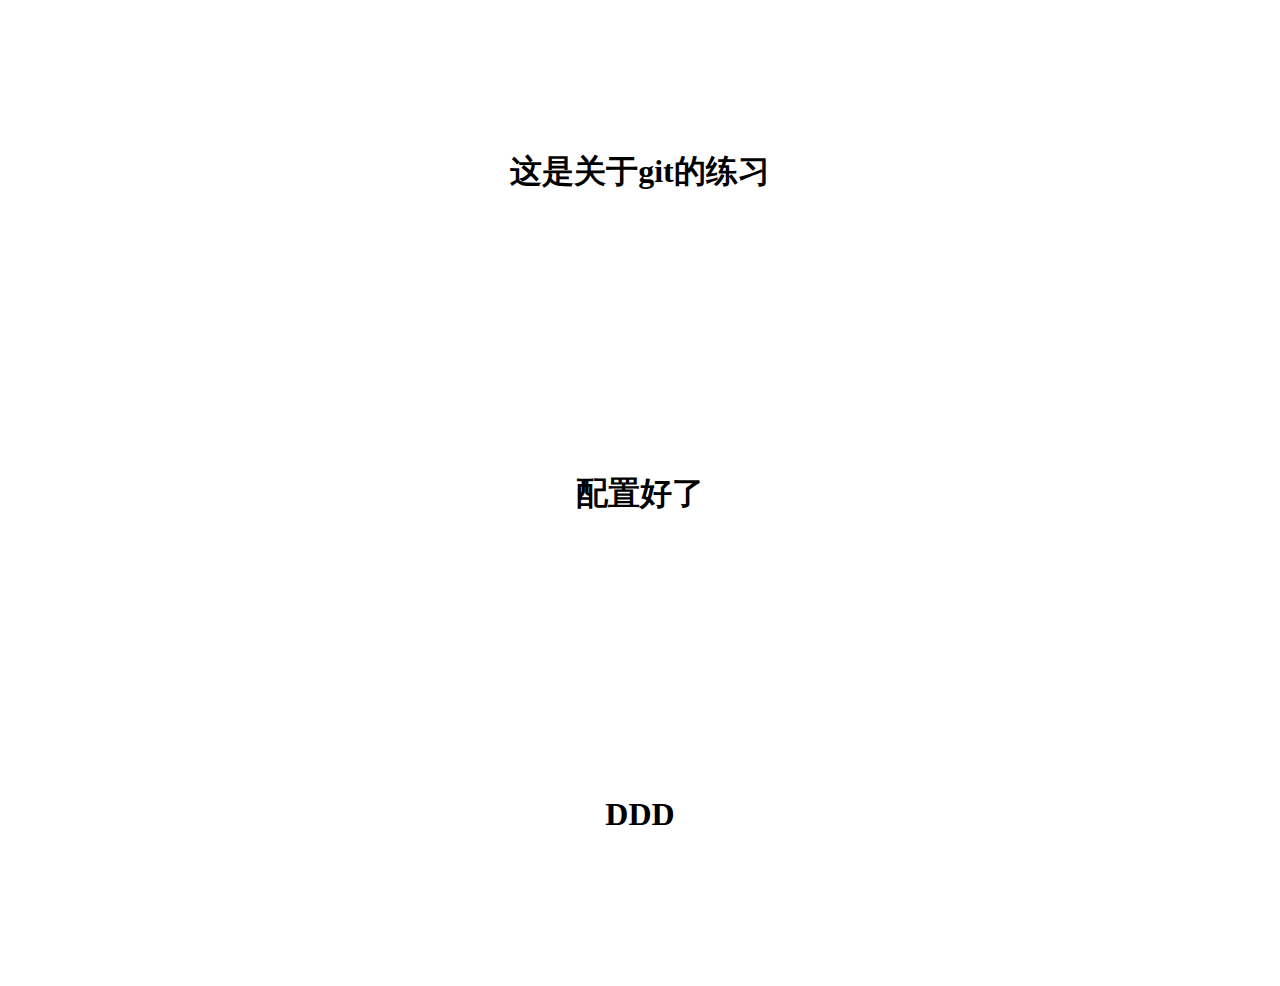
<file: 2020-04-13/index.html>
<!DOCTYPE html>
<html lang="en">
<head>
    <meta charset="UTF-8">
    <meta name="viewport" content="width=device-width, initial-scale=1.0">
    <title>Document</title>
    <link rel="stylesheet" href="index.css">
</head>
<body>
    <h1>这是关于git的练习</h1>
    <h1>配置好了</h1>
<H1>DDD  </H1>
</body>
</html>
</file>
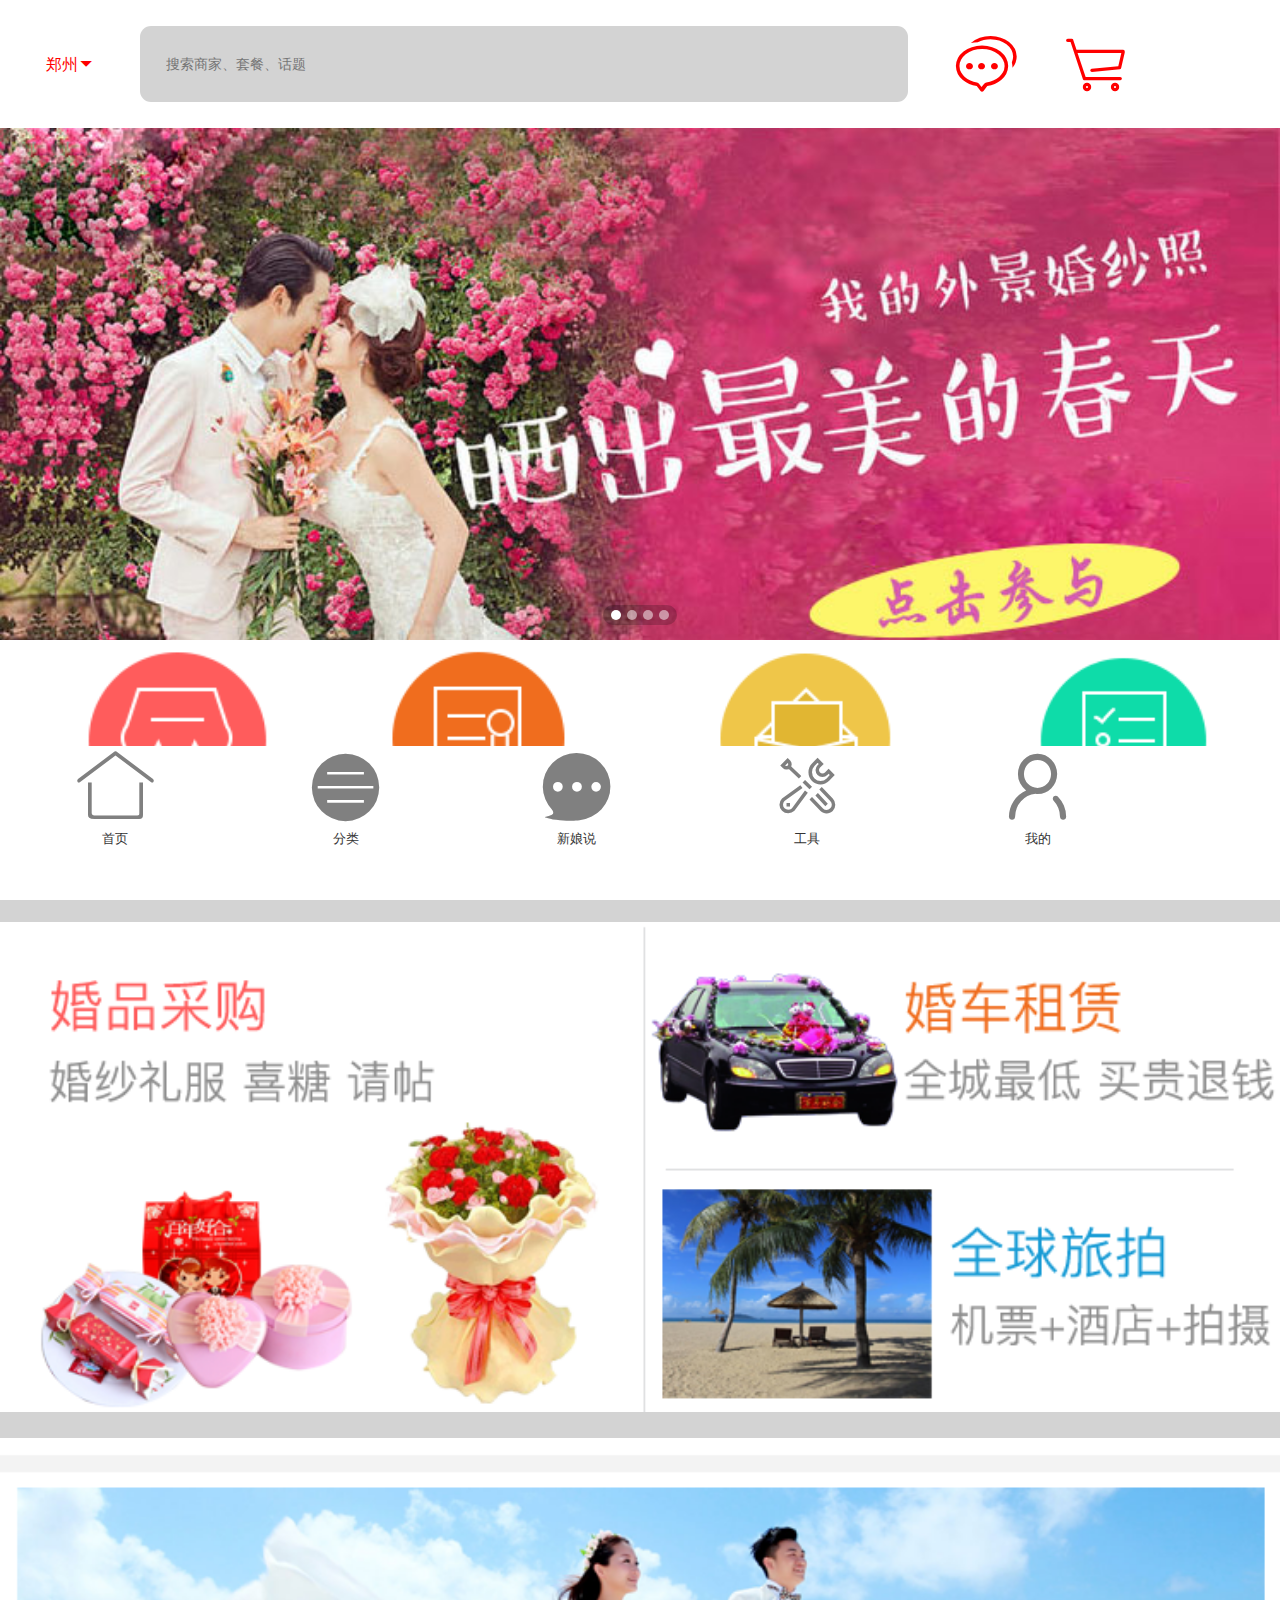
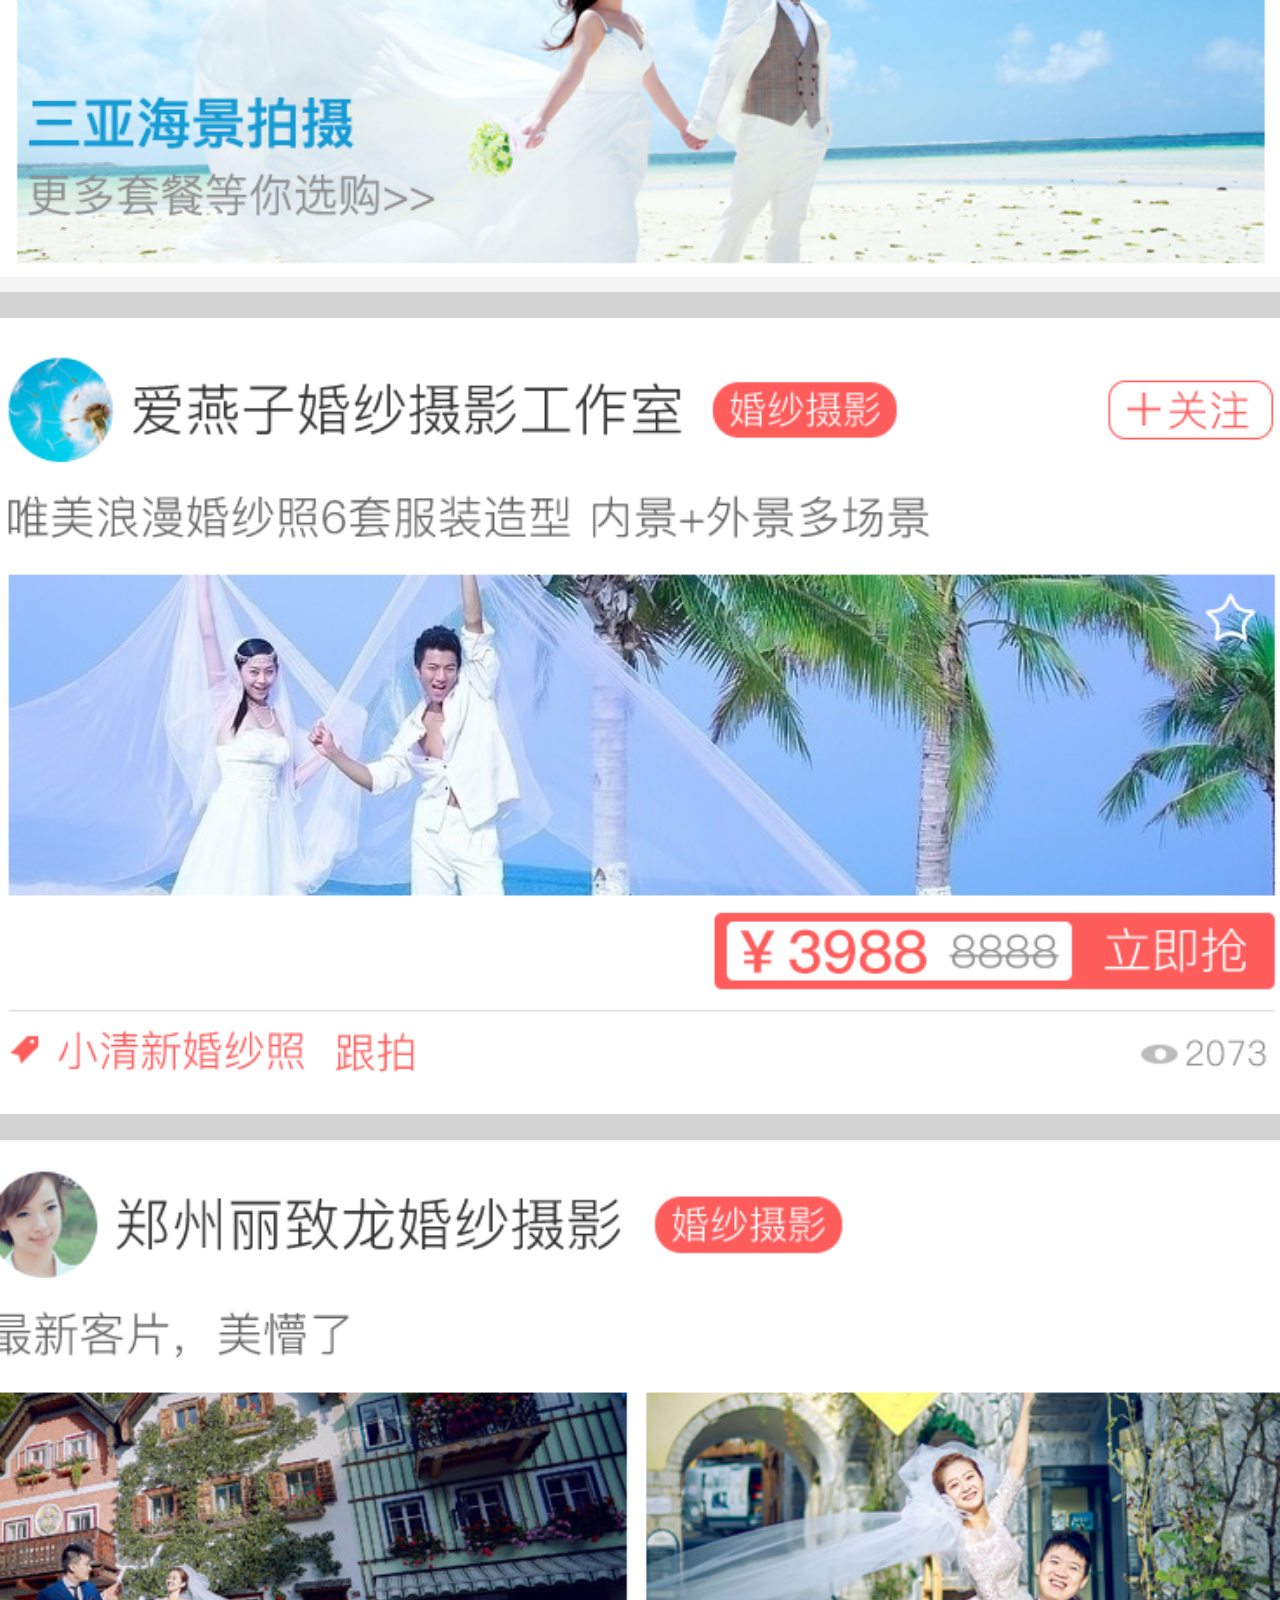
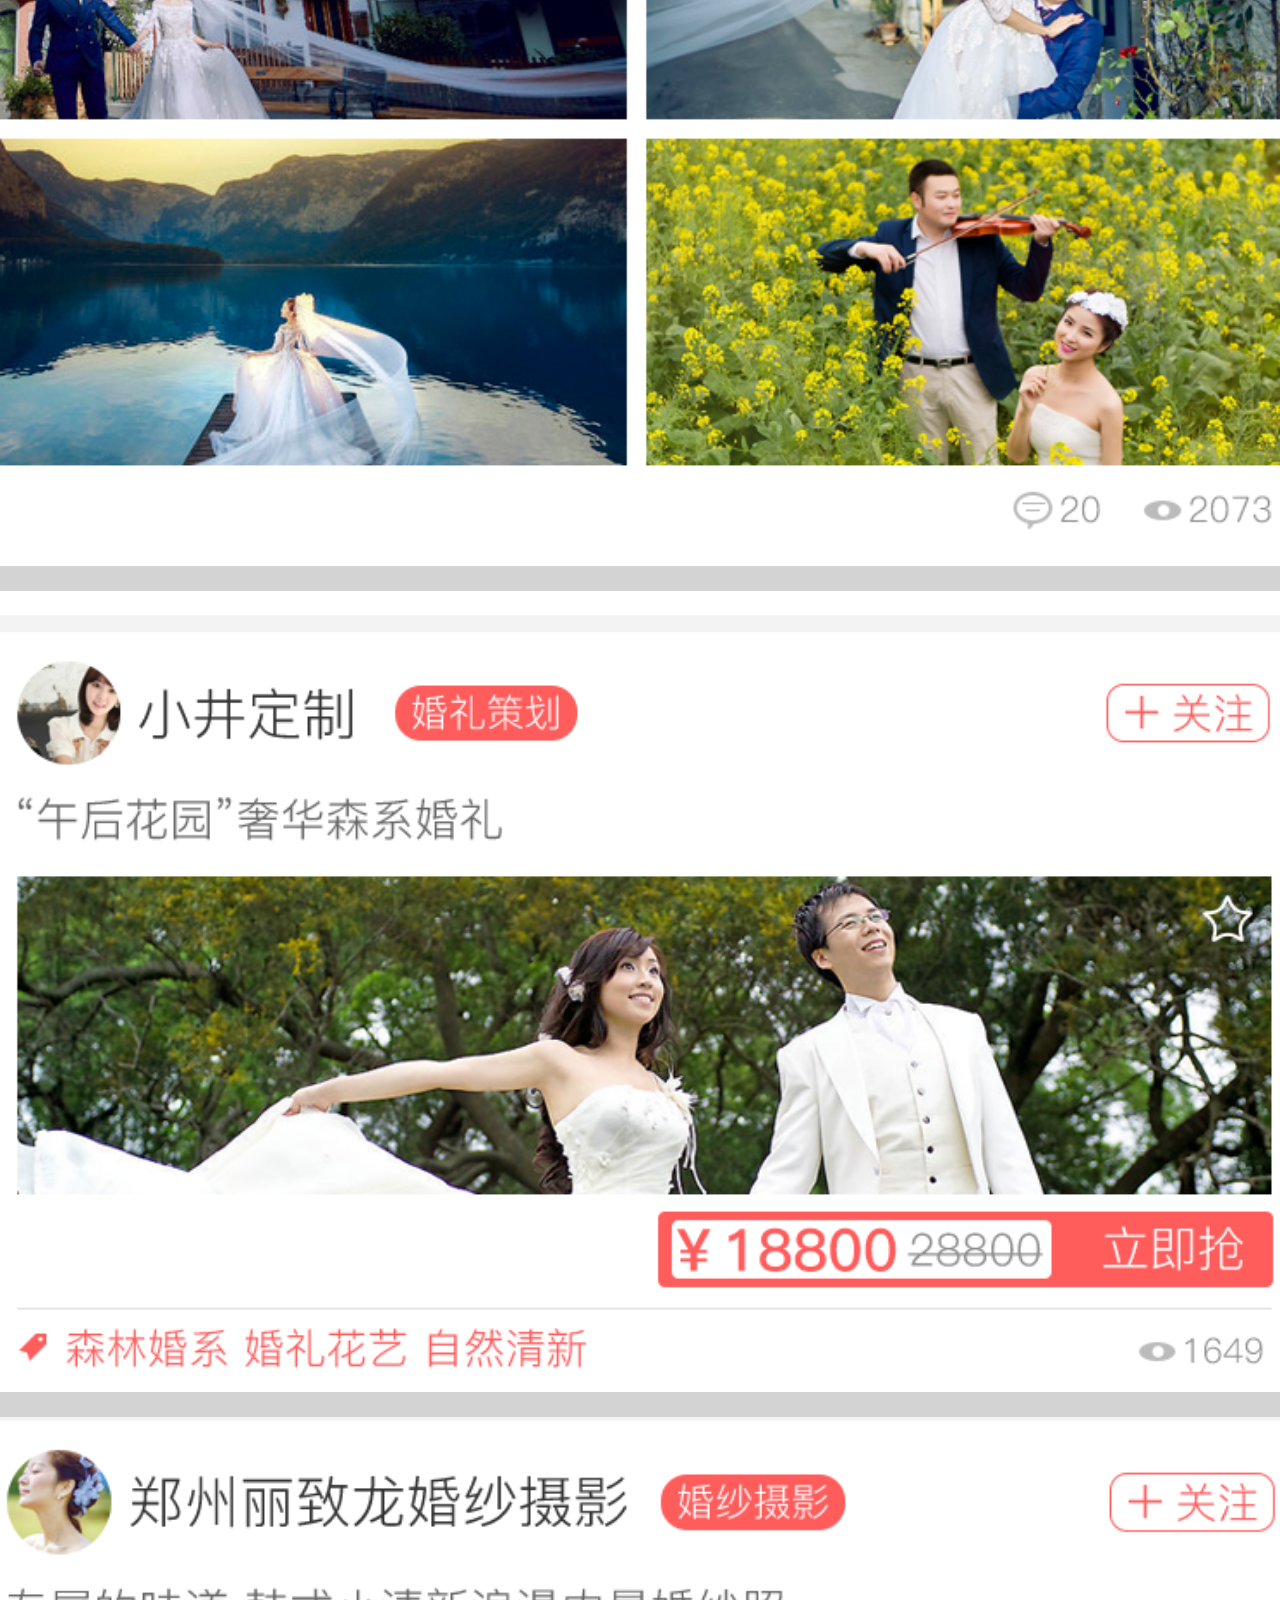
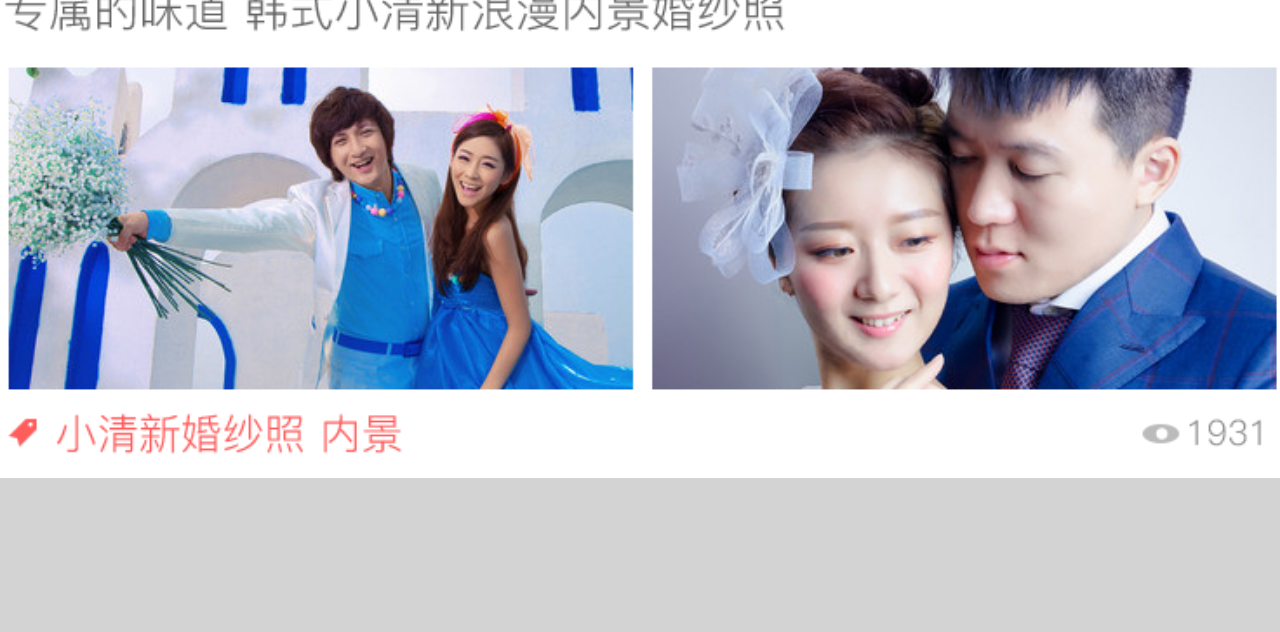
<file: 2020-04-27/index.html>
<!DOCTYPE html>
<html lang="en">
<head>
    <meta charset="UTF-8">
    <meta name="viewport" content="width=device-width, initial-scale=1.0">
    <title>Document</title>
    <link rel="stylesheet" href="layui/css/layui.css">
    <style>
        *{
            margin: 0;
            padding: 0;
        }
        body{
            margin-top: 0.05rem;
            margin-bottom: 0.06rem;
        }
        html{
            font-size: 200vw;
            background-color: lightgray;
            overflow: scroll;
            
        }
        li{
            list-style: none;
            float: left;
        }
        #header{
            height: 0.05rem;
            background-color: white;
            line-height: 0.05rem;
            text-align: center;
            width: 0.5rem;
            position: fixed;
            top: 0;
            left: 0;
        }
        #header input{
            border: none;
            background-color: lightgray;
            -moz-border-radius: 11px;
            -khtml-border-radius: 11px;
            -webkit-border-radius: 11px;
            border-radius: 11px;
            width: 0.3rem;
            height: 0.03rem;
            padding: 0 0.01rem;
        }
        #header ul{
            
            margin: 0 auto;
        }
        #header li{
            padding-left:0.018rem;
        }
        #lbt img{
            width: 0.5rem;
            
        }
        #items ul{
            
            background-color: white;
            height: 0.1rem;
            width: 0.5rem;
        }
        #items li{
            padding-left:0.025rem ;
        }
        #items img{
            width: 0.1rem;
        }
        .same{
            background-color: white;
             margin-top: 0.01rem;
        }
        .same img{
            width: 0.5rem;
        }
        #footer{
            position: sticky ;
            width: 0.5rem;
            height: 0.06rem;
            background-color: white;
            margin-top: 0.01rem;
            position: fixed;
            bottom: 0;
            left: 0;
            
        }
        #footer li{
            font-size: 0.03rem;
            color: gray;
            padding: 0 0.03rem;
            text-align: center;
        }
        #footer li:hover{
            color: red;
        }
        #footer a{
            display: block;
            font-size: small;
        }
    </style>
</head>
<body>
   <div id="header">
       <ul>
           <li class="layui-icon" style="color: red;">郑州&#xe625;</li>
           <li><input type="search" placeholder="搜索商家、套餐、话题"></li>
           <li class="layui-icon" style="color: red; font-size:0.025rem;">&#xe63a;</li>
           <li class="layui-icon" style="color: red; font-size:0.025rem;">&#xe657;</li>
       </ul>
   </div>
   <div class="layui-carousel" id="test2" ">
    <div carousel-item="" id="lbt" style="margin-top:0px;">
      <div><img src="./img/1.jpg" alt=""></div>
      <div><img src="./img/2.jpg" alt=""></div>
      <div><img src="./img/3.jpg" alt=""></div>
      <div><img src="./img/4.jpg" alt=""></div>
    </div>
  </div>
  <div id="items">
      <ul>
          <li>
              <img src="./img/1-1.png" alt="" style="width: 0.085rem;">
          </li>
          <li><img src="./img/1-2.png" alt="" style="width: 0.103rem;"></li>
          <li><img src="./img/1-3.png" alt=""></li>
          <li><img src="./img/1-4.png" alt=""></li>
      </ul>
  </div>
  <div class="same"><img src="./img/2-1.png" ></div>
  <div class="same"><img src="./img/3-1.png" alt=""></div>
  <div class="same"><img src="./img/4-1.png" alt=""></div>
  <div class="same"><img src="./img/5-1.png" alt=""></div>
  <div class="same"><img src="./img/6-1.png" alt=""></div>
  <div class="same"><img src="./img/7-1.png" alt=""></div>
  <div id="footer">
      <ul>
          <li class="layui-icon">&#xe68e;<a href="">首页</a></li>
          <li class="layui-icon">&#xe60f;<a href="">分类</a></li>
          <li class="layui-icon">&#xe611;<a href="">新娘说</a></li>
          <li class="layui-icon">&#xe631;<a href="">工具</a></li>
          <li class="layui-icon">&#xe66f;<a href="">我的</a></li>
      </ul>
  </div>
</body>
<script src="layui/layui.js"></script>
<script>
    layui.use(['carousel', 'form'], function(){
  var carousel = layui.carousel
  //改变下时间间隔、动画类型、高度
  carousel.render({
    elem: '#test2'
    ,interval: 1800
    ,anim: 'fade'
    ,height: '0.2rem'
    ,width:'0.5rem'
  });
  
  
  
  var $ = layui.$, active = {
    set: function(othis){
      var THIS = 'layui-bg-normal'
      ,key = othis.data('key')
      ,options = {};
      
      othis.css('background-color', '#5FB878').siblings().removeAttr('style'); 
      options[key] = othis.data('value');
      ins3.reload(options);
    }
  };
  
  //监听开关
  form.on('switch(autoplay)', function(){
    ins3.reload({
      autoplay: this.checked
    });
  });
  
  $('.demoSet').on('keyup', function(){
    var value = this.value
    ,options = {};
    if(!/^\d+$/.test(value)) return;
    
    options[this.name] = value;
    ins3.reload(options);
  });
  
});
</script>
</html>
</file>
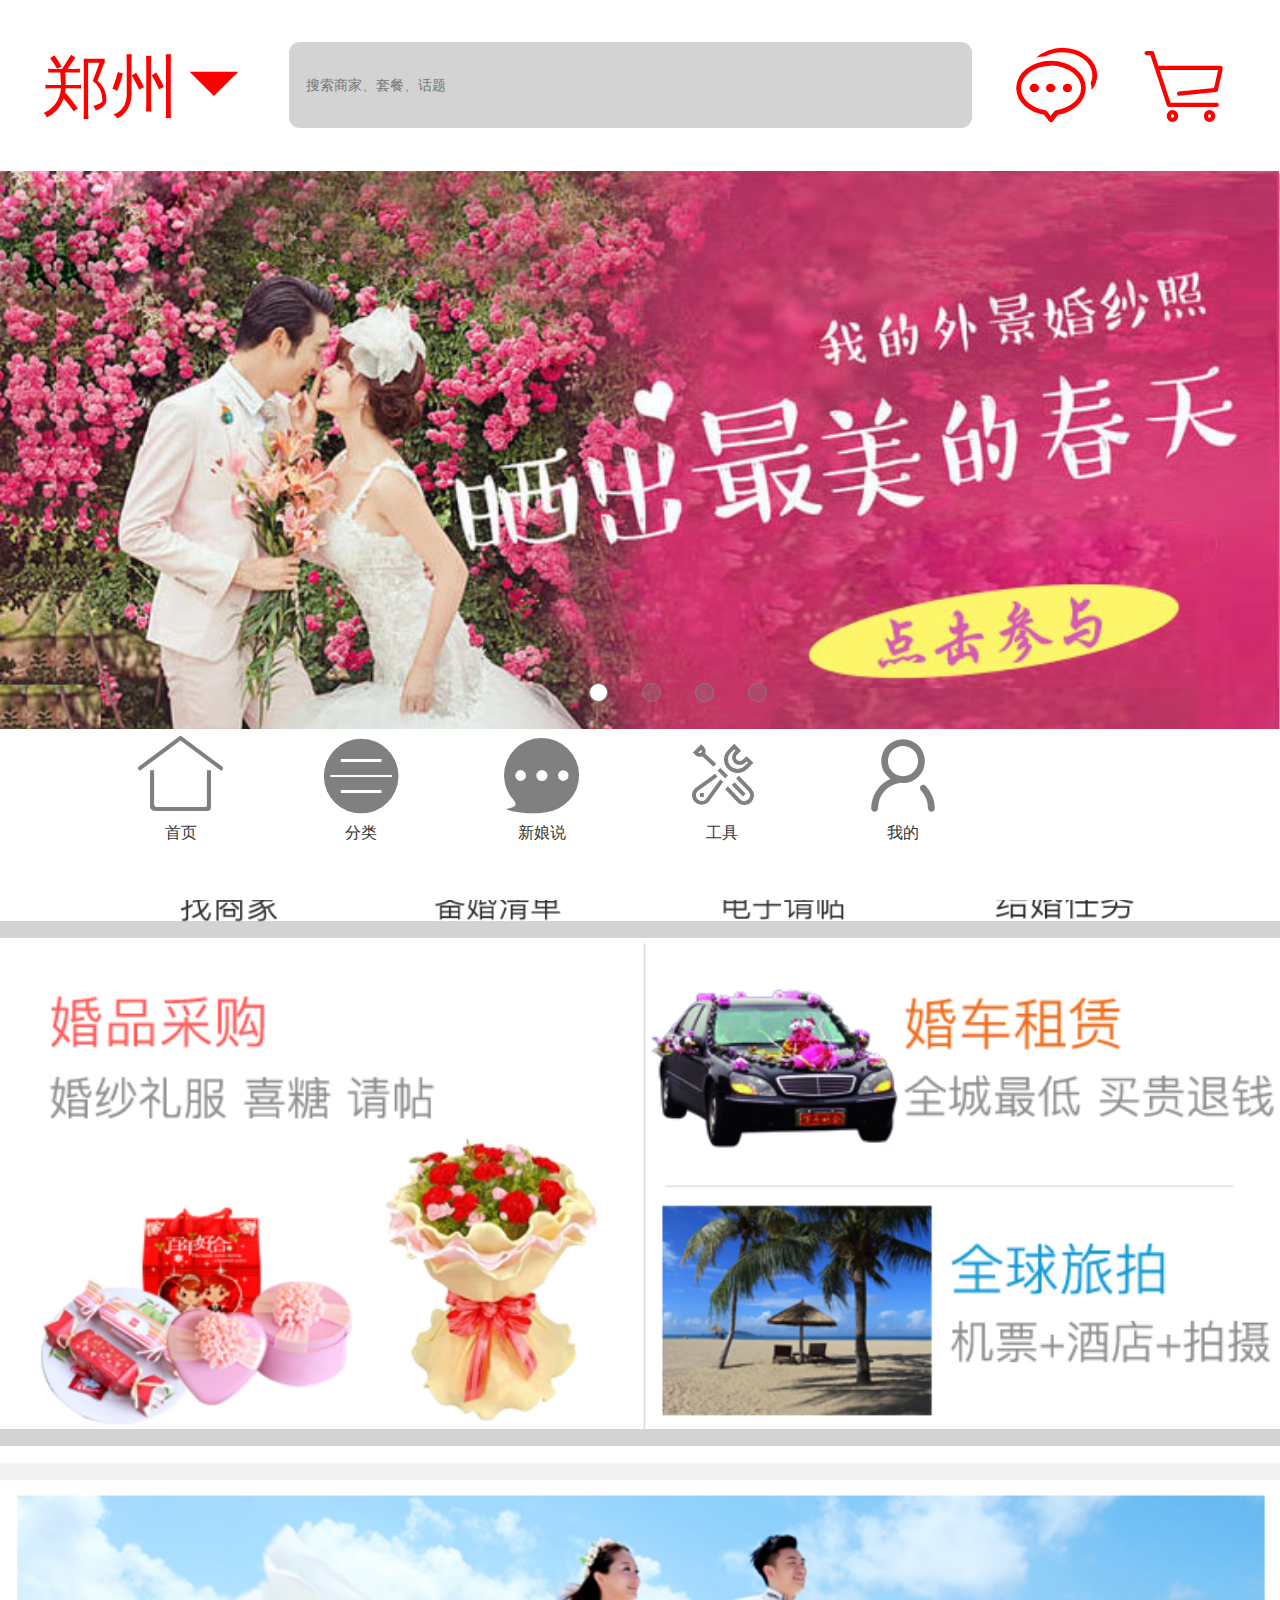
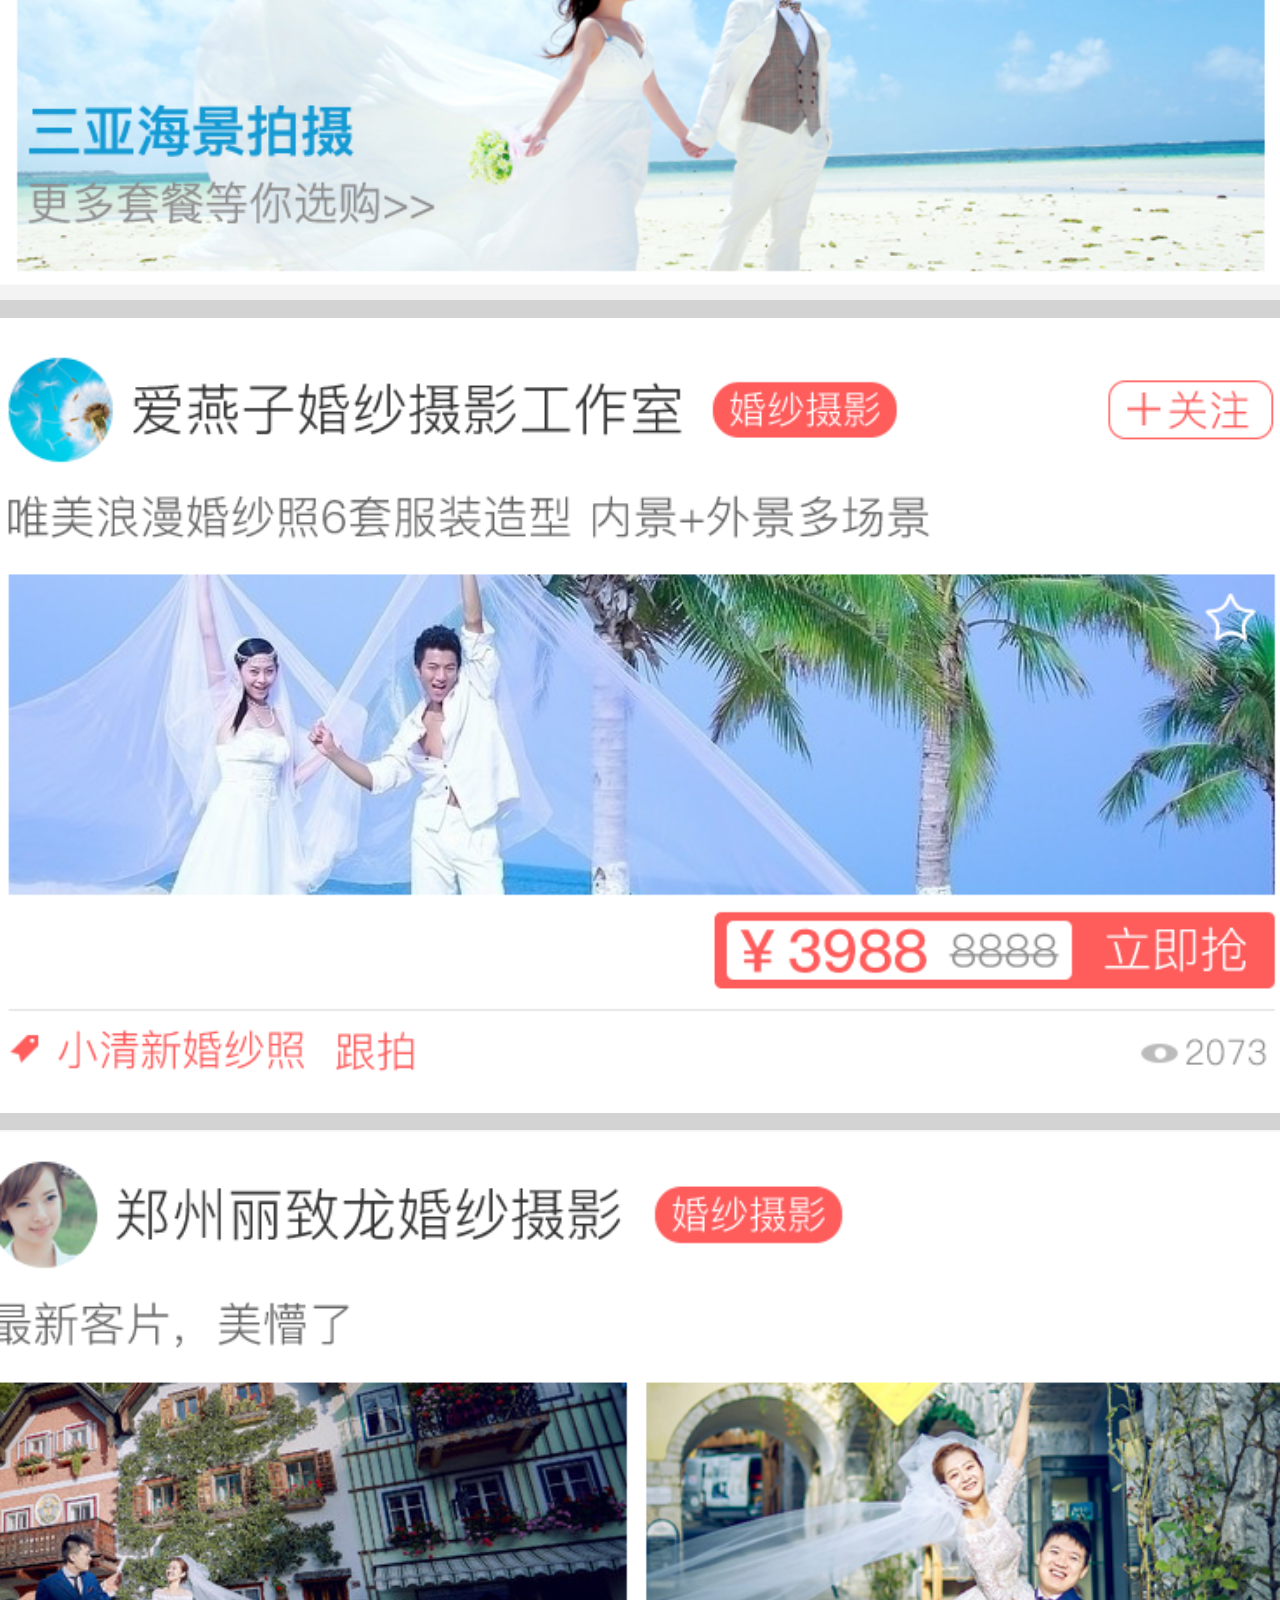
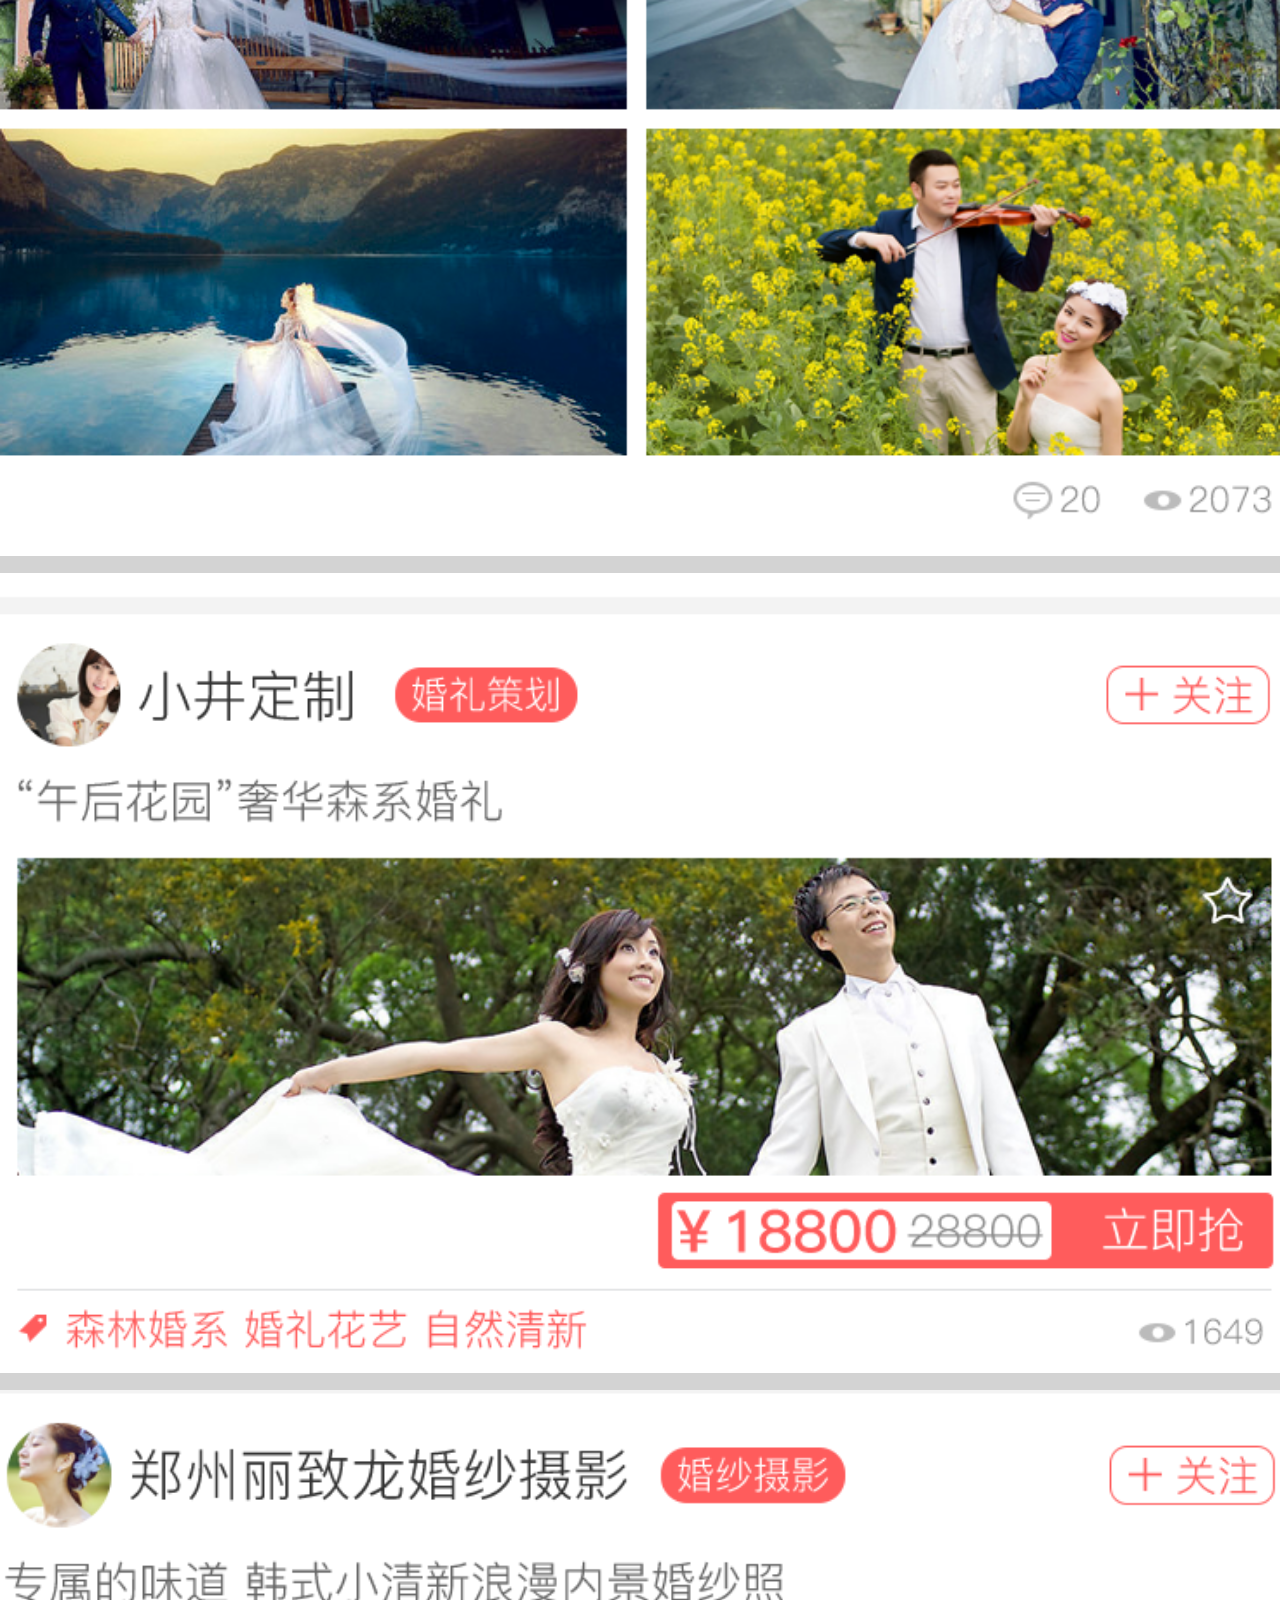
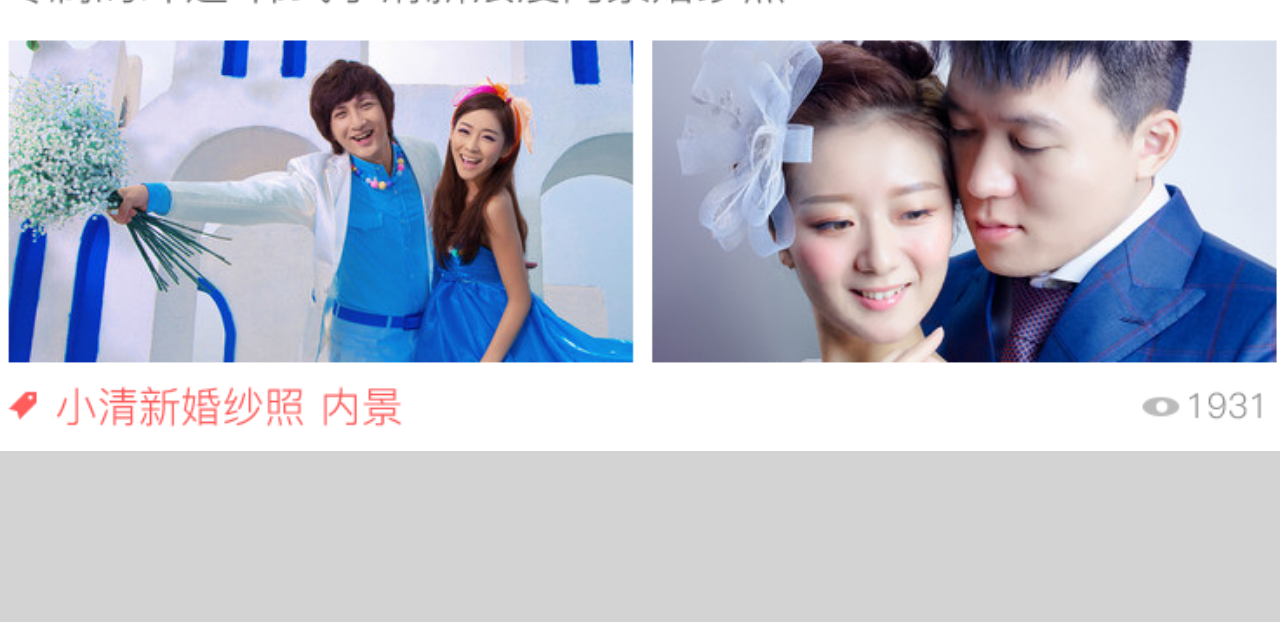
<file: 2020-04-28/index.html>
<!DOCTYPE html>
<html lang="en">
<head>
    <meta charset="UTF-8">
    <meta name="viewport" content="width=device-width, initial-scale=1.0">
    <title>Document</title>
    <link rel="stylesheet" href="layui/css/layui.css">
    <style>
        *{
            margin: 0;
            padding: 0;
        }
        body{
            margin-top: 1rem;
            margin-bottom: 1rem;
        }
        html{
            font-size: 13.33vw;
            background-color: lightgray;
            
            
        }
        li{
            list-style: none;
            float: left;
        }
        #header{
            height: 1rem;
            background-color: white;
            line-height: 1rem;
            text-align: center;
            width: 7.5rem;
            position: fixed;
            top: 0;
            left: 0;
        }
        #header input{
            border: none;
            background-color: lightgray;
            -moz-border-radius: 11px;
            -khtml-border-radius: 11px;
            -webkit-border-radius: 11px;
            border-radius: 11px;
            width: 4rem;
            height: 0.5rem;
            padding: 0 0.1rem;
        }
        #header ul{
            
            margin: 0 auto;
        }
        #header li{
            padding-left:0.25rem;
        }
        #content{
            width: 45rem;
            height: 3.4rem;
            padding: 0;
            margin: 0;
        }
        #content img{
            width: 7.5rem; 
            height: 3.4rem;
            padding: 0;
            margin: 0;
            display: block;
            float: left;
        }
        #box{
            width: 7.5rem;
            height: 3.4rem;
            position: relative;
        }
        #pics{
            width: 3rem;
            height: 0.3rem;
            
            position: absolute;
            bottom: 0.1rem;
            left: 2.5rem;
            text-align: center;
        }
        #pics ul{
            width: 1.5rem;
            margin: 0 auto;
        }
        #points li{
            margin-left: 0.2rem;
            width: 0.1rem;
            height: 0.1rem;
            
            border: 1px solid gray;
            border-radius: 50%;
            background-color: rgba(128, 128, 128, 0.281);
        }
        #items{

            background-color: white;
        }
        #items ul{
            height: 1rem;
            width: 7rem;
            margin: 0 auto;
        }
        #items li{
            padding-left:0.65rem ;
        }
        #items img{
            width: 1rem;
        }
        .same{
            background-color: white;
             margin-top: 0.1rem;
        }
        .same img{
            width: 7.5rem;
            
        }
        #footer{
            position: sticky ;
            width: 7.5rem;
            height: 1rem;
            background-color: white;
            margin-top: 0.1rem;
            position: fixed;
            bottom: 0;
            left: 0;
            
        }
        #footer ul{
            width: 7rem;
            margin: 0 auto;
            height: 1rem;
        }
        #footer li{
            font-size: 0.5rem;
            color: gray;
            padding-left:0.56rem;
            text-align: center;
        }
        #footer li:hover{
            color: red;
        }
        #footer a{
            display: block;
            font-size: medium;
        }
    </style>
</head>
<body>
   <div id="header">
       <ul>
           <li class="layui-icon" style="color: red; font-size:0.4rem;">郑州&#xe625;</li>
           <li><input type="search" placeholder="搜索商家、套餐、话题"></li>
           <li class="layui-icon" style="color: red; font-size:0.5rem;">&#xe63a;</li>
           <li class="layui-icon" style="color: red; font-size:0.5rem;">&#xe657;</li>
       </ul>
   </div>
   <div id="box">
       <div id="content" style="margin-top:0px;">
           <img src="./img/4.jpg" alt="">
           <img src="./img/1.jpg" alt="">
           <img src="./img/2.jpg" alt="">
           <img src="./img/3.jpg" alt="">
           <img src="./img/4.jpg" alt="">
           <img src="./img/1.jpg" alt="">
       </div>
       <div id="pics">
           <ul id="points">
               <li></li>
               <li></li>
               <li></li>
               <li></li>
           </ul>
       </div>
   </div>
  <div id="items">
      <ul>
          <li>
              <img src="./img/1-1.png" alt="" style="width: 0.85rem;">
          </li>
          <li><img src="./img/1-2.png" alt="" style="width: 1.03rem;"></li>
          <li><img src="./img/1-3.png" alt=""></li>
          <li><img src="./img/1-4.png" alt=""></li>
      </ul>
  </div>
  <div class="same"><img src="./img/2-1.png" ></div>
  <div class="same"><img src="./img/3-1.png" alt=""></div>
  <div class="same"><img src="./img/4-1.png" alt=""></div>
  <div class="same"><img src="./img/5-1.png" alt=""></div>
  <div class="same"><img src="./img/6-1.png" alt=""></div>
  <div class="same"><img src="./img/7-1.png" alt=""></div>
  <div id="footer">
      <ul>
          <li class="layui-icon">&#xe68e;<a href="">首页</a></li>
          <li class="layui-icon">&#xe60f;<a href="">分类</a></li>
          <li class="layui-icon">&#xe611;<a href="">新娘说</a></li>
          <li class="layui-icon">&#xe631;<a href="">工具</a></li>
          <li class="layui-icon">&#xe66f;<a href="">我的</a></li>
      </ul>
  </div>
</body>
<script src="layui/layui.js"></script>
<script src="iscroll.Veb.js"></script>
<script>
    var points = document.getElementById('points').children
     var isc=new iScroll("box",{
        // 开启元素捕捉
        snap:true,
        // 关闭惯性
        momentum:false,
        // 隐藏水平滚动条
        hScrollbar:false,
        // 设置切换阀值
        snapThreshold:60,
        // 滚动结束回调
        onScrollEnd:function(){
            // 滚动结束获取当前页码
            console.log(this.currPageX)
            // 滚动到假的第一张 瞬间到达真的第一张
            if(this.currPageX==5){
                this.scrollToPage(1,0,0);
            }
            // 滚动到假的最后第一张 瞬间到达真的最后一张
            if(this.currPageX==0){
                this.scrollToPage(4,0,0);
                console.log(this.currPageX)
            }

            // 根据currPageX对应小圆点
            console.log(points.length)
           for(i=0;i<points.length;i++){
               console.log(i)
                if(this.currPageX-1==i){
                    points[i].style.backgroundColor='white'
                }else{
                    points[i].style.backgroundColor='rgba(128, 128, 128, 0.281)'
                }
           }

        }
    })

    // 默认滚动到第二张  第二张才是真正的第一张
    isc.scrollToPage(1,0,0);







</script>
</html>
</file>
<file: 2020-04-13/index.css>
h1{
    text-align: center;
    line-height: 300px;
}
</file>
<file: 2020-04-27/layui/css/layui.css>
/** layui-v2.5.6 MIT License By https://www.layui.com */
 .layui-inline,img{display:inline-block;vertical-align:middle}h1,h2,h3,h4,h5,h6{font-weight:400}.layui-edge,.layui-header,.layui-inline,.layui-main{position:relative}.layui-body,.layui-edge,.layui-elip{overflow:hidden}.layui-btn,.layui-edge,.layui-inline,img{vertical-align:middle}.layui-btn,.layui-disabled,.layui-icon,.layui-unselect{-moz-user-select:none;-webkit-user-select:none;-ms-user-select:none}.layui-elip,.layui-form-checkbox span,.layui-form-pane .layui-form-label{text-overflow:ellipsis;white-space:nowrap}.layui-breadcrumb,.layui-tree-btnGroup{visibility:hidden}blockquote,body,button,dd,div,dl,dt,form,h1,h2,h3,h4,h5,h6,input,li,ol,p,pre,td,textarea,th,ul{margin:0;padding:0;-webkit-tap-highlight-color:rgba(0,0,0,0)}a:active,a:hover{outline:0}img{border:none}li{list-style:none}table{border-collapse:collapse;border-spacing:0}h4,h5,h6{font-size:100%}button,input,optgroup,option,select,textarea{font-family:inherit;font-size:inherit;font-style:inherit;font-weight:inherit;outline:0}pre{white-space:pre-wrap;white-space:-moz-pre-wrap;white-space:-pre-wrap;white-space:-o-pre-wrap;word-wrap:break-word}body{line-height:24px;font:14px Helvetica Neue,Helvetica,PingFang SC,Tahoma,Arial,sans-serif}hr{height:1px;margin:10px 0;border:0;clear:both}a{color:#333;text-decoration:none}a:hover{color:#777}a cite{font-style:normal;*cursor:pointer}.layui-border-box,.layui-border-box *{box-sizing:border-box}.layui-box,.layui-box *{box-sizing:content-box}.layui-clear{clear:both;*zoom:1}.layui-clear:after{content:'\20';clear:both;*zoom:1;display:block;height:0}.layui-inline{*display:inline;*zoom:1}.layui-edge{display:inline-block;width:0;height:0;border-width:6px;border-style:dashed;border-color:transparent}.layui-edge-top{top:-4px;border-bottom-color:#999;border-bottom-style:solid}.layui-edge-right{border-left-color:#999;border-left-style:solid}.layui-edge-bottom{top:2px;border-top-color:#999;border-top-style:solid}.layui-edge-left{border-right-color:#999;border-right-style:solid}.layui-disabled,.layui-disabled:hover{color:#d2d2d2!important;cursor:not-allowed!important}.layui-circle{border-radius:100%}.layui-show{display:block!important}.layui-hide{display:none!important}@font-face{font-family:layui-icon;src:url(../font/iconfont.eot?v=256);src:url(../font/iconfont.eot?v=256#iefix) format('embedded-opentype'),url(../font/iconfont.woff2?v=256) format('woff2'),url(../font/iconfont.woff?v=256) format('woff'),url(../font/iconfont.ttf?v=256) format('truetype'),url(../font/iconfont.svg?v=256#layui-icon) format('svg')}.layui-icon{font-family:layui-icon!important;font-size:16px;font-style:normal;-webkit-font-smoothing:antialiased;-moz-osx-font-smoothing:grayscale}.layui-icon-reply-fill:before{content:"\e611"}.layui-icon-set-fill:before{content:"\e614"}.layui-icon-menu-fill:before{content:"\e60f"}.layui-icon-search:before{content:"\e615"}.layui-icon-share:before{content:"\e641"}.layui-icon-set-sm:before{content:"\e620"}.layui-icon-engine:before{content:"\e628"}.layui-icon-close:before{content:"\1006"}.layui-icon-close-fill:before{content:"\1007"}.layui-icon-chart-screen:before{content:"\e629"}.layui-icon-star:before{content:"\e600"}.layui-icon-circle-dot:before{content:"\e617"}.layui-icon-chat:before{content:"\e606"}.layui-icon-release:before{content:"\e609"}.layui-icon-list:before{content:"\e60a"}.layui-icon-chart:before{content:"\e62c"}.layui-icon-ok-circle:before{content:"\1005"}.layui-icon-layim-theme:before{content:"\e61b"}.layui-icon-table:before{content:"\e62d"}.layui-icon-right:before{content:"\e602"}.layui-icon-left:before{content:"\e603"}.layui-icon-cart-simple:before{content:"\e698"}.layui-icon-face-cry:before{content:"\e69c"}.layui-icon-face-smile:before{content:"\e6af"}.layui-icon-survey:before{content:"\e6b2"}.layui-icon-tree:before{content:"\e62e"}.layui-icon-ie:before{content:"\e7bb"}.layui-icon-upload-circle:before{content:"\e62f"}.layui-icon-add-circle:before{content:"\e61f"}.layui-icon-download-circle:before{content:"\e601"}.layui-icon-templeate-1:before{content:"\e630"}.layui-icon-util:before{content:"\e631"}.layui-icon-face-surprised:before{content:"\e664"}.layui-icon-edit:before{content:"\e642"}.layui-icon-speaker:before{content:"\e645"}.layui-icon-down:before{content:"\e61a"}.layui-icon-file:before{content:"\e621"}.layui-icon-layouts:before{content:"\e632"}.layui-icon-rate-half:before{content:"\e6c9"}.layui-icon-add-circle-fine:before{content:"\e608"}.layui-icon-prev-circle:before{content:"\e633"}.layui-icon-read:before{content:"\e705"}.layui-icon-404:before{content:"\e61c"}.layui-icon-carousel:before{content:"\e634"}.layui-icon-help:before{content:"\e607"}.layui-icon-code-circle:before{content:"\e635"}.layui-icon-windows:before{content:"\e67f"}.layui-icon-water:before{content:"\e636"}.layui-icon-username:before{content:"\e66f"}.layui-icon-find-fill:before{content:"\e670"}.layui-icon-about:before{content:"\e60b"}.layui-icon-location:before{content:"\e715"}.layui-icon-up:before{content:"\e619"}.layui-icon-pause:before{content:"\e651"}.layui-icon-date:before{content:"\e637"}.layui-icon-layim-uploadfile:before{content:"\e61d"}.layui-icon-delete:before{content:"\e640"}.layui-icon-play:before{content:"\e652"}.layui-icon-top:before{content:"\e604"}.layui-icon-firefox:before{content:"\e686"}.layui-icon-friends:before{content:"\e612"}.layui-icon-refresh-3:before{content:"\e9aa"}.layui-icon-ok:before{content:"\e605"}.layui-icon-layer:before{content:"\e638"}.layui-icon-face-smile-fine:before{content:"\e60c"}.layui-icon-dollar:before{content:"\e659"}.layui-icon-group:before{content:"\e613"}.layui-icon-layim-download:before{content:"\e61e"}.layui-icon-picture-fine:before{content:"\e60d"}.layui-icon-link:before{content:"\e64c"}.layui-icon-diamond:before{content:"\e735"}.layui-icon-log:before{content:"\e60e"}.layui-icon-key:before{content:"\e683"}.layui-icon-rate-solid:before{content:"\e67a"}.layui-icon-fonts-del:before{content:"\e64f"}.layui-icon-unlink:before{content:"\e64d"}.layui-icon-fonts-clear:before{content:"\e639"}.layui-icon-triangle-r:before{content:"\e623"}.layui-icon-circle:before{content:"\e63f"}.layui-icon-radio:before{content:"\e643"}.layui-icon-align-center:before{content:"\e647"}.layui-icon-align-right:before{content:"\e648"}.layui-icon-align-left:before{content:"\e649"}.layui-icon-loading-1:before{content:"\e63e"}.layui-icon-return:before{content:"\e65c"}.layui-icon-fonts-strong:before{content:"\e62b"}.layui-icon-upload:before{content:"\e67c"}.layui-icon-dialogue:before{content:"\e63a"}.layui-icon-video:before{content:"\e6ed"}.layui-icon-headset:before{content:"\e6fc"}.layui-icon-cellphone-fine:before{content:"\e63b"}.layui-icon-add-1:before{content:"\e654"}.layui-icon-face-smile-b:before{content:"\e650"}.layui-icon-fonts-html:before{content:"\e64b"}.layui-icon-screen-full:before{content:"\e622"}.layui-icon-form:before{content:"\e63c"}.layui-icon-cart:before{content:"\e657"}.layui-icon-camera-fill:before{content:"\e65d"}.layui-icon-tabs:before{content:"\e62a"}.layui-icon-heart-fill:before{content:"\e68f"}.layui-icon-fonts-code:before{content:"\e64e"}.layui-icon-ios:before{content:"\e680"}.layui-icon-at:before{content:"\e687"}.layui-icon-fire:before{content:"\e756"}.layui-icon-set:before{content:"\e716"}.layui-icon-fonts-u:before{content:"\e646"}.layui-icon-triangle-d:before{content:"\e625"}.layui-icon-tips:before{content:"\e702"}.layui-icon-picture:before{content:"\e64a"}.layui-icon-more-vertical:before{content:"\e671"}.layui-icon-bluetooth:before{content:"\e689"}.layui-icon-flag:before{content:"\e66c"}.layui-icon-loading:before{content:"\e63d"}.layui-icon-fonts-i:before{content:"\e644"}.layui-icon-refresh-1:before{content:"\e666"}.layui-icon-rmb:before{content:"\e65e"}.layui-icon-addition:before{content:"\e624"}.layui-icon-home:before{content:"\e68e"}.layui-icon-time:before{content:"\e68d"}.layui-icon-user:before{content:"\e770"}.layui-icon-notice:before{content:"\e667"}.layui-icon-chrome:before{content:"\e68a"}.layui-icon-edge:before{content:"\e68b"}.layui-icon-login-weibo:before{content:"\e675"}.layui-icon-voice:before{content:"\e688"}.layui-icon-upload-drag:before{content:"\e681"}.layui-icon-login-qq:before{content:"\e676"}.layui-icon-snowflake:before{content:"\e6b1"}.layui-icon-heart:before{content:"\e68c"}.layui-icon-logout:before{content:"\e682"}.layui-icon-file-b:before{content:"\e655"}.layui-icon-template:before{content:"\e663"}.layui-icon-transfer:before{content:"\e691"}.layui-icon-auz:before{content:"\e672"}.layui-icon-console:before{content:"\e665"}.layui-icon-app:before{content:"\e653"}.layui-icon-prev:before{content:"\e65a"}.layui-icon-website:before{content:"\e7ae"}.layui-icon-next:before{content:"\e65b"}.layui-icon-component:before{content:"\e857"}.layui-icon-android:before{content:"\e684"}.layui-icon-more:before{content:"\e65f"}.layui-icon-login-wechat:before{content:"\e677"}.layui-icon-shrink-right:before{content:"\e668"}.layui-icon-spread-left:before{content:"\e66b"}.layui-icon-camera:before{content:"\e660"}.layui-icon-note:before{content:"\e66e"}.layui-icon-refresh:before{content:"\e669"}.layui-icon-female:before{content:"\e661"}.layui-icon-male:before{content:"\e662"}.layui-icon-screen-restore:before{content:"\e758"}.layui-icon-password:before{content:"\e673"}.layui-icon-senior:before{content:"\e674"}.layui-icon-theme:before{content:"\e66a"}.layui-icon-tread:before{content:"\e6c5"}.layui-icon-praise:before{content:"\e6c6"}.layui-icon-star-fill:before{content:"\e658"}.layui-icon-rate:before{content:"\e67b"}.layui-icon-template-1:before{content:"\e656"}.layui-icon-vercode:before{content:"\e679"}.layui-icon-service:before{content:"\e626"}.layui-icon-cellphone:before{content:"\e678"}.layui-icon-print:before{content:"\e66d"}.layui-icon-cols:before{content:"\e610"}.layui-icon-wifi:before{content:"\e7e0"}.layui-icon-export:before{content:"\e67d"}.layui-icon-rss:before{content:"\e808"}.layui-icon-slider:before{content:"\e714"}.layui-icon-email:before{content:"\e618"}.layui-icon-subtraction:before{content:"\e67e"}.layui-icon-mike:before{content:"\e6dc"}.layui-icon-light:before{content:"\e748"}.layui-icon-gift:before{content:"\e627"}.layui-icon-mute:before{content:"\e685"}.layui-icon-reduce-circle:before{content:"\e616"}.layui-icon-music:before{content:"\e690"}.layui-main{width:1140px;margin:0 auto}.layui-header{z-index:1000;height:60px}.layui-header a:hover{transition:all .5s;-webkit-transition:all .5s}.layui-side{position:fixed;left:0;top:0;bottom:0;z-index:999;width:200px;overflow-x:hidden}.layui-side-scroll{position:relative;width:220px;height:100%;overflow-x:hidden}.layui-body{position:absolute;left:200px;right:0;top:0;bottom:0;z-index:998;width:auto;overflow-y:auto;box-sizing:border-box}.layui-layout-body{overflow:hidden}.layui-layout-admin .layui-header{background-color:#23262E}.layui-layout-admin .layui-side{top:60px;width:200px;overflow-x:hidden}.layui-layout-admin .layui-body{position:fixed;top:60px;bottom:44px}.layui-layout-admin .layui-main{width:auto;margin:0 15px}.layui-layout-admin .layui-footer{position:fixed;left:200px;right:0;bottom:0;height:44px;line-height:44px;padding:0 15px;background-color:#eee}.layui-layout-admin .layui-logo{position:absolute;left:0;top:0;width:200px;height:100%;line-height:60px;text-align:center;color:#009688;font-size:16px}.layui-layout-admin .layui-header .layui-nav{background:0 0}.layui-layout-left{position:absolute!important;left:200px;top:0}.layui-layout-right{position:absolute!important;right:0;top:0}.layui-container{position:relative;margin:0 auto;padding:0 15px;box-sizing:border-box}.layui-fluid{position:relative;margin:0 auto;padding:0 15px}.layui-row:after,.layui-row:before{content:'';display:block;clear:both}.layui-col-lg1,.layui-col-lg10,.layui-col-lg11,.layui-col-lg12,.layui-col-lg2,.layui-col-lg3,.layui-col-lg4,.layui-col-lg5,.layui-col-lg6,.layui-col-lg7,.layui-col-lg8,.layui-col-lg9,.layui-col-md1,.layui-col-md10,.layui-col-md11,.layui-col-md12,.layui-col-md2,.layui-col-md3,.layui-col-md4,.layui-col-md5,.layui-col-md6,.layui-col-md7,.layui-col-md8,.layui-col-md9,.layui-col-sm1,.layui-col-sm10,.layui-col-sm11,.layui-col-sm12,.layui-col-sm2,.layui-col-sm3,.layui-col-sm4,.layui-col-sm5,.layui-col-sm6,.layui-col-sm7,.layui-col-sm8,.layui-col-sm9,.layui-col-xs1,.layui-col-xs10,.layui-col-xs11,.layui-col-xs12,.layui-col-xs2,.layui-col-xs3,.layui-col-xs4,.layui-col-xs5,.layui-col-xs6,.layui-col-xs7,.layui-col-xs8,.layui-col-xs9{position:relative;display:block;box-sizing:border-box}.layui-col-xs1,.layui-col-xs10,.layui-col-xs11,.layui-col-xs12,.layui-col-xs2,.layui-col-xs3,.layui-col-xs4,.layui-col-xs5,.layui-col-xs6,.layui-col-xs7,.layui-col-xs8,.layui-col-xs9{float:left}.layui-col-xs1{width:8.33333333%}.layui-col-xs2{width:16.66666667%}.layui-col-xs3{width:25%}.layui-col-xs4{width:33.33333333%}.layui-col-xs5{width:41.66666667%}.layui-col-xs6{width:50%}.layui-col-xs7{width:58.33333333%}.layui-col-xs8{width:66.66666667%}.layui-col-xs9{width:75%}.layui-col-xs10{width:83.33333333%}.layui-col-xs11{width:91.66666667%}.layui-col-xs12{width:100%}.layui-col-xs-offset1{margin-left:8.33333333%}.layui-col-xs-offset2{margin-left:16.66666667%}.layui-col-xs-offset3{margin-left:25%}.layui-col-xs-offset4{margin-left:33.33333333%}.layui-col-xs-offset5{margin-left:41.66666667%}.layui-col-xs-offset6{margin-left:50%}.layui-col-xs-offset7{margin-left:58.33333333%}.layui-col-xs-offset8{margin-left:66.66666667%}.layui-col-xs-offset9{margin-left:75%}.layui-col-xs-offset10{margin-left:83.33333333%}.layui-col-xs-offset11{margin-left:91.66666667%}.layui-col-xs-offset12{margin-left:100%}@media screen and (max-width:768px){.layui-hide-xs{display:none!important}.layui-show-xs-block{display:block!important}.layui-show-xs-inline{display:inline!important}.layui-show-xs-inline-block{display:inline-block!important}}@media screen and (min-width:768px){.layui-container{width:750px}.layui-hide-sm{display:none!important}.layui-show-sm-block{display:block!important}.layui-show-sm-inline{display:inline!important}.layui-show-sm-inline-block{display:inline-block!important}.layui-col-sm1,.layui-col-sm10,.layui-col-sm11,.layui-col-sm12,.layui-col-sm2,.layui-col-sm3,.layui-col-sm4,.layui-col-sm5,.layui-col-sm6,.layui-col-sm7,.layui-col-sm8,.layui-col-sm9{float:left}.layui-col-sm1{width:8.33333333%}.layui-col-sm2{width:16.66666667%}.layui-col-sm3{width:25%}.layui-col-sm4{width:33.33333333%}.layui-col-sm5{width:41.66666667%}.layui-col-sm6{width:50%}.layui-col-sm7{width:58.33333333%}.layui-col-sm8{width:66.66666667%}.layui-col-sm9{width:75%}.layui-col-sm10{width:83.33333333%}.layui-col-sm11{width:91.66666667%}.layui-col-sm12{width:100%}.layui-col-sm-offset1{margin-left:8.33333333%}.layui-col-sm-offset2{margin-left:16.66666667%}.layui-col-sm-offset3{margin-left:25%}.layui-col-sm-offset4{margin-left:33.33333333%}.layui-col-sm-offset5{margin-left:41.66666667%}.layui-col-sm-offset6{margin-left:50%}.layui-col-sm-offset7{margin-left:58.33333333%}.layui-col-sm-offset8{margin-left:66.66666667%}.layui-col-sm-offset9{margin-left:75%}.layui-col-sm-offset10{margin-left:83.33333333%}.layui-col-sm-offset11{margin-left:91.66666667%}.layui-col-sm-offset12{margin-left:100%}}@media screen and (min-width:992px){.layui-container{width:970px}.layui-hide-md{display:none!important}.layui-show-md-block{display:block!important}.layui-show-md-inline{display:inline!important}.layui-show-md-inline-block{display:inline-block!important}.layui-col-md1,.layui-col-md10,.layui-col-md11,.layui-col-md12,.layui-col-md2,.layui-col-md3,.layui-col-md4,.layui-col-md5,.layui-col-md6,.layui-col-md7,.layui-col-md8,.layui-col-md9{float:left}.layui-col-md1{width:8.33333333%}.layui-col-md2{width:16.66666667%}.layui-col-md3{width:25%}.layui-col-md4{width:33.33333333%}.layui-col-md5{width:41.66666667%}.layui-col-md6{width:50%}.layui-col-md7{width:58.33333333%}.layui-col-md8{width:66.66666667%}.layui-col-md9{width:75%}.layui-col-md10{width:83.33333333%}.layui-col-md11{width:91.66666667%}.layui-col-md12{width:100%}.layui-col-md-offset1{margin-left:8.33333333%}.layui-col-md-offset2{margin-left:16.66666667%}.layui-col-md-offset3{margin-left:25%}.layui-col-md-offset4{margin-left:33.33333333%}.layui-col-md-offset5{margin-left:41.66666667%}.layui-col-md-offset6{margin-left:50%}.layui-col-md-offset7{margin-left:58.33333333%}.layui-col-md-offset8{margin-left:66.66666667%}.layui-col-md-offset9{margin-left:75%}.layui-col-md-offset10{margin-left:83.33333333%}.layui-col-md-offset11{margin-left:91.66666667%}.layui-col-md-offset12{margin-left:100%}}@media screen and (min-width:1200px){.layui-container{width:1170px}.layui-hide-lg{display:none!important}.layui-show-lg-block{display:block!important}.layui-show-lg-inline{display:inline!important}.layui-show-lg-inline-block{display:inline-block!important}.layui-col-lg1,.layui-col-lg10,.layui-col-lg11,.layui-col-lg12,.layui-col-lg2,.layui-col-lg3,.layui-col-lg4,.layui-col-lg5,.layui-col-lg6,.layui-col-lg7,.layui-col-lg8,.layui-col-lg9{float:left}.layui-col-lg1{width:8.33333333%}.layui-col-lg2{width:16.66666667%}.layui-col-lg3{width:25%}.layui-col-lg4{width:33.33333333%}.layui-col-lg5{width:41.66666667%}.layui-col-lg6{width:50%}.layui-col-lg7{width:58.33333333%}.layui-col-lg8{width:66.66666667%}.layui-col-lg9{width:75%}.layui-col-lg10{width:83.33333333%}.layui-col-lg11{width:91.66666667%}.layui-col-lg12{width:100%}.layui-col-lg-offset1{margin-left:8.33333333%}.layui-col-lg-offset2{margin-left:16.66666667%}.layui-col-lg-offset3{margin-left:25%}.layui-col-lg-offset4{margin-left:33.33333333%}.layui-col-lg-offset5{margin-left:41.66666667%}.layui-col-lg-offset6{margin-left:50%}.layui-col-lg-offset7{margin-left:58.33333333%}.layui-col-lg-offset8{margin-left:66.66666667%}.layui-col-lg-offset9{margin-left:75%}.layui-col-lg-offset10{margin-left:83.33333333%}.layui-col-lg-offset11{margin-left:91.66666667%}.layui-col-lg-offset12{margin-left:100%}}.layui-col-space1{margin:-.5px}.layui-col-space1>*{padding:.5px}.layui-col-space2{margin:-1px}.layui-col-space2>*{padding:1px}.layui-col-space4{margin:-2px}.layui-col-space4>*{padding:2px}.layui-col-space5{margin:-2.5px}.layui-col-space5>*{padding:2.5px}.layui-col-space6{margin:-3px}.layui-col-space6>*{padding:3px}.layui-col-space8{margin:-4px}.layui-col-space8>*{padding:4px}.layui-col-space10{margin:-5px}.layui-col-space10>*{padding:5px}.layui-col-space12{margin:-6px}.layui-col-space12>*{padding:6px}.layui-col-space14{margin:-7px}.layui-col-space14>*{padding:7px}.layui-col-space15{margin:-7.5px}.layui-col-space15>*{padding:7.5px}.layui-col-space16{margin:-8px}.layui-col-space16>*{padding:8px}.layui-col-space18{margin:-9px}.layui-col-space18>*{padding:9px}.layui-col-space20{margin:-10px}.layui-col-space20>*{padding:10px}.layui-col-space22{margin:-11px}.layui-col-space22>*{padding:11px}.layui-col-space24{margin:-12px}.layui-col-space24>*{padding:12px}.layui-col-space25{margin:-12.5px}.layui-col-space25>*{padding:12.5px}.layui-col-space26{margin:-13px}.layui-col-space26>*{padding:13px}.layui-col-space28{margin:-14px}.layui-col-space28>*{padding:14px}.layui-col-space30{margin:-15px}.layui-col-space30>*{padding:15px}.layui-btn,.layui-input,.layui-select,.layui-textarea,.layui-upload-button{outline:0;-webkit-appearance:none;transition:all .3s;-webkit-transition:all .3s;box-sizing:border-box}.layui-elem-quote{margin-bottom:10px;padding:15px;line-height:22px;border-left:5px solid #009688;border-radius:0 2px 2px 0;background-color:#f2f2f2}.layui-quote-nm{border-style:solid;border-width:1px 1px 1px 5px;background:0 0}.layui-elem-field{margin-bottom:10px;padding:0;border-width:1px;border-style:solid}.layui-elem-field legend{margin-left:20px;padding:0 10px;font-size:20px;font-weight:300}.layui-field-title{margin:10px 0 20px;border-width:1px 0 0}.layui-field-box{padding:10px 15px}.layui-field-title .layui-field-box{padding:10px 0}.layui-progress{position:relative;height:6px;border-radius:20px;background-color:#e2e2e2}.layui-progress-bar{position:absolute;left:0;top:0;width:0;max-width:100%;height:6px;border-radius:20px;text-align:right;background-color:#5FB878;transition:all .3s;-webkit-transition:all .3s}.layui-progress-big,.layui-progress-big .layui-progress-bar{height:18px;line-height:18px}.layui-progress-text{position:relative;top:-20px;line-height:18px;font-size:12px;color:#666}.layui-progress-big .layui-progress-text{position:static;padding:0 10px;color:#fff}.layui-collapse{border-width:1px;border-style:solid;border-radius:2px}.layui-colla-content,.layui-colla-item{border-top-width:1px;border-top-style:solid}.layui-colla-item:first-child{border-top:none}.layui-colla-title{position:relative;height:42px;line-height:42px;padding:0 15px 0 35px;color:#333;background-color:#f2f2f2;cursor:pointer;font-size:14px;overflow:hidden}.layui-colla-content{display:none;padding:10px 15px;line-height:22px;color:#666}.layui-colla-icon{position:absolute;left:15px;top:0;font-size:14px}.layui-card{margin-bottom:15px;border-radius:2px;background-color:#fff;box-shadow:0 1px 2px 0 rgba(0,0,0,.05)}.layui-card:last-child{margin-bottom:0}.layui-card-header{position:relative;height:42px;line-height:42px;padding:0 15px;border-bottom:1px solid #f6f6f6;color:#333;border-radius:2px 2px 0 0;font-size:14px}.layui-bg-black,.layui-bg-blue,.layui-bg-cyan,.layui-bg-green,.layui-bg-orange,.layui-bg-red{color:#fff!important}.layui-card-body{position:relative;padding:10px 15px;line-height:24px}.layui-card-body[pad15]{padding:15px}.layui-card-body[pad20]{padding:20px}.layui-card-body .layui-table{margin:5px 0}.layui-card .layui-tab{margin:0}.layui-panel-window{position:relative;padding:15px;border-radius:0;border-top:5px solid #E6E6E6;background-color:#fff}.layui-auxiliar-moving{position:fixed;left:0;right:0;top:0;bottom:0;width:100%;height:100%;background:0 0;z-index:9999999999}.layui-form-label,.layui-form-mid,.layui-form-select,.layui-input-block,.layui-input-inline,.layui-textarea{position:relative}.layui-bg-red{background-color:#FF5722!important}.layui-bg-orange{background-color:#FFB800!important}.layui-bg-green{background-color:#009688!important}.layui-bg-cyan{background-color:#2F4056!important}.layui-bg-blue{background-color:#1E9FFF!important}.layui-bg-black{background-color:#393D49!important}.layui-bg-gray{background-color:#eee!important;color:#666!important}.layui-badge-rim,.layui-colla-content,.layui-colla-item,.layui-collapse,.layui-elem-field,.layui-form-pane .layui-form-item[pane],.layui-form-pane .layui-form-label,.layui-input,.layui-layedit,.layui-layedit-tool,.layui-quote-nm,.layui-select,.layui-tab-bar,.layui-tab-card,.layui-tab-title,.layui-tab-title .layui-this:after,.layui-textarea{border-color:#e6e6e6}.layui-timeline-item:before,hr{background-color:#e6e6e6}.layui-text{line-height:22px;font-size:14px;color:#666}.layui-text h1,.layui-text h2,.layui-text h3{font-weight:500;color:#333}.layui-text h1{font-size:30px}.layui-text h2{font-size:24px}.layui-text h3{font-size:18px}.layui-text a:not(.layui-btn){color:#01AAED}.layui-text a:not(.layui-btn):hover{text-decoration:underline}.layui-text ul{padding:5px 0 5px 15px}.layui-text ul li{margin-top:5px;list-style-type:disc}.layui-text em,.layui-word-aux{color:#999!important;padding:0 5px!important}.layui-btn{display:inline-block;height:38px;line-height:38px;padding:0 18px;background-color:#009688;color:#fff;white-space:nowrap;text-align:center;font-size:14px;border:none;border-radius:2px;cursor:pointer}.layui-btn:hover{opacity:.8;filter:alpha(opacity=80);color:#fff}.layui-btn:active{opacity:1;filter:alpha(opacity=100)}.layui-btn+.layui-btn{margin-left:10px}.layui-btn-container{font-size:0}.layui-btn-container .layui-btn{margin-right:10px;margin-bottom:10px}.layui-btn-container .layui-btn+.layui-btn{margin-left:0}.layui-table .layui-btn-container .layui-btn{margin-bottom:9px}.layui-btn-radius{border-radius:100px}.layui-btn .layui-icon{margin-right:3px;font-size:18px;vertical-align:bottom;vertical-align:middle\9}.layui-btn-primary{border:1px solid #C9C9C9;background-color:#fff;color:#555}.layui-btn-primary:hover{border-color:#009688;color:#333}.layui-btn-normal{background-color:#1E9FFF}.layui-btn-warm{background-color:#FFB800}.layui-btn-danger{background-color:#FF5722}.layui-btn-checked{background-color:#5FB878}.layui-btn-disabled,.layui-btn-disabled:active,.layui-btn-disabled:hover{border:1px solid #e6e6e6;background-color:#FBFBFB;color:#C9C9C9;cursor:not-allowed;opacity:1}.layui-btn-lg{height:44px;line-height:44px;padding:0 25px;font-size:16px}.layui-btn-sm{height:30px;line-height:30px;padding:0 10px;font-size:12px}.layui-btn-sm i{font-size:16px!important}.layui-btn-xs{height:22px;line-height:22px;padding:0 5px;font-size:12px}.layui-btn-xs i{font-size:14px!important}.layui-btn-group{display:inline-block;vertical-align:middle;font-size:0}.layui-btn-group .layui-btn{margin-left:0!important;margin-right:0!important;border-left:1px solid rgba(255,255,255,.5);border-radius:0}.layui-btn-group .layui-btn-primary{border-left:none}.layui-btn-group .layui-btn-primary:hover{border-color:#C9C9C9;color:#009688}.layui-btn-group .layui-btn:first-child{border-left:none;border-radius:2px 0 0 2px}.layui-btn-group .layui-btn-primary:first-child{border-left:1px solid #c9c9c9}.layui-btn-group .layui-btn:last-child{border-radius:0 2px 2px 0}.layui-btn-group .layui-btn+.layui-btn{margin-left:0}.layui-btn-group+.layui-btn-group{margin-left:10px}.layui-btn-fluid{width:100%}.layui-input,.layui-select,.layui-textarea{height:38px;line-height:1.3;line-height:38px\9;border-width:1px;border-style:solid;background-color:#fff;border-radius:2px}.layui-input::-webkit-input-placeholder,.layui-select::-webkit-input-placeholder,.layui-textarea::-webkit-input-placeholder{line-height:1.3}.layui-input,.layui-textarea{display:block;width:100%;padding-left:10px}.layui-input:hover,.layui-textarea:hover{border-color:#D2D2D2!important}.layui-input:focus,.layui-textarea:focus{border-color:#C9C9C9!important}.layui-textarea{min-height:100px;height:auto;line-height:20px;padding:6px 10px;resize:vertical}.layui-select{padding:0 10px}.layui-form input[type=checkbox],.layui-form input[type=radio],.layui-form select{display:none}.layui-form [lay-ignore]{display:initial}.layui-form-item{margin-bottom:15px;clear:both;*zoom:1}.layui-form-item:after{content:'\20';clear:both;*zoom:1;display:block;height:0}.layui-form-label{float:left;display:block;padding:9px 15px;width:80px;font-weight:400;line-height:20px;text-align:right}.layui-form-label-col{display:block;float:none;padding:9px 0;line-height:20px;text-align:left}.layui-form-item .layui-inline{margin-bottom:5px;margin-right:10px}.layui-input-block{margin-left:110px;min-height:36px}.layui-input-inline{display:inline-block;vertical-align:middle}.layui-form-item .layui-input-inline{float:left;width:190px;margin-right:10px}.layui-form-text .layui-input-inline{width:auto}.layui-form-mid{float:left;display:block;padding:9px 0!important;line-height:20px;margin-right:10px}.layui-form-danger+.layui-form-select .layui-input,.layui-form-danger:focus{border-color:#FF5722!important}.layui-form-select .layui-input{padding-right:30px;cursor:pointer}.layui-form-select .layui-edge{position:absolute;right:10px;top:50%;margin-top:-3px;cursor:pointer;border-width:6px;border-top-color:#c2c2c2;border-top-style:solid;transition:all .3s;-webkit-transition:all .3s}.layui-form-select dl{display:none;position:absolute;left:0;top:42px;padding:5px 0;z-index:899;min-width:100%;border:1px solid #d2d2d2;max-height:300px;overflow-y:auto;background-color:#fff;border-radius:2px;box-shadow:0 2px 4px rgba(0,0,0,.12);box-sizing:border-box}.layui-form-select dl dd,.layui-form-select dl dt{padding:0 10px;line-height:36px;white-space:nowrap;overflow:hidden;text-overflow:ellipsis}.layui-form-select dl dt{font-size:12px;color:#999}.layui-form-select dl dd{cursor:pointer}.layui-form-select dl dd:hover{background-color:#f2f2f2;-webkit-transition:.5s all;transition:.5s all}.layui-form-select .layui-select-group dd{padding-left:20px}.layui-form-select dl dd.layui-select-tips{padding-left:10px!important;color:#999}.layui-form-select dl dd.layui-this{background-color:#5FB878;color:#fff}.layui-form-checkbox,.layui-form-select dl dd.layui-disabled{background-color:#fff}.layui-form-selected dl{display:block}.layui-form-checkbox,.layui-form-checkbox *,.layui-form-switch{display:inline-block;vertical-align:middle}.layui-form-selected .layui-edge{margin-top:-9px;-webkit-transform:rotate(180deg);transform:rotate(180deg);margin-top:-3px\9}:root .layui-form-selected .layui-edge{margin-top:-9px\0/IE9}.layui-form-selectup dl{top:auto;bottom:42px}.layui-select-none{margin:5px 0;text-align:center;color:#999}.layui-select-disabled .layui-disabled{border-color:#eee!important}.layui-select-disabled .layui-edge{border-top-color:#d2d2d2}.layui-form-checkbox{position:relative;height:30px;line-height:30px;margin-right:10px;padding-right:30px;cursor:pointer;font-size:0;-webkit-transition:.1s linear;transition:.1s linear;box-sizing:border-box}.layui-form-checkbox span{padding:0 10px;height:100%;font-size:14px;border-radius:2px 0 0 2px;background-color:#d2d2d2;color:#fff;overflow:hidden}.layui-form-checkbox:hover span{background-color:#c2c2c2}.layui-form-checkbox i{position:absolute;right:0;top:0;width:30px;height:28px;border:1px solid #d2d2d2;border-left:none;border-radius:0 2px 2px 0;color:#fff;font-size:20px;text-align:center}.layui-form-checkbox:hover i{border-color:#c2c2c2;color:#c2c2c2}.layui-form-checked,.layui-form-checked:hover{border-color:#5FB878}.layui-form-checked span,.layui-form-checked:hover span{background-color:#5FB878}.layui-form-checked i,.layui-form-checked:hover i{color:#5FB878}.layui-form-item .layui-form-checkbox{margin-top:4px}.layui-form-checkbox[lay-skin=primary]{height:auto!important;line-height:normal!important;min-width:18px;min-height:18px;border:none!important;margin-right:0;padding-left:28px;padding-right:0;background:0 0}.layui-form-checkbox[lay-skin=primary] span{padding-left:0;padding-right:15px;line-height:18px;background:0 0;color:#666}.layui-form-checkbox[lay-skin=primary] i{right:auto;left:0;width:16px;height:16px;line-height:16px;border:1px solid #d2d2d2;font-size:12px;border-radius:2px;background-color:#fff;-webkit-transition:.1s linear;transition:.1s linear}.layui-form-checkbox[lay-skin=primary]:hover i{border-color:#5FB878;color:#fff}.layui-form-checked[lay-skin=primary] i{border-color:#5FB878!important;background-color:#5FB878;color:#fff}.layui-checkbox-disbaled[lay-skin=primary] span{background:0 0!important;color:#c2c2c2}.layui-checkbox-disbaled[lay-skin=primary]:hover i{border-color:#d2d2d2}.layui-form-item .layui-form-checkbox[lay-skin=primary]{margin-top:10px}.layui-form-switch{position:relative;height:22px;line-height:22px;min-width:35px;padding:0 5px;margin-top:8px;border:1px solid #d2d2d2;border-radius:20px;cursor:pointer;background-color:#fff;-webkit-transition:.1s linear;transition:.1s linear}.layui-form-switch i{position:absolute;left:5px;top:3px;width:16px;height:16px;border-radius:20px;background-color:#d2d2d2;-webkit-transition:.1s linear;transition:.1s linear}.layui-form-switch em{position:relative;top:0;width:25px;margin-left:21px;padding:0!important;text-align:center!important;color:#999!important;font-style:normal!important;font-size:12px}.layui-form-onswitch{border-color:#5FB878;background-color:#5FB878}.layui-checkbox-disbaled,.layui-checkbox-disbaled i{border-color:#e2e2e2!important}.layui-form-onswitch i{left:100%;margin-left:-21px;background-color:#fff}.layui-form-onswitch em{margin-left:5px;margin-right:21px;color:#fff!important}.layui-checkbox-disbaled span{background-color:#e2e2e2!important}.layui-checkbox-disbaled:hover i{color:#fff!important}[lay-radio]{display:none}.layui-form-radio,.layui-form-radio *{display:inline-block;vertical-align:middle}.layui-form-radio{line-height:28px;margin:6px 10px 0 0;padding-right:10px;cursor:pointer;font-size:0}.layui-form-radio *{font-size:14px}.layui-form-radio>i{margin-right:8px;font-size:22px;color:#c2c2c2}.layui-form-radio>i:hover,.layui-form-radioed>i{color:#5FB878}.layui-radio-disbaled>i{color:#e2e2e2!important}.layui-form-pane .layui-form-label{width:110px;padding:8px 15px;height:38px;line-height:20px;border-width:1px;border-style:solid;border-radius:2px 0 0 2px;text-align:center;background-color:#FBFBFB;overflow:hidden;box-sizing:border-box}.layui-form-pane .layui-input-inline{margin-left:-1px}.layui-form-pane .layui-input-block{margin-left:110px;left:-1px}.layui-form-pane .layui-input{border-radius:0 2px 2px 0}.layui-form-pane .layui-form-text .layui-form-label{float:none;width:100%;border-radius:2px;box-sizing:border-box;text-align:left}.layui-form-pane .layui-form-text .layui-input-inline{display:block;margin:0;top:-1px;clear:both}.layui-form-pane .layui-form-text .layui-input-block{margin:0;left:0;top:-1px}.layui-form-pane .layui-form-text .layui-textarea{min-height:100px;border-radius:0 0 2px 2px}.layui-form-pane .layui-form-checkbox{margin:4px 0 4px 10px}.layui-form-pane .layui-form-radio,.layui-form-pane .layui-form-switch{margin-top:6px;margin-left:10px}.layui-form-pane .layui-form-item[pane]{position:relative;border-width:1px;border-style:solid}.layui-form-pane .layui-form-item[pane] .layui-form-label{position:absolute;left:0;top:0;height:100%;border-width:0 1px 0 0}.layui-form-pane .layui-form-item[pane] .layui-input-inline{margin-left:110px}@media screen and (max-width:450px){.layui-form-item .layui-form-label{text-overflow:ellipsis;overflow:hidden;white-space:nowrap}.layui-form-item .layui-inline{display:block;margin-right:0;margin-bottom:20px;clear:both}.layui-form-item .layui-inline:after{content:'\20';clear:both;display:block;height:0}.layui-form-item .layui-input-inline{display:block;float:none;left:-3px;width:auto;margin:0 0 10px 112px}.layui-form-item .layui-input-inline+.layui-form-mid{margin-left:110px;top:-5px;padding:0}.layui-form-item .layui-form-checkbox{margin-right:5px;margin-bottom:5px}}.layui-layedit{border-width:1px;border-style:solid;border-radius:2px}.layui-layedit-tool{padding:3px 5px;border-bottom-width:1px;border-bottom-style:solid;font-size:0}.layedit-tool-fixed{position:fixed;top:0;border-top:1px solid #e2e2e2}.layui-layedit-tool .layedit-tool-mid,.layui-layedit-tool .layui-icon{display:inline-block;vertical-align:middle;text-align:center;font-size:14px}.layui-layedit-tool .layui-icon{position:relative;width:32px;height:30px;line-height:30px;margin:3px 5px;color:#777;cursor:pointer;border-radius:2px}.layui-layedit-tool .layui-icon:hover{color:#393D49}.layui-layedit-tool .layui-icon:active{color:#000}.layui-layedit-tool .layedit-tool-active{background-color:#e2e2e2;color:#000}.layui-layedit-tool .layui-disabled,.layui-layedit-tool .layui-disabled:hover{color:#d2d2d2;cursor:not-allowed}.layui-layedit-tool .layedit-tool-mid{width:1px;height:18px;margin:0 10px;background-color:#d2d2d2}.layedit-tool-html{width:50px!important;font-size:30px!important}.layedit-tool-b,.layedit-tool-code,.layedit-tool-help{font-size:16px!important}.layedit-tool-d,.layedit-tool-face,.layedit-tool-image,.layedit-tool-unlink{font-size:18px!important}.layedit-tool-image input{position:absolute;font-size:0;left:0;top:0;width:100%;height:100%;opacity:.01;filter:Alpha(opacity=1);cursor:pointer}.layui-layedit-iframe iframe{display:block;width:100%}#LAY_layedit_code{overflow:hidden}.layui-laypage{display:inline-block;*display:inline;*zoom:1;vertical-align:middle;margin:10px 0;font-size:0}.layui-laypage>a:first-child,.layui-laypage>a:first-child em{border-radius:2px 0 0 2px}.layui-laypage>a:last-child,.layui-laypage>a:last-child em{border-radius:0 2px 2px 0}.layui-laypage>:first-child{margin-left:0!important}.layui-laypage>:last-child{margin-right:0!important}.layui-laypage a,.layui-laypage button,.layui-laypage input,.layui-laypage select,.layui-laypage span{border:1px solid #e2e2e2}.layui-laypage a,.layui-laypage span{display:inline-block;*display:inline;*zoom:1;vertical-align:middle;padding:0 15px;height:28px;line-height:28px;margin:0 -1px 5px 0;background-color:#fff;color:#333;font-size:12px}.layui-flow-more a *,.layui-laypage input,.layui-table-view select[lay-ignore]{display:inline-block}.layui-laypage a:hover{color:#009688}.layui-laypage em{font-style:normal}.layui-laypage .layui-laypage-spr{color:#999;font-weight:700}.layui-laypage a{text-decoration:none}.layui-laypage .layui-laypage-curr{position:relative}.layui-laypage .layui-laypage-curr em{position:relative;color:#fff}.layui-laypage .layui-laypage-curr .layui-laypage-em{position:absolute;left:-1px;top:-1px;padding:1px;width:100%;height:100%;background-color:#009688}.layui-laypage-em{border-radius:2px}.layui-laypage-next em,.layui-laypage-prev em{font-family:Sim sun;font-size:16px}.layui-laypage .layui-laypage-count,.layui-laypage .layui-laypage-limits,.layui-laypage .layui-laypage-refresh,.layui-laypage .layui-laypage-skip{margin-left:10px;margin-right:10px;padding:0;border:none}.layui-laypage .layui-laypage-limits,.layui-laypage .layui-laypage-refresh{vertical-align:top}.layui-laypage .layui-laypage-refresh i{font-size:18px;cursor:pointer}.layui-laypage select{height:22px;padding:3px;border-radius:2px;cursor:pointer}.layui-laypage .layui-laypage-skip{height:30px;line-height:30px;color:#999}.layui-laypage button,.layui-laypage input{height:30px;line-height:30px;border-radius:2px;vertical-align:top;background-color:#fff;box-sizing:border-box}.layui-laypage input{width:40px;margin:0 10px;padding:0 3px;text-align:center}.layui-laypage input:focus,.layui-laypage select:focus{border-color:#009688!important}.layui-laypage button{margin-left:10px;padding:0 10px;cursor:pointer}.layui-table,.layui-table-view{margin:10px 0}.layui-flow-more{margin:10px 0;text-align:center;color:#999;font-size:14px}.layui-flow-more a{height:32px;line-height:32px}.layui-flow-more a *{vertical-align:top}.layui-flow-more a cite{padding:0 20px;border-radius:3px;background-color:#eee;color:#333;font-style:normal}.layui-flow-more a cite:hover{opacity:.8}.layui-flow-more a i{font-size:30px;color:#737383}.layui-table{width:100%;background-color:#fff;color:#666}.layui-table tr{transition:all .3s;-webkit-transition:all .3s}.layui-table th{text-align:left;font-weight:400}.layui-table tbody tr:hover,.layui-table thead tr,.layui-table-click,.layui-table-header,.layui-table-hover,.layui-table-mend,.layui-table-patch,.layui-table-tool,.layui-table-total,.layui-table-total tr,.layui-table[lay-even] tr:nth-child(even){background-color:#f2f2f2}.layui-table td,.layui-table th,.layui-table-col-set,.layui-table-fixed-r,.layui-table-grid-down,.layui-table-header,.layui-table-page,.layui-table-tips-main,.layui-table-tool,.layui-table-total,.layui-table-view,.layui-table[lay-skin=line],.layui-table[lay-skin=row]{border-width:1px;border-style:solid;border-color:#e6e6e6}.layui-table td,.layui-table th{position:relative;padding:9px 15px;min-height:20px;line-height:20px;font-size:14px}.layui-table[lay-skin=line] td,.layui-table[lay-skin=line] th{border-width:0 0 1px}.layui-table[lay-skin=row] td,.layui-table[lay-skin=row] th{border-width:0 1px 0 0}.layui-table[lay-skin=nob] td,.layui-table[lay-skin=nob] th{border:none}.layui-table img{max-width:100px}.layui-table[lay-size=lg] td,.layui-table[lay-size=lg] th{padding:15px 30px}.layui-table-view .layui-table[lay-size=lg] .layui-table-cell{height:40px;line-height:40px}.layui-table[lay-size=sm] td,.layui-table[lay-size=sm] th{font-size:12px;padding:5px 10px}.layui-table-view .layui-table[lay-size=sm] .layui-table-cell{height:20px;line-height:20px}.layui-table[lay-data]{display:none}.layui-table-box{position:relative;overflow:hidden}.layui-table-view .layui-table{position:relative;width:auto;margin:0}.layui-table-view .layui-table[lay-skin=line]{border-width:0 1px 0 0}.layui-table-view .layui-table[lay-skin=row]{border-width:0 0 1px}.layui-table-view .layui-table td,.layui-table-view .layui-table th{padding:5px 0;border-top:none;border-left:none}.layui-table-view .layui-table th.layui-unselect .layui-table-cell span{cursor:pointer}.layui-table-view .layui-table td{cursor:default}.layui-table-view .layui-table td[data-edit=text]{cursor:text}.layui-table-view .layui-form-checkbox[lay-skin=primary] i{width:18px;height:18px}.layui-table-view .layui-form-radio{line-height:0;padding:0}.layui-table-view .layui-form-radio>i{margin:0;font-size:20px}.layui-table-init{position:absolute;left:0;top:0;width:100%;height:100%;text-align:center;z-index:110}.layui-table-init .layui-icon{position:absolute;left:50%;top:50%;margin:-15px 0 0 -15px;font-size:30px;color:#c2c2c2}.layui-table-header{border-width:0 0 1px;overflow:hidden}.layui-table-header .layui-table{margin-bottom:-1px}.layui-table-tool .layui-inline[lay-event]{position:relative;width:26px;height:26px;padding:5px;line-height:16px;margin-right:10px;text-align:center;color:#333;border:1px solid #ccc;cursor:pointer;-webkit-transition:.5s all;transition:.5s all}.layui-table-tool .layui-inline[lay-event]:hover{border:1px solid #999}.layui-table-tool-temp{padding-right:120px}.layui-table-tool-self{position:absolute;right:17px;top:10px}.layui-table-tool .layui-table-tool-self .layui-inline[lay-event]{margin:0 0 0 10px}.layui-table-tool-panel{position:absolute;top:29px;left:-1px;padding:5px 0;min-width:150px;min-height:40px;border:1px solid #d2d2d2;text-align:left;overflow-y:auto;background-color:#fff;box-shadow:0 2px 4px rgba(0,0,0,.12)}.layui-table-cell,.layui-table-tool-panel li{overflow:hidden;text-overflow:ellipsis;white-space:nowrap}.layui-table-tool-panel li{padding:0 10px;line-height:30px;-webkit-transition:.5s all;transition:.5s all}.layui-table-tool-panel li .layui-form-checkbox[lay-skin=primary]{width:100%;padding-left:28px}.layui-table-tool-panel li:hover{background-color:#f2f2f2}.layui-table-tool-panel li .layui-form-checkbox[lay-skin=primary] i{position:absolute;left:0;top:0}.layui-table-tool-panel li .layui-form-checkbox[lay-skin=primary] span{padding:0}.layui-table-tool .layui-table-tool-self .layui-table-tool-panel{left:auto;right:-1px}.layui-table-col-set{position:absolute;right:0;top:0;width:20px;height:100%;border-width:0 0 0 1px;background-color:#fff}.layui-table-sort{width:10px;height:20px;margin-left:5px;cursor:pointer!important}.layui-table-sort .layui-edge{position:absolute;left:5px;border-width:5px}.layui-table-sort .layui-table-sort-asc{top:3px;border-top:none;border-bottom-style:solid;border-bottom-color:#b2b2b2}.layui-table-sort .layui-table-sort-asc:hover{border-bottom-color:#666}.layui-table-sort .layui-table-sort-desc{bottom:5px;border-bottom:none;border-top-style:solid;border-top-color:#b2b2b2}.layui-table-sort .layui-table-sort-desc:hover{border-top-color:#666}.layui-table-sort[lay-sort=asc] .layui-table-sort-asc{border-bottom-color:#000}.layui-table-sort[lay-sort=desc] .layui-table-sort-desc{border-top-color:#000}.layui-table-cell{height:28px;line-height:28px;padding:0 15px;position:relative;box-sizing:border-box}.layui-table-cell .layui-form-checkbox[lay-skin=primary]{top:-1px;padding:0}.layui-table-cell .layui-table-link{color:#01AAED}.laytable-cell-checkbox,.laytable-cell-numbers,.laytable-cell-radio,.laytable-cell-space{padding:0;text-align:center}.layui-table-body{position:relative;overflow:auto;margin-right:-1px;margin-bottom:-1px}.layui-table-body .layui-none{line-height:26px;padding:15px;text-align:center;color:#999}.layui-table-fixed{position:absolute;left:0;top:0;z-index:101}.layui-table-fixed .layui-table-body{overflow:hidden}.layui-table-fixed-l{box-shadow:0 -1px 8px rgba(0,0,0,.08)}.layui-table-fixed-r{left:auto;right:-1px;border-width:0 0 0 1px;box-shadow:-1px 0 8px rgba(0,0,0,.08)}.layui-table-fixed-r .layui-table-header{position:relative;overflow:visible}.layui-table-mend{position:absolute;right:-49px;top:0;height:100%;width:50px}.layui-table-tool{position:relative;z-index:890;width:100%;min-height:50px;line-height:30px;padding:10px 15px;border-width:0 0 1px}.layui-table-tool .layui-btn-container{margin-bottom:-10px}.layui-table-page,.layui-table-total{border-width:1px 0 0;margin-bottom:-1px;overflow:hidden}.layui-table-page{position:relative;width:100%;padding:7px 7px 0;height:41px;font-size:12px;white-space:nowrap}.layui-table-page>div{height:26px}.layui-table-page .layui-laypage{margin:0}.layui-table-page .layui-laypage a,.layui-table-page .layui-laypage span{height:26px;line-height:26px;margin-bottom:10px;border:none;background:0 0}.layui-table-page .layui-laypage a,.layui-table-page .layui-laypage span.layui-laypage-curr{padding:0 12px}.layui-table-page .layui-laypage span{margin-left:0;padding:0}.layui-table-page .layui-laypage .layui-laypage-prev{margin-left:-7px!important}.layui-table-page .layui-laypage .layui-laypage-curr .layui-laypage-em{left:0;top:0;padding:0}.layui-table-page .layui-laypage button,.layui-table-page .layui-laypage input{height:26px;line-height:26px}.layui-table-page .layui-laypage input{width:40px}.layui-table-page .layui-laypage button{padding:0 10px}.layui-table-page select{height:18px}.layui-table-patch .layui-table-cell{padding:0;width:30px}.layui-table-edit{position:absolute;left:0;top:0;width:100%;height:100%;padding:0 14px 1px;border-radius:0;box-shadow:1px 1px 20px rgba(0,0,0,.15)}.layui-table-edit:focus{border-color:#5FB878!important}select.layui-table-edit{padding:0 0 0 10px;border-color:#C9C9C9}.layui-table-view .layui-form-checkbox,.layui-table-view .layui-form-radio,.layui-table-view .layui-form-switch{top:0;margin:0;box-sizing:content-box}.layui-table-view .layui-form-checkbox{top:-1px;height:26px;line-height:26px}.layui-table-view .layui-form-checkbox i{height:26px}.layui-table-grid .layui-table-cell{overflow:visible}.layui-table-grid-down{position:absolute;top:0;right:0;width:26px;height:100%;padding:5px 0;border-width:0 0 0 1px;text-align:center;background-color:#fff;color:#999;cursor:pointer}.layui-table-grid-down .layui-icon{position:absolute;top:50%;left:50%;margin:-8px 0 0 -8px}.layui-table-grid-down:hover{background-color:#fbfbfb}body .layui-table-tips .layui-layer-content{background:0 0;padding:0;box-shadow:0 1px 6px rgba(0,0,0,.12)}.layui-table-tips-main{margin:-44px 0 0 -1px;max-height:150px;padding:8px 15px;font-size:14px;overflow-y:scroll;background-color:#fff;color:#666}.layui-table-tips-c{position:absolute;right:-3px;top:-13px;width:20px;height:20px;padding:3px;cursor:pointer;background-color:#666;border-radius:50%;color:#fff}.layui-table-tips-c:hover{background-color:#777}.layui-table-tips-c:before{position:relative;right:-2px}.layui-upload-file{display:none!important;opacity:.01;filter:Alpha(opacity=1)}.layui-upload-drag,.layui-upload-form,.layui-upload-wrap{display:inline-block}.layui-upload-list{margin:10px 0}.layui-upload-choose{padding:0 10px;color:#999}.layui-upload-drag{position:relative;padding:30px;border:1px dashed #e2e2e2;background-color:#fff;text-align:center;cursor:pointer;color:#999}.layui-upload-drag .layui-icon{font-size:50px;color:#009688}.layui-upload-drag[lay-over]{border-color:#009688}.layui-upload-iframe{position:absolute;width:0;height:0;border:0;visibility:hidden}.layui-upload-wrap{position:relative;vertical-align:middle}.layui-upload-wrap .layui-upload-file{display:block!important;position:absolute;left:0;top:0;z-index:10;font-size:100px;width:100%;height:100%;opacity:.01;filter:Alpha(opacity=1);cursor:pointer}.layui-transfer-active,.layui-transfer-box{display:inline-block;vertical-align:middle}.layui-transfer-box,.layui-transfer-header,.layui-transfer-search{border-width:0;border-style:solid;border-color:#e6e6e6}.layui-transfer-box{position:relative;border-width:1px;width:200px;height:360px;border-radius:2px;background-color:#fff}.layui-transfer-box .layui-form-checkbox{width:100%;margin:0!important}.layui-transfer-header{height:38px;line-height:38px;padding:0 10px;border-bottom-width:1px}.layui-transfer-search{position:relative;padding:10px;border-bottom-width:1px}.layui-transfer-search .layui-input{height:32px;padding-left:30px;font-size:12px}.layui-transfer-search .layui-icon-search{position:absolute;left:20px;top:50%;margin-top:-8px;color:#666}.layui-transfer-active{margin:0 15px}.layui-transfer-active .layui-btn{display:block;margin:0;padding:0 15px;background-color:#5FB878;border-color:#5FB878;color:#fff}.layui-transfer-active .layui-btn-disabled{background-color:#FBFBFB;border-color:#e6e6e6;color:#C9C9C9}.layui-transfer-active .layui-btn:first-child{margin-bottom:15px}.layui-transfer-active .layui-btn .layui-icon{margin:0;font-size:14px!important}.layui-transfer-data{padding:5px 0;overflow:auto}.layui-transfer-data li{height:32px;line-height:32px;padding:0 10px}.layui-transfer-data li:hover{background-color:#f2f2f2;transition:.5s all}.layui-transfer-data .layui-none{padding:15px 10px;text-align:center;color:#999}.layui-nav{position:relative;padding:0 20px;background-color:#393D49;color:#fff;border-radius:2px;font-size:0;box-sizing:border-box}.layui-nav *{font-size:14px}.layui-nav .layui-nav-item{position:relative;display:inline-block;*display:inline;*zoom:1;vertical-align:middle;line-height:60px}.layui-nav .layui-nav-item a{display:block;padding:0 20px;color:#fff;color:rgba(255,255,255,.7);transition:all .3s;-webkit-transition:all .3s}.layui-nav .layui-this:after,.layui-nav-bar,.layui-nav-tree .layui-nav-itemed:after{position:absolute;left:0;top:0;width:0;height:5px;background-color:#5FB878;transition:all .2s;-webkit-transition:all .2s}.layui-nav-bar{z-index:1000}.layui-nav .layui-nav-item a:hover,.layui-nav .layui-this a{color:#fff}.layui-nav .layui-this:after{content:'';top:auto;bottom:0;width:100%}.layui-nav-img{width:30px;height:30px;margin-right:10px;border-radius:50%}.layui-nav .layui-nav-more{content:'';width:0;height:0;border-style:solid dashed dashed;border-color:#fff transparent transparent;overflow:hidden;cursor:pointer;transition:all .2s;-webkit-transition:all .2s;position:absolute;top:50%;right:3px;margin-top:-3px;border-width:6px;border-top-color:rgba(255,255,255,.7)}.layui-nav .layui-nav-mored,.layui-nav-itemed>a .layui-nav-more{margin-top:-9px;border-style:dashed dashed solid;border-color:transparent transparent #fff}.layui-nav-child{display:none;position:absolute;left:0;top:65px;min-width:100%;line-height:36px;padding:5px 0;box-shadow:0 2px 4px rgba(0,0,0,.12);border:1px solid #d2d2d2;background-color:#fff;z-index:100;border-radius:2px;white-space:nowrap}.layui-nav .layui-nav-child a{color:#333}.layui-nav .layui-nav-child a:hover{background-color:#f2f2f2;color:#000}.layui-nav-child dd{position:relative}.layui-nav .layui-nav-child dd.layui-this a,.layui-nav-child dd.layui-this{background-color:#5FB878;color:#fff}.layui-nav-child dd.layui-this:after{display:none}.layui-nav-tree{width:200px;padding:0}.layui-nav-tree .layui-nav-item{display:block;width:100%;line-height:45px}.layui-nav-tree .layui-nav-item a{position:relative;height:45px;line-height:45px;text-overflow:ellipsis;overflow:hidden;white-space:nowrap}.layui-nav-tree .layui-nav-item a:hover{background-color:#4E5465}.layui-nav-tree .layui-nav-bar{width:5px;height:0;background-color:#009688}.layui-nav-tree .layui-nav-child dd.layui-this,.layui-nav-tree .layui-nav-child dd.layui-this a,.layui-nav-tree .layui-this,.layui-nav-tree .layui-this>a,.layui-nav-tree .layui-this>a:hover{background-color:#009688;color:#fff}.layui-nav-tree .layui-this:after{display:none}.layui-nav-itemed>a,.layui-nav-tree .layui-nav-title a,.layui-nav-tree .layui-nav-title a:hover{color:#fff!important}.layui-nav-tree .layui-nav-child{position:relative;z-index:0;top:0;border:none;box-shadow:none}.layui-nav-tree .layui-nav-child a{height:40px;line-height:40px;color:#fff;color:rgba(255,255,255,.7)}.layui-nav-tree .layui-nav-child,.layui-nav-tree .layui-nav-child a:hover{background:0 0;color:#fff}.layui-nav-tree .layui-nav-more{right:10px}.layui-nav-itemed>.layui-nav-child{display:block;padding:0;background-color:rgba(0,0,0,.3)!important}.layui-nav-itemed>.layui-nav-child>.layui-this>.layui-nav-child{display:block}.layui-nav-side{position:fixed;top:0;bottom:0;left:0;overflow-x:hidden;z-index:999}.layui-bg-blue .layui-nav-bar,.layui-bg-blue .layui-nav-itemed:after,.layui-bg-blue .layui-this:after{background-color:#93D1FF}.layui-bg-blue .layui-nav-child dd.layui-this{background-color:#1E9FFF}.layui-bg-blue .layui-nav-itemed>a,.layui-nav-tree.layui-bg-blue .layui-nav-title a,.layui-nav-tree.layui-bg-blue .layui-nav-title a:hover{background-color:#007DDB!important}.layui-breadcrumb{font-size:0}.layui-breadcrumb>*{font-size:14px}.layui-breadcrumb a{color:#999!important}.layui-breadcrumb a:hover{color:#5FB878!important}.layui-breadcrumb a cite{color:#666;font-style:normal}.layui-breadcrumb span[lay-separator]{margin:0 10px;color:#999}.layui-tab{margin:10px 0;text-align:left!important}.layui-tab[overflow]>.layui-tab-title{overflow:hidden}.layui-tab-title{position:relative;left:0;height:40px;white-space:nowrap;font-size:0;border-bottom-width:1px;border-bottom-style:solid;transition:all .2s;-webkit-transition:all .2s}.layui-tab-title li{display:inline-block;*display:inline;*zoom:1;vertical-align:middle;font-size:14px;transition:all .2s;-webkit-transition:all .2s;position:relative;line-height:40px;min-width:65px;padding:0 15px;text-align:center;cursor:pointer}.layui-tab-title li a{display:block}.layui-tab-title .layui-this{color:#000}.layui-tab-title .layui-this:after{position:absolute;left:0;top:0;content:'';width:100%;height:41px;border-width:1px;border-style:solid;border-bottom-color:#fff;border-radius:2px 2px 0 0;box-sizing:border-box;pointer-events:none}.layui-tab-bar{position:absolute;right:0;top:0;z-index:10;width:30px;height:39px;line-height:39px;border-width:1px;border-style:solid;border-radius:2px;text-align:center;background-color:#fff;cursor:pointer}.layui-tab-bar .layui-icon{position:relative;display:inline-block;top:3px;transition:all .3s;-webkit-transition:all .3s}.layui-tab-item{display:none}.layui-tab-more{padding-right:30px;height:auto!important;white-space:normal!important}.layui-tab-more li.layui-this:after{border-bottom-color:#e2e2e2;border-radius:2px}.layui-tab-more .layui-tab-bar .layui-icon{top:-2px;top:3px\9;-webkit-transform:rotate(180deg);transform:rotate(180deg)}:root .layui-tab-more .layui-tab-bar .layui-icon{top:-2px\0/IE9}.layui-tab-content{padding:10px}.layui-tab-title li .layui-tab-close{position:relative;display:inline-block;width:18px;height:18px;line-height:20px;margin-left:8px;top:1px;text-align:center;font-size:14px;color:#c2c2c2;transition:all .2s;-webkit-transition:all .2s}.layui-tab-title li .layui-tab-close:hover{border-radius:2px;background-color:#FF5722;color:#fff}.layui-tab-brief>.layui-tab-title .layui-this{color:#009688}.layui-tab-brief>.layui-tab-more li.layui-this:after,.layui-tab-brief>.layui-tab-title .layui-this:after{border:none;border-radius:0;border-bottom:2px solid #5FB878}.layui-tab-brief[overflow]>.layui-tab-title .layui-this:after{top:-1px}.layui-tab-card{border-width:1px;border-style:solid;border-radius:2px;box-shadow:0 2px 5px 0 rgba(0,0,0,.1)}.layui-tab-card>.layui-tab-title{background-color:#f2f2f2}.layui-tab-card>.layui-tab-title li{margin-right:-1px;margin-left:-1px}.layui-tab-card>.layui-tab-title .layui-this{background-color:#fff}.layui-tab-card>.layui-tab-title .layui-this:after{border-top:none;border-width:1px;border-bottom-color:#fff}.layui-tab-card>.layui-tab-title .layui-tab-bar{height:40px;line-height:40px;border-radius:0;border-top:none;border-right:none}.layui-tab-card>.layui-tab-more .layui-this{background:0 0;color:#5FB878}.layui-tab-card>.layui-tab-more .layui-this:after{border:none}.layui-timeline{padding-left:5px}.layui-timeline-item{position:relative;padding-bottom:20px}.layui-timeline-axis{position:absolute;left:-5px;top:0;z-index:10;width:20px;height:20px;line-height:20px;background-color:#fff;color:#5FB878;border-radius:50%;text-align:center;cursor:pointer}.layui-timeline-axis:hover{color:#FF5722}.layui-timeline-item:before{content:'';position:absolute;left:5px;top:0;z-index:0;width:1px;height:100%}.layui-timeline-item:last-child:before{display:none}.layui-timeline-item:first-child:before{display:block}.layui-timeline-content{padding-left:25px}.layui-timeline-title{position:relative;margin-bottom:10px}.layui-badge,.layui-badge-dot,.layui-badge-rim{position:relative;display:inline-block;padding:0 6px;font-size:12px;text-align:center;background-color:#FF5722;color:#fff;border-radius:2px}.layui-badge{height:18px;line-height:18px}.layui-badge-dot{width:8px;height:8px;padding:0;border-radius:50%}.layui-badge-rim{height:18px;line-height:18px;border-width:1px;border-style:solid;background-color:#fff;color:#666}.layui-btn .layui-badge,.layui-btn .layui-badge-dot{margin-left:5px}.layui-nav .layui-badge,.layui-nav .layui-badge-dot{position:absolute;top:50%;margin:-8px 6px 0}.layui-tab-title .layui-badge,.layui-tab-title .layui-badge-dot{left:5px;top:-2px}.layui-carousel{position:relative;left:0;top:0;background-color:#f8f8f8}.layui-carousel>[carousel-item]{position:relative;width:100%;height:100%;overflow:hidden}.layui-carousel>[carousel-item]:before{position:absolute;content:'\e63d';left:50%;top:50%;width:100px;line-height:20px;margin:-10px 0 0 -50px;text-align:center;color:#c2c2c2;font-family:layui-icon!important;font-size:30px;font-style:normal;-webkit-font-smoothing:antialiased;-moz-osx-font-smoothing:grayscale}.layui-carousel>[carousel-item]>*{display:none;position:absolute;left:0;top:0;width:100%;height:100%;background-color:#f8f8f8;transition-duration:.3s;-webkit-transition-duration:.3s}.layui-carousel-updown>*{-webkit-transition:.3s ease-in-out up;transition:.3s ease-in-out up}.layui-carousel-arrow{display:none\9;opacity:0;position:absolute;left:10px;top:50%;margin-top:-18px;width:36px;height:36px;line-height:36px;text-align:center;font-size:20px;border:0;border-radius:50%;background-color:rgba(0,0,0,.2);color:#fff;-webkit-transition-duration:.3s;transition-duration:.3s;cursor:pointer}.layui-carousel-arrow[lay-type=add]{left:auto!important;right:10px}.layui-carousel:hover .layui-carousel-arrow[lay-type=add],.layui-carousel[lay-arrow=always] .layui-carousel-arrow[lay-type=add]{right:20px}.layui-carousel[lay-arrow=always] .layui-carousel-arrow{opacity:1;left:20px}.layui-carousel[lay-arrow=none] .layui-carousel-arrow{display:none}.layui-carousel-arrow:hover,.layui-carousel-ind ul:hover{background-color:rgba(0,0,0,.35)}.layui-carousel:hover .layui-carousel-arrow{display:block\9;opacity:1;left:20px}.layui-carousel-ind{position:relative;top:-35px;width:100%;line-height:0!important;text-align:center;font-size:0}.layui-carousel[lay-indicator=outside]{margin-bottom:30px}.layui-carousel[lay-indicator=outside] .layui-carousel-ind{top:10px}.layui-carousel[lay-indicator=outside] .layui-carousel-ind ul{background-color:rgba(0,0,0,.5)}.layui-carousel[lay-indicator=none] .layui-carousel-ind{display:none}.layui-carousel-ind ul{display:inline-block;padding:5px;background-color:rgba(0,0,0,.2);border-radius:10px;-webkit-transition-duration:.3s;transition-duration:.3s}.layui-carousel-ind li{display:inline-block;width:10px;height:10px;margin:0 3px;font-size:14px;background-color:#e2e2e2;background-color:rgba(255,255,255,.5);border-radius:50%;cursor:pointer;-webkit-transition-duration:.3s;transition-duration:.3s}.layui-carousel-ind li:hover{background-color:rgba(255,255,255,.7)}.layui-carousel-ind li.layui-this{background-color:#fff}.layui-carousel>[carousel-item]>.layui-carousel-next,.layui-carousel>[carousel-item]>.layui-carousel-prev,.layui-carousel>[carousel-item]>.layui-this{display:block}.layui-carousel>[carousel-item]>.layui-this{left:0}.layui-carousel>[carousel-item]>.layui-carousel-prev{left:-100%}.layui-carousel>[carousel-item]>.layui-carousel-next{left:100%}.layui-carousel>[carousel-item]>.layui-carousel-next.layui-carousel-left,.layui-carousel>[carousel-item]>.layui-carousel-prev.layui-carousel-right{left:0}.layui-carousel>[carousel-item]>.layui-this.layui-carousel-left{left:-100%}.layui-carousel>[carousel-item]>.layui-this.layui-carousel-right{left:100%}.layui-carousel[lay-anim=updown] .layui-carousel-arrow{left:50%!important;top:20px;margin:0 0 0 -18px}.layui-carousel[lay-anim=updown]>[carousel-item]>*,.layui-carousel[lay-anim=fade]>[carousel-item]>*{left:0!important}.layui-carousel[lay-anim=updown] .layui-carousel-arrow[lay-type=add]{top:auto!important;bottom:20px}.layui-carousel[lay-anim=updown] .layui-carousel-ind{position:absolute;top:50%;right:20px;width:auto;height:auto}.layui-carousel[lay-anim=updown] .layui-carousel-ind ul{padding:3px 5px}.layui-carousel[lay-anim=updown] .layui-carousel-ind li{display:block;margin:6px 0}.layui-carousel[lay-anim=updown]>[carousel-item]>.layui-this{top:0}.layui-carousel[lay-anim=updown]>[carousel-item]>.layui-carousel-prev{top:-100%}.layui-carousel[lay-anim=updown]>[carousel-item]>.layui-carousel-next{top:100%}.layui-carousel[lay-anim=updown]>[carousel-item]>.layui-carousel-next.layui-carousel-left,.layui-carousel[lay-anim=updown]>[carousel-item]>.layui-carousel-prev.layui-carousel-right{top:0}.layui-carousel[lay-anim=updown]>[carousel-item]>.layui-this.layui-carousel-left{top:-100%}.layui-carousel[lay-anim=updown]>[carousel-item]>.layui-this.layui-carousel-right{top:100%}.layui-carousel[lay-anim=fade]>[carousel-item]>.layui-carousel-next,.layui-carousel[lay-anim=fade]>[carousel-item]>.layui-carousel-prev{opacity:0}.layui-carousel[lay-anim=fade]>[carousel-item]>.layui-carousel-next.layui-carousel-left,.layui-carousel[lay-anim=fade]>[carousel-item]>.layui-carousel-prev.layui-carousel-right{opacity:1}.layui-carousel[lay-anim=fade]>[carousel-item]>.layui-this.layui-carousel-left,.layui-carousel[lay-anim=fade]>[carousel-item]>.layui-this.layui-carousel-right{opacity:0}.layui-fixbar{position:fixed;right:15px;bottom:15px;z-index:999999}.layui-fixbar li{width:50px;height:50px;line-height:50px;margin-bottom:1px;text-align:center;cursor:pointer;font-size:30px;background-color:#9F9F9F;color:#fff;border-radius:2px;opacity:.95}.layui-fixbar li:hover{opacity:.85}.layui-fixbar li:active{opacity:1}.layui-fixbar .layui-fixbar-top{display:none;font-size:40px}body .layui-util-face{border:none;background:0 0}body .layui-util-face .layui-layer-content{padding:0;background-color:#fff;color:#666;box-shadow:none}.layui-util-face .layui-layer-TipsG{display:none}.layui-util-face ul{position:relative;width:372px;padding:10px;border:1px solid #D9D9D9;background-color:#fff;box-shadow:0 0 20px rgba(0,0,0,.2)}.layui-util-face ul li{cursor:pointer;float:left;border:1px solid #e8e8e8;height:22px;width:26px;overflow:hidden;margin:-1px 0 0 -1px;padding:4px 2px;text-align:center}.layui-util-face ul li:hover{position:relative;z-index:2;border:1px solid #eb7350;background:#fff9ec}.layui-code{position:relative;margin:10px 0;padding:15px;line-height:20px;border:1px solid #ddd;border-left-width:6px;background-color:#F2F2F2;color:#333;font-family:Courier New;font-size:12px}.layui-rate,.layui-rate *{display:inline-block;vertical-align:middle}.layui-rate{padding:10px 5px 10px 0;font-size:0}.layui-rate li i.layui-icon{font-size:20px;color:#FFB800;margin-right:5px;transition:all .3s;-webkit-transition:all .3s}.layui-rate li i:hover{cursor:pointer;transform:scale(1.12);-webkit-transform:scale(1.12)}.layui-rate[readonly] li i:hover{cursor:default;transform:scale(1)}.layui-colorpicker{width:26px;height:26px;border:1px solid #e6e6e6;padding:5px;border-radius:2px;line-height:24px;display:inline-block;cursor:pointer;transition:all .3s;-webkit-transition:all .3s}.layui-colorpicker:hover{border-color:#d2d2d2}.layui-colorpicker.layui-colorpicker-lg{width:34px;height:34px;line-height:32px}.layui-colorpicker.layui-colorpicker-sm{width:24px;height:24px;line-height:22px}.layui-colorpicker.layui-colorpicker-xs{width:22px;height:22px;line-height:20px}.layui-colorpicker-trigger-bgcolor{display:block;background:url([data-uri]);border-radius:2px}.layui-colorpicker-trigger-span{display:block;height:100%;box-sizing:border-box;border:1px solid rgba(0,0,0,.15);border-radius:2px;text-align:center}.layui-colorpicker-trigger-i{display:inline-block;color:#FFF;font-size:12px}.layui-colorpicker-trigger-i.layui-icon-close{color:#999}.layui-colorpicker-main{position:absolute;z-index:66666666;width:280px;padding:7px;background:#FFF;border:1px solid #d2d2d2;border-radius:2px;box-shadow:0 2px 4px rgba(0,0,0,.12)}.layui-colorpicker-main-wrapper{height:180px;position:relative}.layui-colorpicker-basis{width:260px;height:100%;position:relative}.layui-colorpicker-basis-white{width:100%;height:100%;position:absolute;top:0;left:0;background:linear-gradient(90deg,#FFF,hsla(0,0%,100%,0))}.layui-colorpicker-basis-black{width:100%;height:100%;position:absolute;top:0;left:0;background:linear-gradient(0deg,#000,transparent)}.layui-colorpicker-basis-cursor{width:10px;height:10px;border:1px solid #FFF;border-radius:50%;position:absolute;top:-3px;right:-3px;cursor:pointer}.layui-colorpicker-side{position:absolute;top:0;right:0;width:12px;height:100%;background:linear-gradient(red,#FF0,#0F0,#0FF,#00F,#F0F,red)}.layui-colorpicker-side-slider{width:100%;height:5px;box-shadow:0 0 1px #888;box-sizing:border-box;background:#FFF;border-radius:1px;border:1px solid #f0f0f0;cursor:pointer;position:absolute;left:0}.layui-colorpicker-main-alpha{display:none;height:12px;margin-top:7px;background:url([data-uri])}.layui-colorpicker-alpha-bgcolor{height:100%;position:relative}.layui-colorpicker-alpha-slider{width:5px;height:100%;box-shadow:0 0 1px #888;box-sizing:border-box;background:#FFF;border-radius:1px;border:1px solid #f0f0f0;cursor:pointer;position:absolute;top:0}.layui-colorpicker-main-pre{padding-top:7px;font-size:0}.layui-colorpicker-pre{width:20px;height:20px;border-radius:2px;display:inline-block;margin-left:6px;margin-bottom:7px;cursor:pointer}.layui-colorpicker-pre:nth-child(11n+1){margin-left:0}.layui-colorpicker-pre-isalpha{background:url([data-uri])}.layui-colorpicker-pre.layui-this{box-shadow:0 0 3px 2px rgba(0,0,0,.15)}.layui-colorpicker-pre>div{height:100%;border-radius:2px}.layui-colorpicker-main-input{text-align:right;padding-top:7px}.layui-colorpicker-main-input .layui-btn-container .layui-btn{margin:0 0 0 10px}.layui-colorpicker-main-input div.layui-inline{float:left;margin-right:10px;font-size:14px}.layui-colorpicker-main-input input.layui-input{width:150px;height:30px;color:#666}.layui-slider{height:4px;background:#e2e2e2;border-radius:3px;position:relative;cursor:pointer}.layui-slider-bar{border-radius:3px;position:absolute;height:100%}.layui-slider-step{position:absolute;top:0;width:4px;height:4px;border-radius:50%;background:#FFF;-webkit-transform:translateX(-50%);transform:translateX(-50%)}.layui-slider-wrap{width:36px;height:36px;position:absolute;top:-16px;-webkit-transform:translateX(-50%);transform:translateX(-50%);z-index:10;text-align:center}.layui-slider-wrap-btn{width:12px;height:12px;border-radius:50%;background:#FFF;display:inline-block;vertical-align:middle;cursor:pointer;transition:.3s}.layui-slider-wrap:after{content:"";height:100%;display:inline-block;vertical-align:middle}.layui-slider-wrap-btn.layui-slider-hover,.layui-slider-wrap-btn:hover{transform:scale(1.2)}.layui-slider-wrap-btn.layui-disabled:hover{transform:scale(1)!important}.layui-slider-tips{position:absolute;top:-42px;z-index:66666666;white-space:nowrap;display:none;-webkit-transform:translateX(-50%);transform:translateX(-50%);color:#FFF;background:#000;border-radius:3px;height:25px;line-height:25px;padding:0 10px}.layui-slider-tips:after{content:'';position:absolute;bottom:-12px;left:50%;margin-left:-6px;width:0;height:0;border-width:6px;border-style:solid;border-color:#000 transparent transparent}.layui-slider-input{width:70px;height:32px;border:1px solid #e6e6e6;border-radius:3px;font-size:16px;line-height:32px;position:absolute;right:0;top:-15px}.layui-slider-input-btn{display:none;position:absolute;top:0;right:0;width:20px;height:100%;border-left:1px solid #d2d2d2}.layui-slider-input-btn i{cursor:pointer;position:absolute;right:0;bottom:0;width:20px;height:50%;font-size:12px;line-height:16px;text-align:center;color:#999}.layui-slider-input-btn i:first-child{top:0;border-bottom:1px solid #d2d2d2}.layui-slider-input-txt{height:100%;font-size:14px}.layui-slider-input-txt input{height:100%;border:none}.layui-slider-input-btn i:hover{color:#009688}.layui-slider-vertical{width:4px;margin-left:34px}.layui-slider-vertical .layui-slider-bar{width:4px}.layui-slider-vertical .layui-slider-step{top:auto;left:0;-webkit-transform:translateY(50%);transform:translateY(50%)}.layui-slider-vertical .layui-slider-wrap{top:auto;left:-16px;-webkit-transform:translateY(50%);transform:translateY(50%)}.layui-slider-vertical .layui-slider-tips{top:auto;left:2px}@media \0screen{.layui-slider-wrap-btn{margin-left:-20px}.layui-slider-vertical .layui-slider-wrap-btn{margin-left:0;margin-bottom:-20px}.layui-slider-vertical .layui-slider-tips{margin-left:-8px}.layui-slider>span{margin-left:8px}}.layui-tree{line-height:22px}.layui-tree .layui-form-checkbox{margin:0!important}.layui-tree-set{width:100%;position:relative}.layui-tree-pack{display:none;padding-left:20px;position:relative}.layui-tree-iconClick,.layui-tree-main{display:inline-block;vertical-align:middle}.layui-tree-line .layui-tree-pack{padding-left:27px}.layui-tree-line .layui-tree-set .layui-tree-set:after{content:'';position:absolute;top:14px;left:-9px;width:17px;height:0;border-top:1px dotted #c0c4cc}.layui-tree-entry{position:relative;padding:3px 0;height:20px;white-space:nowrap}.layui-tree-entry:hover{background-color:#eee}.layui-tree-line .layui-tree-entry:hover{background-color:rgba(0,0,0,0)}.layui-tree-line .layui-tree-entry:hover .layui-tree-txt{color:#999;text-decoration:underline;transition:.3s}.layui-tree-main{cursor:pointer;padding-right:10px}.layui-tree-line .layui-tree-set:before{content:'';position:absolute;top:0;left:-9px;width:0;height:100%;border-left:1px dotted #c0c4cc}.layui-tree-line .layui-tree-set.layui-tree-setLineShort:before{height:13px}.layui-tree-line .layui-tree-set.layui-tree-setHide:before{height:0}.layui-tree-iconClick{position:relative;height:20px;line-height:20px;margin:0 10px;color:#c0c4cc}.layui-tree-icon{height:12px;line-height:12px;width:12px;text-align:center;border:1px solid #c0c4cc}.layui-tree-iconClick .layui-icon{font-size:18px}.layui-tree-icon .layui-icon{font-size:12px;color:#666}.layui-tree-iconArrow{padding:0 5px}.layui-tree-iconArrow:after{content:'';position:absolute;left:4px;top:3px;z-index:100;width:0;height:0;border-width:5px;border-style:solid;border-color:transparent transparent transparent #c0c4cc;transition:.5s}.layui-tree-btnGroup,.layui-tree-editInput{position:relative;vertical-align:middle;display:inline-block}.layui-tree-spread>.layui-tree-entry>.layui-tree-iconClick>.layui-tree-iconArrow:after{transform:rotate(90deg) translate(3px,4px)}.layui-tree-txt{display:inline-block;vertical-align:middle;color:#555}.layui-tree-search{margin-bottom:15px;color:#666}.layui-tree-btnGroup .layui-icon{display:inline-block;vertical-align:middle;padding:0 2px;cursor:pointer}.layui-tree-btnGroup .layui-icon:hover{color:#999;transition:.3s}.layui-tree-entry:hover .layui-tree-btnGroup{visibility:visible}.layui-tree-editInput{height:20px;line-height:20px;padding:0 3px;border:none;background-color:rgba(0,0,0,.05)}.layui-tree-emptyText{text-align:center;color:#999}.layui-anim{-webkit-animation-duration:.3s;animation-duration:.3s;-webkit-animation-fill-mode:both;animation-fill-mode:both}.layui-anim.layui-icon{display:inline-block}.layui-anim-loop{-webkit-animation-iteration-count:infinite;animation-iteration-count:infinite}.layui-trans,.layui-trans a{transition:all .3s;-webkit-transition:all .3s}@-webkit-keyframes layui-rotate{from{-webkit-transform:rotate(0)}to{-webkit-transform:rotate(360deg)}}@keyframes layui-rotate{from{transform:rotate(0)}to{transform:rotate(360deg)}}.layui-anim-rotate{-webkit-animation-name:layui-rotate;animation-name:layui-rotate;-webkit-animation-duration:1s;animation-duration:1s;-webkit-animation-timing-function:linear;animation-timing-function:linear}@-webkit-keyframes layui-up{from{-webkit-transform:translate3d(0,100%,0);opacity:.3}to{-webkit-transform:translate3d(0,0,0);opacity:1}}@keyframes layui-up{from{transform:translate3d(0,100%,0);opacity:.3}to{transform:translate3d(0,0,0);opacity:1}}.layui-anim-up{-webkit-animation-name:layui-up;animation-name:layui-up}@-webkit-keyframes layui-upbit{from{-webkit-transform:translate3d(0,30px,0);opacity:.3}to{-webkit-transform:translate3d(0,0,0);opacity:1}}@keyframes layui-upbit{from{transform:translate3d(0,30px,0);opacity:.3}to{transform:translate3d(0,0,0);opacity:1}}.layui-anim-upbit{-webkit-animation-name:layui-upbit;animation-name:layui-upbit}@-webkit-keyframes layui-scale{0%{opacity:.3;-webkit-transform:scale(.5)}100%{opacity:1;-webkit-transform:scale(1)}}@keyframes layui-scale{0%{opacity:.3;-ms-transform:scale(.5);transform:scale(.5)}100%{opacity:1;-ms-transform:scale(1);transform:scale(1)}}.layui-anim-scale{-webkit-animation-name:layui-scale;animation-name:layui-scale}@-webkit-keyframes layui-scale-spring{0%{opacity:.5;-webkit-transform:scale(.5)}80%{opacity:.8;-webkit-transform:scale(1.1)}100%{opacity:1;-webkit-transform:scale(1)}}@keyframes layui-scale-spring{0%{opacity:.5;transform:scale(.5)}80%{opacity:.8;transform:scale(1.1)}100%{opacity:1;transform:scale(1)}}.layui-anim-scaleSpring{-webkit-animation-name:layui-scale-spring;animation-name:layui-scale-spring}@-webkit-keyframes layui-fadein{0%{opacity:0}100%{opacity:1}}@keyframes layui-fadein{0%{opacity:0}100%{opacity:1}}.layui-anim-fadein{-webkit-animation-name:layui-fadein;animation-name:layui-fadein}@-webkit-keyframes layui-fadeout{0%{opacity:1}100%{opacity:0}}@keyframes layui-fadeout{0%{opacity:1}100%{opacity:0}}.layui-anim-fadeout{-webkit-animation-name:layui-fadeout;animation-name:layui-fadeout}
</file>
<file: 2020-04-28/layui/css/layui.css>
/** layui-v2.5.6 MIT License By https://www.layui.com */
 .layui-inline,img{display:inline-block;vertical-align:middle}h1,h2,h3,h4,h5,h6{font-weight:400}.layui-edge,.layui-header,.layui-inline,.layui-main{position:relative}.layui-body,.layui-edge,.layui-elip{overflow:hidden}.layui-btn,.layui-edge,.layui-inline,img{vertical-align:middle}.layui-btn,.layui-disabled,.layui-icon,.layui-unselect{-moz-user-select:none;-webkit-user-select:none;-ms-user-select:none}.layui-elip,.layui-form-checkbox span,.layui-form-pane .layui-form-label{text-overflow:ellipsis;white-space:nowrap}.layui-breadcrumb,.layui-tree-btnGroup{visibility:hidden}blockquote,body,button,dd,div,dl,dt,form,h1,h2,h3,h4,h5,h6,input,li,ol,p,pre,td,textarea,th,ul{margin:0;padding:0;-webkit-tap-highlight-color:rgba(0,0,0,0)}a:active,a:hover{outline:0}img{border:none}li{list-style:none}table{border-collapse:collapse;border-spacing:0}h4,h5,h6{font-size:100%}button,input,optgroup,option,select,textarea{font-family:inherit;font-size:inherit;font-style:inherit;font-weight:inherit;outline:0}pre{white-space:pre-wrap;white-space:-moz-pre-wrap;white-space:-pre-wrap;white-space:-o-pre-wrap;word-wrap:break-word}body{line-height:24px;font:14px Helvetica Neue,Helvetica,PingFang SC,Tahoma,Arial,sans-serif}hr{height:1px;margin:10px 0;border:0;clear:both}a{color:#333;text-decoration:none}a:hover{color:#777}a cite{font-style:normal;*cursor:pointer}.layui-border-box,.layui-border-box *{box-sizing:border-box}.layui-box,.layui-box *{box-sizing:content-box}.layui-clear{clear:both;*zoom:1}.layui-clear:after{content:'\20';clear:both;*zoom:1;display:block;height:0}.layui-inline{*display:inline;*zoom:1}.layui-edge{display:inline-block;width:0;height:0;border-width:6px;border-style:dashed;border-color:transparent}.layui-edge-top{top:-4px;border-bottom-color:#999;border-bottom-style:solid}.layui-edge-right{border-left-color:#999;border-left-style:solid}.layui-edge-bottom{top:2px;border-top-color:#999;border-top-style:solid}.layui-edge-left{border-right-color:#999;border-right-style:solid}.layui-disabled,.layui-disabled:hover{color:#d2d2d2!important;cursor:not-allowed!important}.layui-circle{border-radius:100%}.layui-show{display:block!important}.layui-hide{display:none!important}@font-face{font-family:layui-icon;src:url(../font/iconfont.eot?v=256);src:url(../font/iconfont.eot?v=256#iefix) format('embedded-opentype'),url(../font/iconfont.woff2?v=256) format('woff2'),url(../font/iconfont.woff?v=256) format('woff'),url(../font/iconfont.ttf?v=256) format('truetype'),url(../font/iconfont.svg?v=256#layui-icon) format('svg')}.layui-icon{font-family:layui-icon!important;font-size:16px;font-style:normal;-webkit-font-smoothing:antialiased;-moz-osx-font-smoothing:grayscale}.layui-icon-reply-fill:before{content:"\e611"}.layui-icon-set-fill:before{content:"\e614"}.layui-icon-menu-fill:before{content:"\e60f"}.layui-icon-search:before{content:"\e615"}.layui-icon-share:before{content:"\e641"}.layui-icon-set-sm:before{content:"\e620"}.layui-icon-engine:before{content:"\e628"}.layui-icon-close:before{content:"\1006"}.layui-icon-close-fill:before{content:"\1007"}.layui-icon-chart-screen:before{content:"\e629"}.layui-icon-star:before{content:"\e600"}.layui-icon-circle-dot:before{content:"\e617"}.layui-icon-chat:before{content:"\e606"}.layui-icon-release:before{content:"\e609"}.layui-icon-list:before{content:"\e60a"}.layui-icon-chart:before{content:"\e62c"}.layui-icon-ok-circle:before{content:"\1005"}.layui-icon-layim-theme:before{content:"\e61b"}.layui-icon-table:before{content:"\e62d"}.layui-icon-right:before{content:"\e602"}.layui-icon-left:before{content:"\e603"}.layui-icon-cart-simple:before{content:"\e698"}.layui-icon-face-cry:before{content:"\e69c"}.layui-icon-face-smile:before{content:"\e6af"}.layui-icon-survey:before{content:"\e6b2"}.layui-icon-tree:before{content:"\e62e"}.layui-icon-ie:before{content:"\e7bb"}.layui-icon-upload-circle:before{content:"\e62f"}.layui-icon-add-circle:before{content:"\e61f"}.layui-icon-download-circle:before{content:"\e601"}.layui-icon-templeate-1:before{content:"\e630"}.layui-icon-util:before{content:"\e631"}.layui-icon-face-surprised:before{content:"\e664"}.layui-icon-edit:before{content:"\e642"}.layui-icon-speaker:before{content:"\e645"}.layui-icon-down:before{content:"\e61a"}.layui-icon-file:before{content:"\e621"}.layui-icon-layouts:before{content:"\e632"}.layui-icon-rate-half:before{content:"\e6c9"}.layui-icon-add-circle-fine:before{content:"\e608"}.layui-icon-prev-circle:before{content:"\e633"}.layui-icon-read:before{content:"\e705"}.layui-icon-404:before{content:"\e61c"}.layui-icon-carousel:before{content:"\e634"}.layui-icon-help:before{content:"\e607"}.layui-icon-code-circle:before{content:"\e635"}.layui-icon-windows:before{content:"\e67f"}.layui-icon-water:before{content:"\e636"}.layui-icon-username:before{content:"\e66f"}.layui-icon-find-fill:before{content:"\e670"}.layui-icon-about:before{content:"\e60b"}.layui-icon-location:before{content:"\e715"}.layui-icon-up:before{content:"\e619"}.layui-icon-pause:before{content:"\e651"}.layui-icon-date:before{content:"\e637"}.layui-icon-layim-uploadfile:before{content:"\e61d"}.layui-icon-delete:before{content:"\e640"}.layui-icon-play:before{content:"\e652"}.layui-icon-top:before{content:"\e604"}.layui-icon-firefox:before{content:"\e686"}.layui-icon-friends:before{content:"\e612"}.layui-icon-refresh-3:before{content:"\e9aa"}.layui-icon-ok:before{content:"\e605"}.layui-icon-layer:before{content:"\e638"}.layui-icon-face-smile-fine:before{content:"\e60c"}.layui-icon-dollar:before{content:"\e659"}.layui-icon-group:before{content:"\e613"}.layui-icon-layim-download:before{content:"\e61e"}.layui-icon-picture-fine:before{content:"\e60d"}.layui-icon-link:before{content:"\e64c"}.layui-icon-diamond:before{content:"\e735"}.layui-icon-log:before{content:"\e60e"}.layui-icon-key:before{content:"\e683"}.layui-icon-rate-solid:before{content:"\e67a"}.layui-icon-fonts-del:before{content:"\e64f"}.layui-icon-unlink:before{content:"\e64d"}.layui-icon-fonts-clear:before{content:"\e639"}.layui-icon-triangle-r:before{content:"\e623"}.layui-icon-circle:before{content:"\e63f"}.layui-icon-radio:before{content:"\e643"}.layui-icon-align-center:before{content:"\e647"}.layui-icon-align-right:before{content:"\e648"}.layui-icon-align-left:before{content:"\e649"}.layui-icon-loading-1:before{content:"\e63e"}.layui-icon-return:before{content:"\e65c"}.layui-icon-fonts-strong:before{content:"\e62b"}.layui-icon-upload:before{content:"\e67c"}.layui-icon-dialogue:before{content:"\e63a"}.layui-icon-video:before{content:"\e6ed"}.layui-icon-headset:before{content:"\e6fc"}.layui-icon-cellphone-fine:before{content:"\e63b"}.layui-icon-add-1:before{content:"\e654"}.layui-icon-face-smile-b:before{content:"\e650"}.layui-icon-fonts-html:before{content:"\e64b"}.layui-icon-screen-full:before{content:"\e622"}.layui-icon-form:before{content:"\e63c"}.layui-icon-cart:before{content:"\e657"}.layui-icon-camera-fill:before{content:"\e65d"}.layui-icon-tabs:before{content:"\e62a"}.layui-icon-heart-fill:before{content:"\e68f"}.layui-icon-fonts-code:before{content:"\e64e"}.layui-icon-ios:before{content:"\e680"}.layui-icon-at:before{content:"\e687"}.layui-icon-fire:before{content:"\e756"}.layui-icon-set:before{content:"\e716"}.layui-icon-fonts-u:before{content:"\e646"}.layui-icon-triangle-d:before{content:"\e625"}.layui-icon-tips:before{content:"\e702"}.layui-icon-picture:before{content:"\e64a"}.layui-icon-more-vertical:before{content:"\e671"}.layui-icon-bluetooth:before{content:"\e689"}.layui-icon-flag:before{content:"\e66c"}.layui-icon-loading:before{content:"\e63d"}.layui-icon-fonts-i:before{content:"\e644"}.layui-icon-refresh-1:before{content:"\e666"}.layui-icon-rmb:before{content:"\e65e"}.layui-icon-addition:before{content:"\e624"}.layui-icon-home:before{content:"\e68e"}.layui-icon-time:before{content:"\e68d"}.layui-icon-user:before{content:"\e770"}.layui-icon-notice:before{content:"\e667"}.layui-icon-chrome:before{content:"\e68a"}.layui-icon-edge:before{content:"\e68b"}.layui-icon-login-weibo:before{content:"\e675"}.layui-icon-voice:before{content:"\e688"}.layui-icon-upload-drag:before{content:"\e681"}.layui-icon-login-qq:before{content:"\e676"}.layui-icon-snowflake:before{content:"\e6b1"}.layui-icon-heart:before{content:"\e68c"}.layui-icon-logout:before{content:"\e682"}.layui-icon-file-b:before{content:"\e655"}.layui-icon-template:before{content:"\e663"}.layui-icon-transfer:before{content:"\e691"}.layui-icon-auz:before{content:"\e672"}.layui-icon-console:before{content:"\e665"}.layui-icon-app:before{content:"\e653"}.layui-icon-prev:before{content:"\e65a"}.layui-icon-website:before{content:"\e7ae"}.layui-icon-next:before{content:"\e65b"}.layui-icon-component:before{content:"\e857"}.layui-icon-android:before{content:"\e684"}.layui-icon-more:before{content:"\e65f"}.layui-icon-login-wechat:before{content:"\e677"}.layui-icon-shrink-right:before{content:"\e668"}.layui-icon-spread-left:before{content:"\e66b"}.layui-icon-camera:before{content:"\e660"}.layui-icon-note:before{content:"\e66e"}.layui-icon-refresh:before{content:"\e669"}.layui-icon-female:before{content:"\e661"}.layui-icon-male:before{content:"\e662"}.layui-icon-screen-restore:before{content:"\e758"}.layui-icon-password:before{content:"\e673"}.layui-icon-senior:before{content:"\e674"}.layui-icon-theme:before{content:"\e66a"}.layui-icon-tread:before{content:"\e6c5"}.layui-icon-praise:before{content:"\e6c6"}.layui-icon-star-fill:before{content:"\e658"}.layui-icon-rate:before{content:"\e67b"}.layui-icon-template-1:before{content:"\e656"}.layui-icon-vercode:before{content:"\e679"}.layui-icon-service:before{content:"\e626"}.layui-icon-cellphone:before{content:"\e678"}.layui-icon-print:before{content:"\e66d"}.layui-icon-cols:before{content:"\e610"}.layui-icon-wifi:before{content:"\e7e0"}.layui-icon-export:before{content:"\e67d"}.layui-icon-rss:before{content:"\e808"}.layui-icon-slider:before{content:"\e714"}.layui-icon-email:before{content:"\e618"}.layui-icon-subtraction:before{content:"\e67e"}.layui-icon-mike:before{content:"\e6dc"}.layui-icon-light:before{content:"\e748"}.layui-icon-gift:before{content:"\e627"}.layui-icon-mute:before{content:"\e685"}.layui-icon-reduce-circle:before{content:"\e616"}.layui-icon-music:before{content:"\e690"}.layui-main{width:1140px;margin:0 auto}.layui-header{z-index:1000;height:60px}.layui-header a:hover{transition:all .5s;-webkit-transition:all .5s}.layui-side{position:fixed;left:0;top:0;bottom:0;z-index:999;width:200px;overflow-x:hidden}.layui-side-scroll{position:relative;width:220px;height:100%;overflow-x:hidden}.layui-body{position:absolute;left:200px;right:0;top:0;bottom:0;z-index:998;width:auto;overflow-y:auto;box-sizing:border-box}.layui-layout-body{overflow:hidden}.layui-layout-admin .layui-header{background-color:#23262E}.layui-layout-admin .layui-side{top:60px;width:200px;overflow-x:hidden}.layui-layout-admin .layui-body{position:fixed;top:60px;bottom:44px}.layui-layout-admin .layui-main{width:auto;margin:0 15px}.layui-layout-admin .layui-footer{position:fixed;left:200px;right:0;bottom:0;height:44px;line-height:44px;padding:0 15px;background-color:#eee}.layui-layout-admin .layui-logo{position:absolute;left:0;top:0;width:200px;height:100%;line-height:60px;text-align:center;color:#009688;font-size:16px}.layui-layout-admin .layui-header .layui-nav{background:0 0}.layui-layout-left{position:absolute!important;left:200px;top:0}.layui-layout-right{position:absolute!important;right:0;top:0}.layui-container{position:relative;margin:0 auto;padding:0 15px;box-sizing:border-box}.layui-fluid{position:relative;margin:0 auto;padding:0 15px}.layui-row:after,.layui-row:before{content:'';display:block;clear:both}.layui-col-lg1,.layui-col-lg10,.layui-col-lg11,.layui-col-lg12,.layui-col-lg2,.layui-col-lg3,.layui-col-lg4,.layui-col-lg5,.layui-col-lg6,.layui-col-lg7,.layui-col-lg8,.layui-col-lg9,.layui-col-md1,.layui-col-md10,.layui-col-md11,.layui-col-md12,.layui-col-md2,.layui-col-md3,.layui-col-md4,.layui-col-md5,.layui-col-md6,.layui-col-md7,.layui-col-md8,.layui-col-md9,.layui-col-sm1,.layui-col-sm10,.layui-col-sm11,.layui-col-sm12,.layui-col-sm2,.layui-col-sm3,.layui-col-sm4,.layui-col-sm5,.layui-col-sm6,.layui-col-sm7,.layui-col-sm8,.layui-col-sm9,.layui-col-xs1,.layui-col-xs10,.layui-col-xs11,.layui-col-xs12,.layui-col-xs2,.layui-col-xs3,.layui-col-xs4,.layui-col-xs5,.layui-col-xs6,.layui-col-xs7,.layui-col-xs8,.layui-col-xs9{position:relative;display:block;box-sizing:border-box}.layui-col-xs1,.layui-col-xs10,.layui-col-xs11,.layui-col-xs12,.layui-col-xs2,.layui-col-xs3,.layui-col-xs4,.layui-col-xs5,.layui-col-xs6,.layui-col-xs7,.layui-col-xs8,.layui-col-xs9{float:left}.layui-col-xs1{width:8.33333333%}.layui-col-xs2{width:16.66666667%}.layui-col-xs3{width:25%}.layui-col-xs4{width:33.33333333%}.layui-col-xs5{width:41.66666667%}.layui-col-xs6{width:50%}.layui-col-xs7{width:58.33333333%}.layui-col-xs8{width:66.66666667%}.layui-col-xs9{width:75%}.layui-col-xs10{width:83.33333333%}.layui-col-xs11{width:91.66666667%}.layui-col-xs12{width:100%}.layui-col-xs-offset1{margin-left:8.33333333%}.layui-col-xs-offset2{margin-left:16.66666667%}.layui-col-xs-offset3{margin-left:25%}.layui-col-xs-offset4{margin-left:33.33333333%}.layui-col-xs-offset5{margin-left:41.66666667%}.layui-col-xs-offset6{margin-left:50%}.layui-col-xs-offset7{margin-left:58.33333333%}.layui-col-xs-offset8{margin-left:66.66666667%}.layui-col-xs-offset9{margin-left:75%}.layui-col-xs-offset10{margin-left:83.33333333%}.layui-col-xs-offset11{margin-left:91.66666667%}.layui-col-xs-offset12{margin-left:100%}@media screen and (max-width:768px){.layui-hide-xs{display:none!important}.layui-show-xs-block{display:block!important}.layui-show-xs-inline{display:inline!important}.layui-show-xs-inline-block{display:inline-block!important}}@media screen and (min-width:768px){.layui-container{width:750px}.layui-hide-sm{display:none!important}.layui-show-sm-block{display:block!important}.layui-show-sm-inline{display:inline!important}.layui-show-sm-inline-block{display:inline-block!important}.layui-col-sm1,.layui-col-sm10,.layui-col-sm11,.layui-col-sm12,.layui-col-sm2,.layui-col-sm3,.layui-col-sm4,.layui-col-sm5,.layui-col-sm6,.layui-col-sm7,.layui-col-sm8,.layui-col-sm9{float:left}.layui-col-sm1{width:8.33333333%}.layui-col-sm2{width:16.66666667%}.layui-col-sm3{width:25%}.layui-col-sm4{width:33.33333333%}.layui-col-sm5{width:41.66666667%}.layui-col-sm6{width:50%}.layui-col-sm7{width:58.33333333%}.layui-col-sm8{width:66.66666667%}.layui-col-sm9{width:75%}.layui-col-sm10{width:83.33333333%}.layui-col-sm11{width:91.66666667%}.layui-col-sm12{width:100%}.layui-col-sm-offset1{margin-left:8.33333333%}.layui-col-sm-offset2{margin-left:16.66666667%}.layui-col-sm-offset3{margin-left:25%}.layui-col-sm-offset4{margin-left:33.33333333%}.layui-col-sm-offset5{margin-left:41.66666667%}.layui-col-sm-offset6{margin-left:50%}.layui-col-sm-offset7{margin-left:58.33333333%}.layui-col-sm-offset8{margin-left:66.66666667%}.layui-col-sm-offset9{margin-left:75%}.layui-col-sm-offset10{margin-left:83.33333333%}.layui-col-sm-offset11{margin-left:91.66666667%}.layui-col-sm-offset12{margin-left:100%}}@media screen and (min-width:992px){.layui-container{width:970px}.layui-hide-md{display:none!important}.layui-show-md-block{display:block!important}.layui-show-md-inline{display:inline!important}.layui-show-md-inline-block{display:inline-block!important}.layui-col-md1,.layui-col-md10,.layui-col-md11,.layui-col-md12,.layui-col-md2,.layui-col-md3,.layui-col-md4,.layui-col-md5,.layui-col-md6,.layui-col-md7,.layui-col-md8,.layui-col-md9{float:left}.layui-col-md1{width:8.33333333%}.layui-col-md2{width:16.66666667%}.layui-col-md3{width:25%}.layui-col-md4{width:33.33333333%}.layui-col-md5{width:41.66666667%}.layui-col-md6{width:50%}.layui-col-md7{width:58.33333333%}.layui-col-md8{width:66.66666667%}.layui-col-md9{width:75%}.layui-col-md10{width:83.33333333%}.layui-col-md11{width:91.66666667%}.layui-col-md12{width:100%}.layui-col-md-offset1{margin-left:8.33333333%}.layui-col-md-offset2{margin-left:16.66666667%}.layui-col-md-offset3{margin-left:25%}.layui-col-md-offset4{margin-left:33.33333333%}.layui-col-md-offset5{margin-left:41.66666667%}.layui-col-md-offset6{margin-left:50%}.layui-col-md-offset7{margin-left:58.33333333%}.layui-col-md-offset8{margin-left:66.66666667%}.layui-col-md-offset9{margin-left:75%}.layui-col-md-offset10{margin-left:83.33333333%}.layui-col-md-offset11{margin-left:91.66666667%}.layui-col-md-offset12{margin-left:100%}}@media screen and (min-width:1200px){.layui-container{width:1170px}.layui-hide-lg{display:none!important}.layui-show-lg-block{display:block!important}.layui-show-lg-inline{display:inline!important}.layui-show-lg-inline-block{display:inline-block!important}.layui-col-lg1,.layui-col-lg10,.layui-col-lg11,.layui-col-lg12,.layui-col-lg2,.layui-col-lg3,.layui-col-lg4,.layui-col-lg5,.layui-col-lg6,.layui-col-lg7,.layui-col-lg8,.layui-col-lg9{float:left}.layui-col-lg1{width:8.33333333%}.layui-col-lg2{width:16.66666667%}.layui-col-lg3{width:25%}.layui-col-lg4{width:33.33333333%}.layui-col-lg5{width:41.66666667%}.layui-col-lg6{width:50%}.layui-col-lg7{width:58.33333333%}.layui-col-lg8{width:66.66666667%}.layui-col-lg9{width:75%}.layui-col-lg10{width:83.33333333%}.layui-col-lg11{width:91.66666667%}.layui-col-lg12{width:100%}.layui-col-lg-offset1{margin-left:8.33333333%}.layui-col-lg-offset2{margin-left:16.66666667%}.layui-col-lg-offset3{margin-left:25%}.layui-col-lg-offset4{margin-left:33.33333333%}.layui-col-lg-offset5{margin-left:41.66666667%}.layui-col-lg-offset6{margin-left:50%}.layui-col-lg-offset7{margin-left:58.33333333%}.layui-col-lg-offset8{margin-left:66.66666667%}.layui-col-lg-offset9{margin-left:75%}.layui-col-lg-offset10{margin-left:83.33333333%}.layui-col-lg-offset11{margin-left:91.66666667%}.layui-col-lg-offset12{margin-left:100%}}.layui-col-space1{margin:-.5px}.layui-col-space1>*{padding:.5px}.layui-col-space2{margin:-1px}.layui-col-space2>*{padding:1px}.layui-col-space4{margin:-2px}.layui-col-space4>*{padding:2px}.layui-col-space5{margin:-2.5px}.layui-col-space5>*{padding:2.5px}.layui-col-space6{margin:-3px}.layui-col-space6>*{padding:3px}.layui-col-space8{margin:-4px}.layui-col-space8>*{padding:4px}.layui-col-space10{margin:-5px}.layui-col-space10>*{padding:5px}.layui-col-space12{margin:-6px}.layui-col-space12>*{padding:6px}.layui-col-space14{margin:-7px}.layui-col-space14>*{padding:7px}.layui-col-space15{margin:-7.5px}.layui-col-space15>*{padding:7.5px}.layui-col-space16{margin:-8px}.layui-col-space16>*{padding:8px}.layui-col-space18{margin:-9px}.layui-col-space18>*{padding:9px}.layui-col-space20{margin:-10px}.layui-col-space20>*{padding:10px}.layui-col-space22{margin:-11px}.layui-col-space22>*{padding:11px}.layui-col-space24{margin:-12px}.layui-col-space24>*{padding:12px}.layui-col-space25{margin:-12.5px}.layui-col-space25>*{padding:12.5px}.layui-col-space26{margin:-13px}.layui-col-space26>*{padding:13px}.layui-col-space28{margin:-14px}.layui-col-space28>*{padding:14px}.layui-col-space30{margin:-15px}.layui-col-space30>*{padding:15px}.layui-btn,.layui-input,.layui-select,.layui-textarea,.layui-upload-button{outline:0;-webkit-appearance:none;transition:all .3s;-webkit-transition:all .3s;box-sizing:border-box}.layui-elem-quote{margin-bottom:10px;padding:15px;line-height:22px;border-left:5px solid #009688;border-radius:0 2px 2px 0;background-color:#f2f2f2}.layui-quote-nm{border-style:solid;border-width:1px 1px 1px 5px;background:0 0}.layui-elem-field{margin-bottom:10px;padding:0;border-width:1px;border-style:solid}.layui-elem-field legend{margin-left:20px;padding:0 10px;font-size:20px;font-weight:300}.layui-field-title{margin:10px 0 20px;border-width:1px 0 0}.layui-field-box{padding:10px 15px}.layui-field-title .layui-field-box{padding:10px 0}.layui-progress{position:relative;height:6px;border-radius:20px;background-color:#e2e2e2}.layui-progress-bar{position:absolute;left:0;top:0;width:0;max-width:100%;height:6px;border-radius:20px;text-align:right;background-color:#5FB878;transition:all .3s;-webkit-transition:all .3s}.layui-progress-big,.layui-progress-big .layui-progress-bar{height:18px;line-height:18px}.layui-progress-text{position:relative;top:-20px;line-height:18px;font-size:12px;color:#666}.layui-progress-big .layui-progress-text{position:static;padding:0 10px;color:#fff}.layui-collapse{border-width:1px;border-style:solid;border-radius:2px}.layui-colla-content,.layui-colla-item{border-top-width:1px;border-top-style:solid}.layui-colla-item:first-child{border-top:none}.layui-colla-title{position:relative;height:42px;line-height:42px;padding:0 15px 0 35px;color:#333;background-color:#f2f2f2;cursor:pointer;font-size:14px;overflow:hidden}.layui-colla-content{display:none;padding:10px 15px;line-height:22px;color:#666}.layui-colla-icon{position:absolute;left:15px;top:0;font-size:14px}.layui-card{margin-bottom:15px;border-radius:2px;background-color:#fff;box-shadow:0 1px 2px 0 rgba(0,0,0,.05)}.layui-card:last-child{margin-bottom:0}.layui-card-header{position:relative;height:42px;line-height:42px;padding:0 15px;border-bottom:1px solid #f6f6f6;color:#333;border-radius:2px 2px 0 0;font-size:14px}.layui-bg-black,.layui-bg-blue,.layui-bg-cyan,.layui-bg-green,.layui-bg-orange,.layui-bg-red{color:#fff!important}.layui-card-body{position:relative;padding:10px 15px;line-height:24px}.layui-card-body[pad15]{padding:15px}.layui-card-body[pad20]{padding:20px}.layui-card-body .layui-table{margin:5px 0}.layui-card .layui-tab{margin:0}.layui-panel-window{position:relative;padding:15px;border-radius:0;border-top:5px solid #E6E6E6;background-color:#fff}.layui-auxiliar-moving{position:fixed;left:0;right:0;top:0;bottom:0;width:100%;height:100%;background:0 0;z-index:9999999999}.layui-form-label,.layui-form-mid,.layui-form-select,.layui-input-block,.layui-input-inline,.layui-textarea{position:relative}.layui-bg-red{background-color:#FF5722!important}.layui-bg-orange{background-color:#FFB800!important}.layui-bg-green{background-color:#009688!important}.layui-bg-cyan{background-color:#2F4056!important}.layui-bg-blue{background-color:#1E9FFF!important}.layui-bg-black{background-color:#393D49!important}.layui-bg-gray{background-color:#eee!important;color:#666!important}.layui-badge-rim,.layui-colla-content,.layui-colla-item,.layui-collapse,.layui-elem-field,.layui-form-pane .layui-form-item[pane],.layui-form-pane .layui-form-label,.layui-input,.layui-layedit,.layui-layedit-tool,.layui-quote-nm,.layui-select,.layui-tab-bar,.layui-tab-card,.layui-tab-title,.layui-tab-title .layui-this:after,.layui-textarea{border-color:#e6e6e6}.layui-timeline-item:before,hr{background-color:#e6e6e6}.layui-text{line-height:22px;font-size:14px;color:#666}.layui-text h1,.layui-text h2,.layui-text h3{font-weight:500;color:#333}.layui-text h1{font-size:30px}.layui-text h2{font-size:24px}.layui-text h3{font-size:18px}.layui-text a:not(.layui-btn){color:#01AAED}.layui-text a:not(.layui-btn):hover{text-decoration:underline}.layui-text ul{padding:5px 0 5px 15px}.layui-text ul li{margin-top:5px;list-style-type:disc}.layui-text em,.layui-word-aux{color:#999!important;padding:0 5px!important}.layui-btn{display:inline-block;height:38px;line-height:38px;padding:0 18px;background-color:#009688;color:#fff;white-space:nowrap;text-align:center;font-size:14px;border:none;border-radius:2px;cursor:pointer}.layui-btn:hover{opacity:.8;filter:alpha(opacity=80);color:#fff}.layui-btn:active{opacity:1;filter:alpha(opacity=100)}.layui-btn+.layui-btn{margin-left:10px}.layui-btn-container{font-size:0}.layui-btn-container .layui-btn{margin-right:10px;margin-bottom:10px}.layui-btn-container .layui-btn+.layui-btn{margin-left:0}.layui-table .layui-btn-container .layui-btn{margin-bottom:9px}.layui-btn-radius{border-radius:100px}.layui-btn .layui-icon{margin-right:3px;font-size:18px;vertical-align:bottom;vertical-align:middle\9}.layui-btn-primary{border:1px solid #C9C9C9;background-color:#fff;color:#555}.layui-btn-primary:hover{border-color:#009688;color:#333}.layui-btn-normal{background-color:#1E9FFF}.layui-btn-warm{background-color:#FFB800}.layui-btn-danger{background-color:#FF5722}.layui-btn-checked{background-color:#5FB878}.layui-btn-disabled,.layui-btn-disabled:active,.layui-btn-disabled:hover{border:1px solid #e6e6e6;background-color:#FBFBFB;color:#C9C9C9;cursor:not-allowed;opacity:1}.layui-btn-lg{height:44px;line-height:44px;padding:0 25px;font-size:16px}.layui-btn-sm{height:30px;line-height:30px;padding:0 10px;font-size:12px}.layui-btn-sm i{font-size:16px!important}.layui-btn-xs{height:22px;line-height:22px;padding:0 5px;font-size:12px}.layui-btn-xs i{font-size:14px!important}.layui-btn-group{display:inline-block;vertical-align:middle;font-size:0}.layui-btn-group .layui-btn{margin-left:0!important;margin-right:0!important;border-left:1px solid rgba(255,255,255,.5);border-radius:0}.layui-btn-group .layui-btn-primary{border-left:none}.layui-btn-group .layui-btn-primary:hover{border-color:#C9C9C9;color:#009688}.layui-btn-group .layui-btn:first-child{border-left:none;border-radius:2px 0 0 2px}.layui-btn-group .layui-btn-primary:first-child{border-left:1px solid #c9c9c9}.layui-btn-group .layui-btn:last-child{border-radius:0 2px 2px 0}.layui-btn-group .layui-btn+.layui-btn{margin-left:0}.layui-btn-group+.layui-btn-group{margin-left:10px}.layui-btn-fluid{width:100%}.layui-input,.layui-select,.layui-textarea{height:38px;line-height:1.3;line-height:38px\9;border-width:1px;border-style:solid;background-color:#fff;border-radius:2px}.layui-input::-webkit-input-placeholder,.layui-select::-webkit-input-placeholder,.layui-textarea::-webkit-input-placeholder{line-height:1.3}.layui-input,.layui-textarea{display:block;width:100%;padding-left:10px}.layui-input:hover,.layui-textarea:hover{border-color:#D2D2D2!important}.layui-input:focus,.layui-textarea:focus{border-color:#C9C9C9!important}.layui-textarea{min-height:100px;height:auto;line-height:20px;padding:6px 10px;resize:vertical}.layui-select{padding:0 10px}.layui-form input[type=checkbox],.layui-form input[type=radio],.layui-form select{display:none}.layui-form [lay-ignore]{display:initial}.layui-form-item{margin-bottom:15px;clear:both;*zoom:1}.layui-form-item:after{content:'\20';clear:both;*zoom:1;display:block;height:0}.layui-form-label{float:left;display:block;padding:9px 15px;width:80px;font-weight:400;line-height:20px;text-align:right}.layui-form-label-col{display:block;float:none;padding:9px 0;line-height:20px;text-align:left}.layui-form-item .layui-inline{margin-bottom:5px;margin-right:10px}.layui-input-block{margin-left:110px;min-height:36px}.layui-input-inline{display:inline-block;vertical-align:middle}.layui-form-item .layui-input-inline{float:left;width:190px;margin-right:10px}.layui-form-text .layui-input-inline{width:auto}.layui-form-mid{float:left;display:block;padding:9px 0!important;line-height:20px;margin-right:10px}.layui-form-danger+.layui-form-select .layui-input,.layui-form-danger:focus{border-color:#FF5722!important}.layui-form-select .layui-input{padding-right:30px;cursor:pointer}.layui-form-select .layui-edge{position:absolute;right:10px;top:50%;margin-top:-3px;cursor:pointer;border-width:6px;border-top-color:#c2c2c2;border-top-style:solid;transition:all .3s;-webkit-transition:all .3s}.layui-form-select dl{display:none;position:absolute;left:0;top:42px;padding:5px 0;z-index:899;min-width:100%;border:1px solid #d2d2d2;max-height:300px;overflow-y:auto;background-color:#fff;border-radius:2px;box-shadow:0 2px 4px rgba(0,0,0,.12);box-sizing:border-box}.layui-form-select dl dd,.layui-form-select dl dt{padding:0 10px;line-height:36px;white-space:nowrap;overflow:hidden;text-overflow:ellipsis}.layui-form-select dl dt{font-size:12px;color:#999}.layui-form-select dl dd{cursor:pointer}.layui-form-select dl dd:hover{background-color:#f2f2f2;-webkit-transition:.5s all;transition:.5s all}.layui-form-select .layui-select-group dd{padding-left:20px}.layui-form-select dl dd.layui-select-tips{padding-left:10px!important;color:#999}.layui-form-select dl dd.layui-this{background-color:#5FB878;color:#fff}.layui-form-checkbox,.layui-form-select dl dd.layui-disabled{background-color:#fff}.layui-form-selected dl{display:block}.layui-form-checkbox,.layui-form-checkbox *,.layui-form-switch{display:inline-block;vertical-align:middle}.layui-form-selected .layui-edge{margin-top:-9px;-webkit-transform:rotate(180deg);transform:rotate(180deg);margin-top:-3px\9}:root .layui-form-selected .layui-edge{margin-top:-9px\0/IE9}.layui-form-selectup dl{top:auto;bottom:42px}.layui-select-none{margin:5px 0;text-align:center;color:#999}.layui-select-disabled .layui-disabled{border-color:#eee!important}.layui-select-disabled .layui-edge{border-top-color:#d2d2d2}.layui-form-checkbox{position:relative;height:30px;line-height:30px;margin-right:10px;padding-right:30px;cursor:pointer;font-size:0;-webkit-transition:.1s linear;transition:.1s linear;box-sizing:border-box}.layui-form-checkbox span{padding:0 10px;height:100%;font-size:14px;border-radius:2px 0 0 2px;background-color:#d2d2d2;color:#fff;overflow:hidden}.layui-form-checkbox:hover span{background-color:#c2c2c2}.layui-form-checkbox i{position:absolute;right:0;top:0;width:30px;height:28px;border:1px solid #d2d2d2;border-left:none;border-radius:0 2px 2px 0;color:#fff;font-size:20px;text-align:center}.layui-form-checkbox:hover i{border-color:#c2c2c2;color:#c2c2c2}.layui-form-checked,.layui-form-checked:hover{border-color:#5FB878}.layui-form-checked span,.layui-form-checked:hover span{background-color:#5FB878}.layui-form-checked i,.layui-form-checked:hover i{color:#5FB878}.layui-form-item .layui-form-checkbox{margin-top:4px}.layui-form-checkbox[lay-skin=primary]{height:auto!important;line-height:normal!important;min-width:18px;min-height:18px;border:none!important;margin-right:0;padding-left:28px;padding-right:0;background:0 0}.layui-form-checkbox[lay-skin=primary] span{padding-left:0;padding-right:15px;line-height:18px;background:0 0;color:#666}.layui-form-checkbox[lay-skin=primary] i{right:auto;left:0;width:16px;height:16px;line-height:16px;border:1px solid #d2d2d2;font-size:12px;border-radius:2px;background-color:#fff;-webkit-transition:.1s linear;transition:.1s linear}.layui-form-checkbox[lay-skin=primary]:hover i{border-color:#5FB878;color:#fff}.layui-form-checked[lay-skin=primary] i{border-color:#5FB878!important;background-color:#5FB878;color:#fff}.layui-checkbox-disbaled[lay-skin=primary] span{background:0 0!important;color:#c2c2c2}.layui-checkbox-disbaled[lay-skin=primary]:hover i{border-color:#d2d2d2}.layui-form-item .layui-form-checkbox[lay-skin=primary]{margin-top:10px}.layui-form-switch{position:relative;height:22px;line-height:22px;min-width:35px;padding:0 5px;margin-top:8px;border:1px solid #d2d2d2;border-radius:20px;cursor:pointer;background-color:#fff;-webkit-transition:.1s linear;transition:.1s linear}.layui-form-switch i{position:absolute;left:5px;top:3px;width:16px;height:16px;border-radius:20px;background-color:#d2d2d2;-webkit-transition:.1s linear;transition:.1s linear}.layui-form-switch em{position:relative;top:0;width:25px;margin-left:21px;padding:0!important;text-align:center!important;color:#999!important;font-style:normal!important;font-size:12px}.layui-form-onswitch{border-color:#5FB878;background-color:#5FB878}.layui-checkbox-disbaled,.layui-checkbox-disbaled i{border-color:#e2e2e2!important}.layui-form-onswitch i{left:100%;margin-left:-21px;background-color:#fff}.layui-form-onswitch em{margin-left:5px;margin-right:21px;color:#fff!important}.layui-checkbox-disbaled span{background-color:#e2e2e2!important}.layui-checkbox-disbaled:hover i{color:#fff!important}[lay-radio]{display:none}.layui-form-radio,.layui-form-radio *{display:inline-block;vertical-align:middle}.layui-form-radio{line-height:28px;margin:6px 10px 0 0;padding-right:10px;cursor:pointer;font-size:0}.layui-form-radio *{font-size:14px}.layui-form-radio>i{margin-right:8px;font-size:22px;color:#c2c2c2}.layui-form-radio>i:hover,.layui-form-radioed>i{color:#5FB878}.layui-radio-disbaled>i{color:#e2e2e2!important}.layui-form-pane .layui-form-label{width:110px;padding:8px 15px;height:38px;line-height:20px;border-width:1px;border-style:solid;border-radius:2px 0 0 2px;text-align:center;background-color:#FBFBFB;overflow:hidden;box-sizing:border-box}.layui-form-pane .layui-input-inline{margin-left:-1px}.layui-form-pane .layui-input-block{margin-left:110px;left:-1px}.layui-form-pane .layui-input{border-radius:0 2px 2px 0}.layui-form-pane .layui-form-text .layui-form-label{float:none;width:100%;border-radius:2px;box-sizing:border-box;text-align:left}.layui-form-pane .layui-form-text .layui-input-inline{display:block;margin:0;top:-1px;clear:both}.layui-form-pane .layui-form-text .layui-input-block{margin:0;left:0;top:-1px}.layui-form-pane .layui-form-text .layui-textarea{min-height:100px;border-radius:0 0 2px 2px}.layui-form-pane .layui-form-checkbox{margin:4px 0 4px 10px}.layui-form-pane .layui-form-radio,.layui-form-pane .layui-form-switch{margin-top:6px;margin-left:10px}.layui-form-pane .layui-form-item[pane]{position:relative;border-width:1px;border-style:solid}.layui-form-pane .layui-form-item[pane] .layui-form-label{position:absolute;left:0;top:0;height:100%;border-width:0 1px 0 0}.layui-form-pane .layui-form-item[pane] .layui-input-inline{margin-left:110px}@media screen and (max-width:450px){.layui-form-item .layui-form-label{text-overflow:ellipsis;overflow:hidden;white-space:nowrap}.layui-form-item .layui-inline{display:block;margin-right:0;margin-bottom:20px;clear:both}.layui-form-item .layui-inline:after{content:'\20';clear:both;display:block;height:0}.layui-form-item .layui-input-inline{display:block;float:none;left:-3px;width:auto;margin:0 0 10px 112px}.layui-form-item .layui-input-inline+.layui-form-mid{margin-left:110px;top:-5px;padding:0}.layui-form-item .layui-form-checkbox{margin-right:5px;margin-bottom:5px}}.layui-layedit{border-width:1px;border-style:solid;border-radius:2px}.layui-layedit-tool{padding:3px 5px;border-bottom-width:1px;border-bottom-style:solid;font-size:0}.layedit-tool-fixed{position:fixed;top:0;border-top:1px solid #e2e2e2}.layui-layedit-tool .layedit-tool-mid,.layui-layedit-tool .layui-icon{display:inline-block;vertical-align:middle;text-align:center;font-size:14px}.layui-layedit-tool .layui-icon{position:relative;width:32px;height:30px;line-height:30px;margin:3px 5px;color:#777;cursor:pointer;border-radius:2px}.layui-layedit-tool .layui-icon:hover{color:#393D49}.layui-layedit-tool .layui-icon:active{color:#000}.layui-layedit-tool .layedit-tool-active{background-color:#e2e2e2;color:#000}.layui-layedit-tool .layui-disabled,.layui-layedit-tool .layui-disabled:hover{color:#d2d2d2;cursor:not-allowed}.layui-layedit-tool .layedit-tool-mid{width:1px;height:18px;margin:0 10px;background-color:#d2d2d2}.layedit-tool-html{width:50px!important;font-size:30px!important}.layedit-tool-b,.layedit-tool-code,.layedit-tool-help{font-size:16px!important}.layedit-tool-d,.layedit-tool-face,.layedit-tool-image,.layedit-tool-unlink{font-size:18px!important}.layedit-tool-image input{position:absolute;font-size:0;left:0;top:0;width:100%;height:100%;opacity:.01;filter:Alpha(opacity=1);cursor:pointer}.layui-layedit-iframe iframe{display:block;width:100%}#LAY_layedit_code{overflow:hidden}.layui-laypage{display:inline-block;*display:inline;*zoom:1;vertical-align:middle;margin:10px 0;font-size:0}.layui-laypage>a:first-child,.layui-laypage>a:first-child em{border-radius:2px 0 0 2px}.layui-laypage>a:last-child,.layui-laypage>a:last-child em{border-radius:0 2px 2px 0}.layui-laypage>:first-child{margin-left:0!important}.layui-laypage>:last-child{margin-right:0!important}.layui-laypage a,.layui-laypage button,.layui-laypage input,.layui-laypage select,.layui-laypage span{border:1px solid #e2e2e2}.layui-laypage a,.layui-laypage span{display:inline-block;*display:inline;*zoom:1;vertical-align:middle;padding:0 15px;height:28px;line-height:28px;margin:0 -1px 5px 0;background-color:#fff;color:#333;font-size:12px}.layui-flow-more a *,.layui-laypage input,.layui-table-view select[lay-ignore]{display:inline-block}.layui-laypage a:hover{color:#009688}.layui-laypage em{font-style:normal}.layui-laypage .layui-laypage-spr{color:#999;font-weight:700}.layui-laypage a{text-decoration:none}.layui-laypage .layui-laypage-curr{position:relative}.layui-laypage .layui-laypage-curr em{position:relative;color:#fff}.layui-laypage .layui-laypage-curr .layui-laypage-em{position:absolute;left:-1px;top:-1px;padding:1px;width:100%;height:100%;background-color:#009688}.layui-laypage-em{border-radius:2px}.layui-laypage-next em,.layui-laypage-prev em{font-family:Sim sun;font-size:16px}.layui-laypage .layui-laypage-count,.layui-laypage .layui-laypage-limits,.layui-laypage .layui-laypage-refresh,.layui-laypage .layui-laypage-skip{margin-left:10px;margin-right:10px;padding:0;border:none}.layui-laypage .layui-laypage-limits,.layui-laypage .layui-laypage-refresh{vertical-align:top}.layui-laypage .layui-laypage-refresh i{font-size:18px;cursor:pointer}.layui-laypage select{height:22px;padding:3px;border-radius:2px;cursor:pointer}.layui-laypage .layui-laypage-skip{height:30px;line-height:30px;color:#999}.layui-laypage button,.layui-laypage input{height:30px;line-height:30px;border-radius:2px;vertical-align:top;background-color:#fff;box-sizing:border-box}.layui-laypage input{width:40px;margin:0 10px;padding:0 3px;text-align:center}.layui-laypage input:focus,.layui-laypage select:focus{border-color:#009688!important}.layui-laypage button{margin-left:10px;padding:0 10px;cursor:pointer}.layui-table,.layui-table-view{margin:10px 0}.layui-flow-more{margin:10px 0;text-align:center;color:#999;font-size:14px}.layui-flow-more a{height:32px;line-height:32px}.layui-flow-more a *{vertical-align:top}.layui-flow-more a cite{padding:0 20px;border-radius:3px;background-color:#eee;color:#333;font-style:normal}.layui-flow-more a cite:hover{opacity:.8}.layui-flow-more a i{font-size:30px;color:#737383}.layui-table{width:100%;background-color:#fff;color:#666}.layui-table tr{transition:all .3s;-webkit-transition:all .3s}.layui-table th{text-align:left;font-weight:400}.layui-table tbody tr:hover,.layui-table thead tr,.layui-table-click,.layui-table-header,.layui-table-hover,.layui-table-mend,.layui-table-patch,.layui-table-tool,.layui-table-total,.layui-table-total tr,.layui-table[lay-even] tr:nth-child(even){background-color:#f2f2f2}.layui-table td,.layui-table th,.layui-table-col-set,.layui-table-fixed-r,.layui-table-grid-down,.layui-table-header,.layui-table-page,.layui-table-tips-main,.layui-table-tool,.layui-table-total,.layui-table-view,.layui-table[lay-skin=line],.layui-table[lay-skin=row]{border-width:1px;border-style:solid;border-color:#e6e6e6}.layui-table td,.layui-table th{position:relative;padding:9px 15px;min-height:20px;line-height:20px;font-size:14px}.layui-table[lay-skin=line] td,.layui-table[lay-skin=line] th{border-width:0 0 1px}.layui-table[lay-skin=row] td,.layui-table[lay-skin=row] th{border-width:0 1px 0 0}.layui-table[lay-skin=nob] td,.layui-table[lay-skin=nob] th{border:none}.layui-table img{max-width:100px}.layui-table[lay-size=lg] td,.layui-table[lay-size=lg] th{padding:15px 30px}.layui-table-view .layui-table[lay-size=lg] .layui-table-cell{height:40px;line-height:40px}.layui-table[lay-size=sm] td,.layui-table[lay-size=sm] th{font-size:12px;padding:5px 10px}.layui-table-view .layui-table[lay-size=sm] .layui-table-cell{height:20px;line-height:20px}.layui-table[lay-data]{display:none}.layui-table-box{position:relative;overflow:hidden}.layui-table-view .layui-table{position:relative;width:auto;margin:0}.layui-table-view .layui-table[lay-skin=line]{border-width:0 1px 0 0}.layui-table-view .layui-table[lay-skin=row]{border-width:0 0 1px}.layui-table-view .layui-table td,.layui-table-view .layui-table th{padding:5px 0;border-top:none;border-left:none}.layui-table-view .layui-table th.layui-unselect .layui-table-cell span{cursor:pointer}.layui-table-view .layui-table td{cursor:default}.layui-table-view .layui-table td[data-edit=text]{cursor:text}.layui-table-view .layui-form-checkbox[lay-skin=primary] i{width:18px;height:18px}.layui-table-view .layui-form-radio{line-height:0;padding:0}.layui-table-view .layui-form-radio>i{margin:0;font-size:20px}.layui-table-init{position:absolute;left:0;top:0;width:100%;height:100%;text-align:center;z-index:110}.layui-table-init .layui-icon{position:absolute;left:50%;top:50%;margin:-15px 0 0 -15px;font-size:30px;color:#c2c2c2}.layui-table-header{border-width:0 0 1px;overflow:hidden}.layui-table-header .layui-table{margin-bottom:-1px}.layui-table-tool .layui-inline[lay-event]{position:relative;width:26px;height:26px;padding:5px;line-height:16px;margin-right:10px;text-align:center;color:#333;border:1px solid #ccc;cursor:pointer;-webkit-transition:.5s all;transition:.5s all}.layui-table-tool .layui-inline[lay-event]:hover{border:1px solid #999}.layui-table-tool-temp{padding-right:120px}.layui-table-tool-self{position:absolute;right:17px;top:10px}.layui-table-tool .layui-table-tool-self .layui-inline[lay-event]{margin:0 0 0 10px}.layui-table-tool-panel{position:absolute;top:29px;left:-1px;padding:5px 0;min-width:150px;min-height:40px;border:1px solid #d2d2d2;text-align:left;overflow-y:auto;background-color:#fff;box-shadow:0 2px 4px rgba(0,0,0,.12)}.layui-table-cell,.layui-table-tool-panel li{overflow:hidden;text-overflow:ellipsis;white-space:nowrap}.layui-table-tool-panel li{padding:0 10px;line-height:30px;-webkit-transition:.5s all;transition:.5s all}.layui-table-tool-panel li .layui-form-checkbox[lay-skin=primary]{width:100%;padding-left:28px}.layui-table-tool-panel li:hover{background-color:#f2f2f2}.layui-table-tool-panel li .layui-form-checkbox[lay-skin=primary] i{position:absolute;left:0;top:0}.layui-table-tool-panel li .layui-form-checkbox[lay-skin=primary] span{padding:0}.layui-table-tool .layui-table-tool-self .layui-table-tool-panel{left:auto;right:-1px}.layui-table-col-set{position:absolute;right:0;top:0;width:20px;height:100%;border-width:0 0 0 1px;background-color:#fff}.layui-table-sort{width:10px;height:20px;margin-left:5px;cursor:pointer!important}.layui-table-sort .layui-edge{position:absolute;left:5px;border-width:5px}.layui-table-sort .layui-table-sort-asc{top:3px;border-top:none;border-bottom-style:solid;border-bottom-color:#b2b2b2}.layui-table-sort .layui-table-sort-asc:hover{border-bottom-color:#666}.layui-table-sort .layui-table-sort-desc{bottom:5px;border-bottom:none;border-top-style:solid;border-top-color:#b2b2b2}.layui-table-sort .layui-table-sort-desc:hover{border-top-color:#666}.layui-table-sort[lay-sort=asc] .layui-table-sort-asc{border-bottom-color:#000}.layui-table-sort[lay-sort=desc] .layui-table-sort-desc{border-top-color:#000}.layui-table-cell{height:28px;line-height:28px;padding:0 15px;position:relative;box-sizing:border-box}.layui-table-cell .layui-form-checkbox[lay-skin=primary]{top:-1px;padding:0}.layui-table-cell .layui-table-link{color:#01AAED}.laytable-cell-checkbox,.laytable-cell-numbers,.laytable-cell-radio,.laytable-cell-space{padding:0;text-align:center}.layui-table-body{position:relative;overflow:auto;margin-right:-1px;margin-bottom:-1px}.layui-table-body .layui-none{line-height:26px;padding:15px;text-align:center;color:#999}.layui-table-fixed{position:absolute;left:0;top:0;z-index:101}.layui-table-fixed .layui-table-body{overflow:hidden}.layui-table-fixed-l{box-shadow:0 -1px 8px rgba(0,0,0,.08)}.layui-table-fixed-r{left:auto;right:-1px;border-width:0 0 0 1px;box-shadow:-1px 0 8px rgba(0,0,0,.08)}.layui-table-fixed-r .layui-table-header{position:relative;overflow:visible}.layui-table-mend{position:absolute;right:-49px;top:0;height:100%;width:50px}.layui-table-tool{position:relative;z-index:890;width:100%;min-height:50px;line-height:30px;padding:10px 15px;border-width:0 0 1px}.layui-table-tool .layui-btn-container{margin-bottom:-10px}.layui-table-page,.layui-table-total{border-width:1px 0 0;margin-bottom:-1px;overflow:hidden}.layui-table-page{position:relative;width:100%;padding:7px 7px 0;height:41px;font-size:12px;white-space:nowrap}.layui-table-page>div{height:26px}.layui-table-page .layui-laypage{margin:0}.layui-table-page .layui-laypage a,.layui-table-page .layui-laypage span{height:26px;line-height:26px;margin-bottom:10px;border:none;background:0 0}.layui-table-page .layui-laypage a,.layui-table-page .layui-laypage span.layui-laypage-curr{padding:0 12px}.layui-table-page .layui-laypage span{margin-left:0;padding:0}.layui-table-page .layui-laypage .layui-laypage-prev{margin-left:-7px!important}.layui-table-page .layui-laypage .layui-laypage-curr .layui-laypage-em{left:0;top:0;padding:0}.layui-table-page .layui-laypage button,.layui-table-page .layui-laypage input{height:26px;line-height:26px}.layui-table-page .layui-laypage input{width:40px}.layui-table-page .layui-laypage button{padding:0 10px}.layui-table-page select{height:18px}.layui-table-patch .layui-table-cell{padding:0;width:30px}.layui-table-edit{position:absolute;left:0;top:0;width:100%;height:100%;padding:0 14px 1px;border-radius:0;box-shadow:1px 1px 20px rgba(0,0,0,.15)}.layui-table-edit:focus{border-color:#5FB878!important}select.layui-table-edit{padding:0 0 0 10px;border-color:#C9C9C9}.layui-table-view .layui-form-checkbox,.layui-table-view .layui-form-radio,.layui-table-view .layui-form-switch{top:0;margin:0;box-sizing:content-box}.layui-table-view .layui-form-checkbox{top:-1px;height:26px;line-height:26px}.layui-table-view .layui-form-checkbox i{height:26px}.layui-table-grid .layui-table-cell{overflow:visible}.layui-table-grid-down{position:absolute;top:0;right:0;width:26px;height:100%;padding:5px 0;border-width:0 0 0 1px;text-align:center;background-color:#fff;color:#999;cursor:pointer}.layui-table-grid-down .layui-icon{position:absolute;top:50%;left:50%;margin:-8px 0 0 -8px}.layui-table-grid-down:hover{background-color:#fbfbfb}body .layui-table-tips .layui-layer-content{background:0 0;padding:0;box-shadow:0 1px 6px rgba(0,0,0,.12)}.layui-table-tips-main{margin:-44px 0 0 -1px;max-height:150px;padding:8px 15px;font-size:14px;overflow-y:scroll;background-color:#fff;color:#666}.layui-table-tips-c{position:absolute;right:-3px;top:-13px;width:20px;height:20px;padding:3px;cursor:pointer;background-color:#666;border-radius:50%;color:#fff}.layui-table-tips-c:hover{background-color:#777}.layui-table-tips-c:before{position:relative;right:-2px}.layui-upload-file{display:none!important;opacity:.01;filter:Alpha(opacity=1)}.layui-upload-drag,.layui-upload-form,.layui-upload-wrap{display:inline-block}.layui-upload-list{margin:10px 0}.layui-upload-choose{padding:0 10px;color:#999}.layui-upload-drag{position:relative;padding:30px;border:1px dashed #e2e2e2;background-color:#fff;text-align:center;cursor:pointer;color:#999}.layui-upload-drag .layui-icon{font-size:50px;color:#009688}.layui-upload-drag[lay-over]{border-color:#009688}.layui-upload-iframe{position:absolute;width:0;height:0;border:0;visibility:hidden}.layui-upload-wrap{position:relative;vertical-align:middle}.layui-upload-wrap .layui-upload-file{display:block!important;position:absolute;left:0;top:0;z-index:10;font-size:100px;width:100%;height:100%;opacity:.01;filter:Alpha(opacity=1);cursor:pointer}.layui-transfer-active,.layui-transfer-box{display:inline-block;vertical-align:middle}.layui-transfer-box,.layui-transfer-header,.layui-transfer-search{border-width:0;border-style:solid;border-color:#e6e6e6}.layui-transfer-box{position:relative;border-width:1px;width:200px;height:360px;border-radius:2px;background-color:#fff}.layui-transfer-box .layui-form-checkbox{width:100%;margin:0!important}.layui-transfer-header{height:38px;line-height:38px;padding:0 10px;border-bottom-width:1px}.layui-transfer-search{position:relative;padding:10px;border-bottom-width:1px}.layui-transfer-search .layui-input{height:32px;padding-left:30px;font-size:12px}.layui-transfer-search .layui-icon-search{position:absolute;left:20px;top:50%;margin-top:-8px;color:#666}.layui-transfer-active{margin:0 15px}.layui-transfer-active .layui-btn{display:block;margin:0;padding:0 15px;background-color:#5FB878;border-color:#5FB878;color:#fff}.layui-transfer-active .layui-btn-disabled{background-color:#FBFBFB;border-color:#e6e6e6;color:#C9C9C9}.layui-transfer-active .layui-btn:first-child{margin-bottom:15px}.layui-transfer-active .layui-btn .layui-icon{margin:0;font-size:14px!important}.layui-transfer-data{padding:5px 0;overflow:auto}.layui-transfer-data li{height:32px;line-height:32px;padding:0 10px}.layui-transfer-data li:hover{background-color:#f2f2f2;transition:.5s all}.layui-transfer-data .layui-none{padding:15px 10px;text-align:center;color:#999}.layui-nav{position:relative;padding:0 20px;background-color:#393D49;color:#fff;border-radius:2px;font-size:0;box-sizing:border-box}.layui-nav *{font-size:14px}.layui-nav .layui-nav-item{position:relative;display:inline-block;*display:inline;*zoom:1;vertical-align:middle;line-height:60px}.layui-nav .layui-nav-item a{display:block;padding:0 20px;color:#fff;color:rgba(255,255,255,.7);transition:all .3s;-webkit-transition:all .3s}.layui-nav .layui-this:after,.layui-nav-bar,.layui-nav-tree .layui-nav-itemed:after{position:absolute;left:0;top:0;width:0;height:5px;background-color:#5FB878;transition:all .2s;-webkit-transition:all .2s}.layui-nav-bar{z-index:1000}.layui-nav .layui-nav-item a:hover,.layui-nav .layui-this a{color:#fff}.layui-nav .layui-this:after{content:'';top:auto;bottom:0;width:100%}.layui-nav-img{width:30px;height:30px;margin-right:10px;border-radius:50%}.layui-nav .layui-nav-more{content:'';width:0;height:0;border-style:solid dashed dashed;border-color:#fff transparent transparent;overflow:hidden;cursor:pointer;transition:all .2s;-webkit-transition:all .2s;position:absolute;top:50%;right:3px;margin-top:-3px;border-width:6px;border-top-color:rgba(255,255,255,.7)}.layui-nav .layui-nav-mored,.layui-nav-itemed>a .layui-nav-more{margin-top:-9px;border-style:dashed dashed solid;border-color:transparent transparent #fff}.layui-nav-child{display:none;position:absolute;left:0;top:65px;min-width:100%;line-height:36px;padding:5px 0;box-shadow:0 2px 4px rgba(0,0,0,.12);border:1px solid #d2d2d2;background-color:#fff;z-index:100;border-radius:2px;white-space:nowrap}.layui-nav .layui-nav-child a{color:#333}.layui-nav .layui-nav-child a:hover{background-color:#f2f2f2;color:#000}.layui-nav-child dd{position:relative}.layui-nav .layui-nav-child dd.layui-this a,.layui-nav-child dd.layui-this{background-color:#5FB878;color:#fff}.layui-nav-child dd.layui-this:after{display:none}.layui-nav-tree{width:200px;padding:0}.layui-nav-tree .layui-nav-item{display:block;width:100%;line-height:45px}.layui-nav-tree .layui-nav-item a{position:relative;height:45px;line-height:45px;text-overflow:ellipsis;overflow:hidden;white-space:nowrap}.layui-nav-tree .layui-nav-item a:hover{background-color:#4E5465}.layui-nav-tree .layui-nav-bar{width:5px;height:0;background-color:#009688}.layui-nav-tree .layui-nav-child dd.layui-this,.layui-nav-tree .layui-nav-child dd.layui-this a,.layui-nav-tree .layui-this,.layui-nav-tree .layui-this>a,.layui-nav-tree .layui-this>a:hover{background-color:#009688;color:#fff}.layui-nav-tree .layui-this:after{display:none}.layui-nav-itemed>a,.layui-nav-tree .layui-nav-title a,.layui-nav-tree .layui-nav-title a:hover{color:#fff!important}.layui-nav-tree .layui-nav-child{position:relative;z-index:0;top:0;border:none;box-shadow:none}.layui-nav-tree .layui-nav-child a{height:40px;line-height:40px;color:#fff;color:rgba(255,255,255,.7)}.layui-nav-tree .layui-nav-child,.layui-nav-tree .layui-nav-child a:hover{background:0 0;color:#fff}.layui-nav-tree .layui-nav-more{right:10px}.layui-nav-itemed>.layui-nav-child{display:block;padding:0;background-color:rgba(0,0,0,.3)!important}.layui-nav-itemed>.layui-nav-child>.layui-this>.layui-nav-child{display:block}.layui-nav-side{position:fixed;top:0;bottom:0;left:0;overflow-x:hidden;z-index:999}.layui-bg-blue .layui-nav-bar,.layui-bg-blue .layui-nav-itemed:after,.layui-bg-blue .layui-this:after{background-color:#93D1FF}.layui-bg-blue .layui-nav-child dd.layui-this{background-color:#1E9FFF}.layui-bg-blue .layui-nav-itemed>a,.layui-nav-tree.layui-bg-blue .layui-nav-title a,.layui-nav-tree.layui-bg-blue .layui-nav-title a:hover{background-color:#007DDB!important}.layui-breadcrumb{font-size:0}.layui-breadcrumb>*{font-size:14px}.layui-breadcrumb a{color:#999!important}.layui-breadcrumb a:hover{color:#5FB878!important}.layui-breadcrumb a cite{color:#666;font-style:normal}.layui-breadcrumb span[lay-separator]{margin:0 10px;color:#999}.layui-tab{margin:10px 0;text-align:left!important}.layui-tab[overflow]>.layui-tab-title{overflow:hidden}.layui-tab-title{position:relative;left:0;height:40px;white-space:nowrap;font-size:0;border-bottom-width:1px;border-bottom-style:solid;transition:all .2s;-webkit-transition:all .2s}.layui-tab-title li{display:inline-block;*display:inline;*zoom:1;vertical-align:middle;font-size:14px;transition:all .2s;-webkit-transition:all .2s;position:relative;line-height:40px;min-width:65px;padding:0 15px;text-align:center;cursor:pointer}.layui-tab-title li a{display:block}.layui-tab-title .layui-this{color:#000}.layui-tab-title .layui-this:after{position:absolute;left:0;top:0;content:'';width:100%;height:41px;border-width:1px;border-style:solid;border-bottom-color:#fff;border-radius:2px 2px 0 0;box-sizing:border-box;pointer-events:none}.layui-tab-bar{position:absolute;right:0;top:0;z-index:10;width:30px;height:39px;line-height:39px;border-width:1px;border-style:solid;border-radius:2px;text-align:center;background-color:#fff;cursor:pointer}.layui-tab-bar .layui-icon{position:relative;display:inline-block;top:3px;transition:all .3s;-webkit-transition:all .3s}.layui-tab-item{display:none}.layui-tab-more{padding-right:30px;height:auto!important;white-space:normal!important}.layui-tab-more li.layui-this:after{border-bottom-color:#e2e2e2;border-radius:2px}.layui-tab-more .layui-tab-bar .layui-icon{top:-2px;top:3px\9;-webkit-transform:rotate(180deg);transform:rotate(180deg)}:root .layui-tab-more .layui-tab-bar .layui-icon{top:-2px\0/IE9}.layui-tab-content{padding:10px}.layui-tab-title li .layui-tab-close{position:relative;display:inline-block;width:18px;height:18px;line-height:20px;margin-left:8px;top:1px;text-align:center;font-size:14px;color:#c2c2c2;transition:all .2s;-webkit-transition:all .2s}.layui-tab-title li .layui-tab-close:hover{border-radius:2px;background-color:#FF5722;color:#fff}.layui-tab-brief>.layui-tab-title .layui-this{color:#009688}.layui-tab-brief>.layui-tab-more li.layui-this:after,.layui-tab-brief>.layui-tab-title .layui-this:after{border:none;border-radius:0;border-bottom:2px solid #5FB878}.layui-tab-brief[overflow]>.layui-tab-title .layui-this:after{top:-1px}.layui-tab-card{border-width:1px;border-style:solid;border-radius:2px;box-shadow:0 2px 5px 0 rgba(0,0,0,.1)}.layui-tab-card>.layui-tab-title{background-color:#f2f2f2}.layui-tab-card>.layui-tab-title li{margin-right:-1px;margin-left:-1px}.layui-tab-card>.layui-tab-title .layui-this{background-color:#fff}.layui-tab-card>.layui-tab-title .layui-this:after{border-top:none;border-width:1px;border-bottom-color:#fff}.layui-tab-card>.layui-tab-title .layui-tab-bar{height:40px;line-height:40px;border-radius:0;border-top:none;border-right:none}.layui-tab-card>.layui-tab-more .layui-this{background:0 0;color:#5FB878}.layui-tab-card>.layui-tab-more .layui-this:after{border:none}.layui-timeline{padding-left:5px}.layui-timeline-item{position:relative;padding-bottom:20px}.layui-timeline-axis{position:absolute;left:-5px;top:0;z-index:10;width:20px;height:20px;line-height:20px;background-color:#fff;color:#5FB878;border-radius:50%;text-align:center;cursor:pointer}.layui-timeline-axis:hover{color:#FF5722}.layui-timeline-item:before{content:'';position:absolute;left:5px;top:0;z-index:0;width:1px;height:100%}.layui-timeline-item:last-child:before{display:none}.layui-timeline-item:first-child:before{display:block}.layui-timeline-content{padding-left:25px}.layui-timeline-title{position:relative;margin-bottom:10px}.layui-badge,.layui-badge-dot,.layui-badge-rim{position:relative;display:inline-block;padding:0 6px;font-size:12px;text-align:center;background-color:#FF5722;color:#fff;border-radius:2px}.layui-badge{height:18px;line-height:18px}.layui-badge-dot{width:8px;height:8px;padding:0;border-radius:50%}.layui-badge-rim{height:18px;line-height:18px;border-width:1px;border-style:solid;background-color:#fff;color:#666}.layui-btn .layui-badge,.layui-btn .layui-badge-dot{margin-left:5px}.layui-nav .layui-badge,.layui-nav .layui-badge-dot{position:absolute;top:50%;margin:-8px 6px 0}.layui-tab-title .layui-badge,.layui-tab-title .layui-badge-dot{left:5px;top:-2px}.layui-carousel{position:relative;left:0;top:0;background-color:#f8f8f8}.layui-carousel>[carousel-item]{position:relative;width:100%;height:100%;overflow:hidden}.layui-carousel>[carousel-item]:before{position:absolute;content:'\e63d';left:50%;top:50%;width:100px;line-height:20px;margin:-10px 0 0 -50px;text-align:center;color:#c2c2c2;font-family:layui-icon!important;font-size:30px;font-style:normal;-webkit-font-smoothing:antialiased;-moz-osx-font-smoothing:grayscale}.layui-carousel>[carousel-item]>*{display:none;position:absolute;left:0;top:0;width:100%;height:100%;background-color:#f8f8f8;transition-duration:.3s;-webkit-transition-duration:.3s}.layui-carousel-updown>*{-webkit-transition:.3s ease-in-out up;transition:.3s ease-in-out up}.layui-carousel-arrow{display:none\9;opacity:0;position:absolute;left:10px;top:50%;margin-top:-18px;width:36px;height:36px;line-height:36px;text-align:center;font-size:20px;border:0;border-radius:50%;background-color:rgba(0,0,0,.2);color:#fff;-webkit-transition-duration:.3s;transition-duration:.3s;cursor:pointer}.layui-carousel-arrow[lay-type=add]{left:auto!important;right:10px}.layui-carousel:hover .layui-carousel-arrow[lay-type=add],.layui-carousel[lay-arrow=always] .layui-carousel-arrow[lay-type=add]{right:20px}.layui-carousel[lay-arrow=always] .layui-carousel-arrow{opacity:1;left:20px}.layui-carousel[lay-arrow=none] .layui-carousel-arrow{display:none}.layui-carousel-arrow:hover,.layui-carousel-ind ul:hover{background-color:rgba(0,0,0,.35)}.layui-carousel:hover .layui-carousel-arrow{display:block\9;opacity:1;left:20px}.layui-carousel-ind{position:relative;top:-35px;width:100%;line-height:0!important;text-align:center;font-size:0}.layui-carousel[lay-indicator=outside]{margin-bottom:30px}.layui-carousel[lay-indicator=outside] .layui-carousel-ind{top:10px}.layui-carousel[lay-indicator=outside] .layui-carousel-ind ul{background-color:rgba(0,0,0,.5)}.layui-carousel[lay-indicator=none] .layui-carousel-ind{display:none}.layui-carousel-ind ul{display:inline-block;padding:5px;background-color:rgba(0,0,0,.2);border-radius:10px;-webkit-transition-duration:.3s;transition-duration:.3s}.layui-carousel-ind li{display:inline-block;width:10px;height:10px;margin:0 3px;font-size:14px;background-color:#e2e2e2;background-color:rgba(255,255,255,.5);border-radius:50%;cursor:pointer;-webkit-transition-duration:.3s;transition-duration:.3s}.layui-carousel-ind li:hover{background-color:rgba(255,255,255,.7)}.layui-carousel-ind li.layui-this{background-color:#fff}.layui-carousel>[carousel-item]>.layui-carousel-next,.layui-carousel>[carousel-item]>.layui-carousel-prev,.layui-carousel>[carousel-item]>.layui-this{display:block}.layui-carousel>[carousel-item]>.layui-this{left:0}.layui-carousel>[carousel-item]>.layui-carousel-prev{left:-100%}.layui-carousel>[carousel-item]>.layui-carousel-next{left:100%}.layui-carousel>[carousel-item]>.layui-carousel-next.layui-carousel-left,.layui-carousel>[carousel-item]>.layui-carousel-prev.layui-carousel-right{left:0}.layui-carousel>[carousel-item]>.layui-this.layui-carousel-left{left:-100%}.layui-carousel>[carousel-item]>.layui-this.layui-carousel-right{left:100%}.layui-carousel[lay-anim=updown] .layui-carousel-arrow{left:50%!important;top:20px;margin:0 0 0 -18px}.layui-carousel[lay-anim=updown]>[carousel-item]>*,.layui-carousel[lay-anim=fade]>[carousel-item]>*{left:0!important}.layui-carousel[lay-anim=updown] .layui-carousel-arrow[lay-type=add]{top:auto!important;bottom:20px}.layui-carousel[lay-anim=updown] .layui-carousel-ind{position:absolute;top:50%;right:20px;width:auto;height:auto}.layui-carousel[lay-anim=updown] .layui-carousel-ind ul{padding:3px 5px}.layui-carousel[lay-anim=updown] .layui-carousel-ind li{display:block;margin:6px 0}.layui-carousel[lay-anim=updown]>[carousel-item]>.layui-this{top:0}.layui-carousel[lay-anim=updown]>[carousel-item]>.layui-carousel-prev{top:-100%}.layui-carousel[lay-anim=updown]>[carousel-item]>.layui-carousel-next{top:100%}.layui-carousel[lay-anim=updown]>[carousel-item]>.layui-carousel-next.layui-carousel-left,.layui-carousel[lay-anim=updown]>[carousel-item]>.layui-carousel-prev.layui-carousel-right{top:0}.layui-carousel[lay-anim=updown]>[carousel-item]>.layui-this.layui-carousel-left{top:-100%}.layui-carousel[lay-anim=updown]>[carousel-item]>.layui-this.layui-carousel-right{top:100%}.layui-carousel[lay-anim=fade]>[carousel-item]>.layui-carousel-next,.layui-carousel[lay-anim=fade]>[carousel-item]>.layui-carousel-prev{opacity:0}.layui-carousel[lay-anim=fade]>[carousel-item]>.layui-carousel-next.layui-carousel-left,.layui-carousel[lay-anim=fade]>[carousel-item]>.layui-carousel-prev.layui-carousel-right{opacity:1}.layui-carousel[lay-anim=fade]>[carousel-item]>.layui-this.layui-carousel-left,.layui-carousel[lay-anim=fade]>[carousel-item]>.layui-this.layui-carousel-right{opacity:0}.layui-fixbar{position:fixed;right:15px;bottom:15px;z-index:999999}.layui-fixbar li{width:50px;height:50px;line-height:50px;margin-bottom:1px;text-align:center;cursor:pointer;font-size:30px;background-color:#9F9F9F;color:#fff;border-radius:2px;opacity:.95}.layui-fixbar li:hover{opacity:.85}.layui-fixbar li:active{opacity:1}.layui-fixbar .layui-fixbar-top{display:none;font-size:40px}body .layui-util-face{border:none;background:0 0}body .layui-util-face .layui-layer-content{padding:0;background-color:#fff;color:#666;box-shadow:none}.layui-util-face .layui-layer-TipsG{display:none}.layui-util-face ul{position:relative;width:372px;padding:10px;border:1px solid #D9D9D9;background-color:#fff;box-shadow:0 0 20px rgba(0,0,0,.2)}.layui-util-face ul li{cursor:pointer;float:left;border:1px solid #e8e8e8;height:22px;width:26px;overflow:hidden;margin:-1px 0 0 -1px;padding:4px 2px;text-align:center}.layui-util-face ul li:hover{position:relative;z-index:2;border:1px solid #eb7350;background:#fff9ec}.layui-code{position:relative;margin:10px 0;padding:15px;line-height:20px;border:1px solid #ddd;border-left-width:6px;background-color:#F2F2F2;color:#333;font-family:Courier New;font-size:12px}.layui-rate,.layui-rate *{display:inline-block;vertical-align:middle}.layui-rate{padding:10px 5px 10px 0;font-size:0}.layui-rate li i.layui-icon{font-size:20px;color:#FFB800;margin-right:5px;transition:all .3s;-webkit-transition:all .3s}.layui-rate li i:hover{cursor:pointer;transform:scale(1.12);-webkit-transform:scale(1.12)}.layui-rate[readonly] li i:hover{cursor:default;transform:scale(1)}.layui-colorpicker{width:26px;height:26px;border:1px solid #e6e6e6;padding:5px;border-radius:2px;line-height:24px;display:inline-block;cursor:pointer;transition:all .3s;-webkit-transition:all .3s}.layui-colorpicker:hover{border-color:#d2d2d2}.layui-colorpicker.layui-colorpicker-lg{width:34px;height:34px;line-height:32px}.layui-colorpicker.layui-colorpicker-sm{width:24px;height:24px;line-height:22px}.layui-colorpicker.layui-colorpicker-xs{width:22px;height:22px;line-height:20px}.layui-colorpicker-trigger-bgcolor{display:block;background:url([data-uri]);border-radius:2px}.layui-colorpicker-trigger-span{display:block;height:100%;box-sizing:border-box;border:1px solid rgba(0,0,0,.15);border-radius:2px;text-align:center}.layui-colorpicker-trigger-i{display:inline-block;color:#FFF;font-size:12px}.layui-colorpicker-trigger-i.layui-icon-close{color:#999}.layui-colorpicker-main{position:absolute;z-index:66666666;width:280px;padding:7px;background:#FFF;border:1px solid #d2d2d2;border-radius:2px;box-shadow:0 2px 4px rgba(0,0,0,.12)}.layui-colorpicker-main-wrapper{height:180px;position:relative}.layui-colorpicker-basis{width:260px;height:100%;position:relative}.layui-colorpicker-basis-white{width:100%;height:100%;position:absolute;top:0;left:0;background:linear-gradient(90deg,#FFF,hsla(0,0%,100%,0))}.layui-colorpicker-basis-black{width:100%;height:100%;position:absolute;top:0;left:0;background:linear-gradient(0deg,#000,transparent)}.layui-colorpicker-basis-cursor{width:10px;height:10px;border:1px solid #FFF;border-radius:50%;position:absolute;top:-3px;right:-3px;cursor:pointer}.layui-colorpicker-side{position:absolute;top:0;right:0;width:12px;height:100%;background:linear-gradient(red,#FF0,#0F0,#0FF,#00F,#F0F,red)}.layui-colorpicker-side-slider{width:100%;height:5px;box-shadow:0 0 1px #888;box-sizing:border-box;background:#FFF;border-radius:1px;border:1px solid #f0f0f0;cursor:pointer;position:absolute;left:0}.layui-colorpicker-main-alpha{display:none;height:12px;margin-top:7px;background:url([data-uri])}.layui-colorpicker-alpha-bgcolor{height:100%;position:relative}.layui-colorpicker-alpha-slider{width:5px;height:100%;box-shadow:0 0 1px #888;box-sizing:border-box;background:#FFF;border-radius:1px;border:1px solid #f0f0f0;cursor:pointer;position:absolute;top:0}.layui-colorpicker-main-pre{padding-top:7px;font-size:0}.layui-colorpicker-pre{width:20px;height:20px;border-radius:2px;display:inline-block;margin-left:6px;margin-bottom:7px;cursor:pointer}.layui-colorpicker-pre:nth-child(11n+1){margin-left:0}.layui-colorpicker-pre-isalpha{background:url([data-uri])}.layui-colorpicker-pre.layui-this{box-shadow:0 0 3px 2px rgba(0,0,0,.15)}.layui-colorpicker-pre>div{height:100%;border-radius:2px}.layui-colorpicker-main-input{text-align:right;padding-top:7px}.layui-colorpicker-main-input .layui-btn-container .layui-btn{margin:0 0 0 10px}.layui-colorpicker-main-input div.layui-inline{float:left;margin-right:10px;font-size:14px}.layui-colorpicker-main-input input.layui-input{width:150px;height:30px;color:#666}.layui-slider{height:4px;background:#e2e2e2;border-radius:3px;position:relative;cursor:pointer}.layui-slider-bar{border-radius:3px;position:absolute;height:100%}.layui-slider-step{position:absolute;top:0;width:4px;height:4px;border-radius:50%;background:#FFF;-webkit-transform:translateX(-50%);transform:translateX(-50%)}.layui-slider-wrap{width:36px;height:36px;position:absolute;top:-16px;-webkit-transform:translateX(-50%);transform:translateX(-50%);z-index:10;text-align:center}.layui-slider-wrap-btn{width:12px;height:12px;border-radius:50%;background:#FFF;display:inline-block;vertical-align:middle;cursor:pointer;transition:.3s}.layui-slider-wrap:after{content:"";height:100%;display:inline-block;vertical-align:middle}.layui-slider-wrap-btn.layui-slider-hover,.layui-slider-wrap-btn:hover{transform:scale(1.2)}.layui-slider-wrap-btn.layui-disabled:hover{transform:scale(1)!important}.layui-slider-tips{position:absolute;top:-42px;z-index:66666666;white-space:nowrap;display:none;-webkit-transform:translateX(-50%);transform:translateX(-50%);color:#FFF;background:#000;border-radius:3px;height:25px;line-height:25px;padding:0 10px}.layui-slider-tips:after{content:'';position:absolute;bottom:-12px;left:50%;margin-left:-6px;width:0;height:0;border-width:6px;border-style:solid;border-color:#000 transparent transparent}.layui-slider-input{width:70px;height:32px;border:1px solid #e6e6e6;border-radius:3px;font-size:16px;line-height:32px;position:absolute;right:0;top:-15px}.layui-slider-input-btn{display:none;position:absolute;top:0;right:0;width:20px;height:100%;border-left:1px solid #d2d2d2}.layui-slider-input-btn i{cursor:pointer;position:absolute;right:0;bottom:0;width:20px;height:50%;font-size:12px;line-height:16px;text-align:center;color:#999}.layui-slider-input-btn i:first-child{top:0;border-bottom:1px solid #d2d2d2}.layui-slider-input-txt{height:100%;font-size:14px}.layui-slider-input-txt input{height:100%;border:none}.layui-slider-input-btn i:hover{color:#009688}.layui-slider-vertical{width:4px;margin-left:34px}.layui-slider-vertical .layui-slider-bar{width:4px}.layui-slider-vertical .layui-slider-step{top:auto;left:0;-webkit-transform:translateY(50%);transform:translateY(50%)}.layui-slider-vertical .layui-slider-wrap{top:auto;left:-16px;-webkit-transform:translateY(50%);transform:translateY(50%)}.layui-slider-vertical .layui-slider-tips{top:auto;left:2px}@media \0screen{.layui-slider-wrap-btn{margin-left:-20px}.layui-slider-vertical .layui-slider-wrap-btn{margin-left:0;margin-bottom:-20px}.layui-slider-vertical .layui-slider-tips{margin-left:-8px}.layui-slider>span{margin-left:8px}}.layui-tree{line-height:22px}.layui-tree .layui-form-checkbox{margin:0!important}.layui-tree-set{width:100%;position:relative}.layui-tree-pack{display:none;padding-left:20px;position:relative}.layui-tree-iconClick,.layui-tree-main{display:inline-block;vertical-align:middle}.layui-tree-line .layui-tree-pack{padding-left:27px}.layui-tree-line .layui-tree-set .layui-tree-set:after{content:'';position:absolute;top:14px;left:-9px;width:17px;height:0;border-top:1px dotted #c0c4cc}.layui-tree-entry{position:relative;padding:3px 0;height:20px;white-space:nowrap}.layui-tree-entry:hover{background-color:#eee}.layui-tree-line .layui-tree-entry:hover{background-color:rgba(0,0,0,0)}.layui-tree-line .layui-tree-entry:hover .layui-tree-txt{color:#999;text-decoration:underline;transition:.3s}.layui-tree-main{cursor:pointer;padding-right:10px}.layui-tree-line .layui-tree-set:before{content:'';position:absolute;top:0;left:-9px;width:0;height:100%;border-left:1px dotted #c0c4cc}.layui-tree-line .layui-tree-set.layui-tree-setLineShort:before{height:13px}.layui-tree-line .layui-tree-set.layui-tree-setHide:before{height:0}.layui-tree-iconClick{position:relative;height:20px;line-height:20px;margin:0 10px;color:#c0c4cc}.layui-tree-icon{height:12px;line-height:12px;width:12px;text-align:center;border:1px solid #c0c4cc}.layui-tree-iconClick .layui-icon{font-size:18px}.layui-tree-icon .layui-icon{font-size:12px;color:#666}.layui-tree-iconArrow{padding:0 5px}.layui-tree-iconArrow:after{content:'';position:absolute;left:4px;top:3px;z-index:100;width:0;height:0;border-width:5px;border-style:solid;border-color:transparent transparent transparent #c0c4cc;transition:.5s}.layui-tree-btnGroup,.layui-tree-editInput{position:relative;vertical-align:middle;display:inline-block}.layui-tree-spread>.layui-tree-entry>.layui-tree-iconClick>.layui-tree-iconArrow:after{transform:rotate(90deg) translate(3px,4px)}.layui-tree-txt{display:inline-block;vertical-align:middle;color:#555}.layui-tree-search{margin-bottom:15px;color:#666}.layui-tree-btnGroup .layui-icon{display:inline-block;vertical-align:middle;padding:0 2px;cursor:pointer}.layui-tree-btnGroup .layui-icon:hover{color:#999;transition:.3s}.layui-tree-entry:hover .layui-tree-btnGroup{visibility:visible}.layui-tree-editInput{height:20px;line-height:20px;padding:0 3px;border:none;background-color:rgba(0,0,0,.05)}.layui-tree-emptyText{text-align:center;color:#999}.layui-anim{-webkit-animation-duration:.3s;animation-duration:.3s;-webkit-animation-fill-mode:both;animation-fill-mode:both}.layui-anim.layui-icon{display:inline-block}.layui-anim-loop{-webkit-animation-iteration-count:infinite;animation-iteration-count:infinite}.layui-trans,.layui-trans a{transition:all .3s;-webkit-transition:all .3s}@-webkit-keyframes layui-rotate{from{-webkit-transform:rotate(0)}to{-webkit-transform:rotate(360deg)}}@keyframes layui-rotate{from{transform:rotate(0)}to{transform:rotate(360deg)}}.layui-anim-rotate{-webkit-animation-name:layui-rotate;animation-name:layui-rotate;-webkit-animation-duration:1s;animation-duration:1s;-webkit-animation-timing-function:linear;animation-timing-function:linear}@-webkit-keyframes layui-up{from{-webkit-transform:translate3d(0,100%,0);opacity:.3}to{-webkit-transform:translate3d(0,0,0);opacity:1}}@keyframes layui-up{from{transform:translate3d(0,100%,0);opacity:.3}to{transform:translate3d(0,0,0);opacity:1}}.layui-anim-up{-webkit-animation-name:layui-up;animation-name:layui-up}@-webkit-keyframes layui-upbit{from{-webkit-transform:translate3d(0,30px,0);opacity:.3}to{-webkit-transform:translate3d(0,0,0);opacity:1}}@keyframes layui-upbit{from{transform:translate3d(0,30px,0);opacity:.3}to{transform:translate3d(0,0,0);opacity:1}}.layui-anim-upbit{-webkit-animation-name:layui-upbit;animation-name:layui-upbit}@-webkit-keyframes layui-scale{0%{opacity:.3;-webkit-transform:scale(.5)}100%{opacity:1;-webkit-transform:scale(1)}}@keyframes layui-scale{0%{opacity:.3;-ms-transform:scale(.5);transform:scale(.5)}100%{opacity:1;-ms-transform:scale(1);transform:scale(1)}}.layui-anim-scale{-webkit-animation-name:layui-scale;animation-name:layui-scale}@-webkit-keyframes layui-scale-spring{0%{opacity:.5;-webkit-transform:scale(.5)}80%{opacity:.8;-webkit-transform:scale(1.1)}100%{opacity:1;-webkit-transform:scale(1)}}@keyframes layui-scale-spring{0%{opacity:.5;transform:scale(.5)}80%{opacity:.8;transform:scale(1.1)}100%{opacity:1;transform:scale(1)}}.layui-anim-scaleSpring{-webkit-animation-name:layui-scale-spring;animation-name:layui-scale-spring}@-webkit-keyframes layui-fadein{0%{opacity:0}100%{opacity:1}}@keyframes layui-fadein{0%{opacity:0}100%{opacity:1}}.layui-anim-fadein{-webkit-animation-name:layui-fadein;animation-name:layui-fadein}@-webkit-keyframes layui-fadeout{0%{opacity:1}100%{opacity:0}}@keyframes layui-fadeout{0%{opacity:1}100%{opacity:0}}.layui-anim-fadeout{-webkit-animation-name:layui-fadeout;animation-name:layui-fadeout}
</file>
